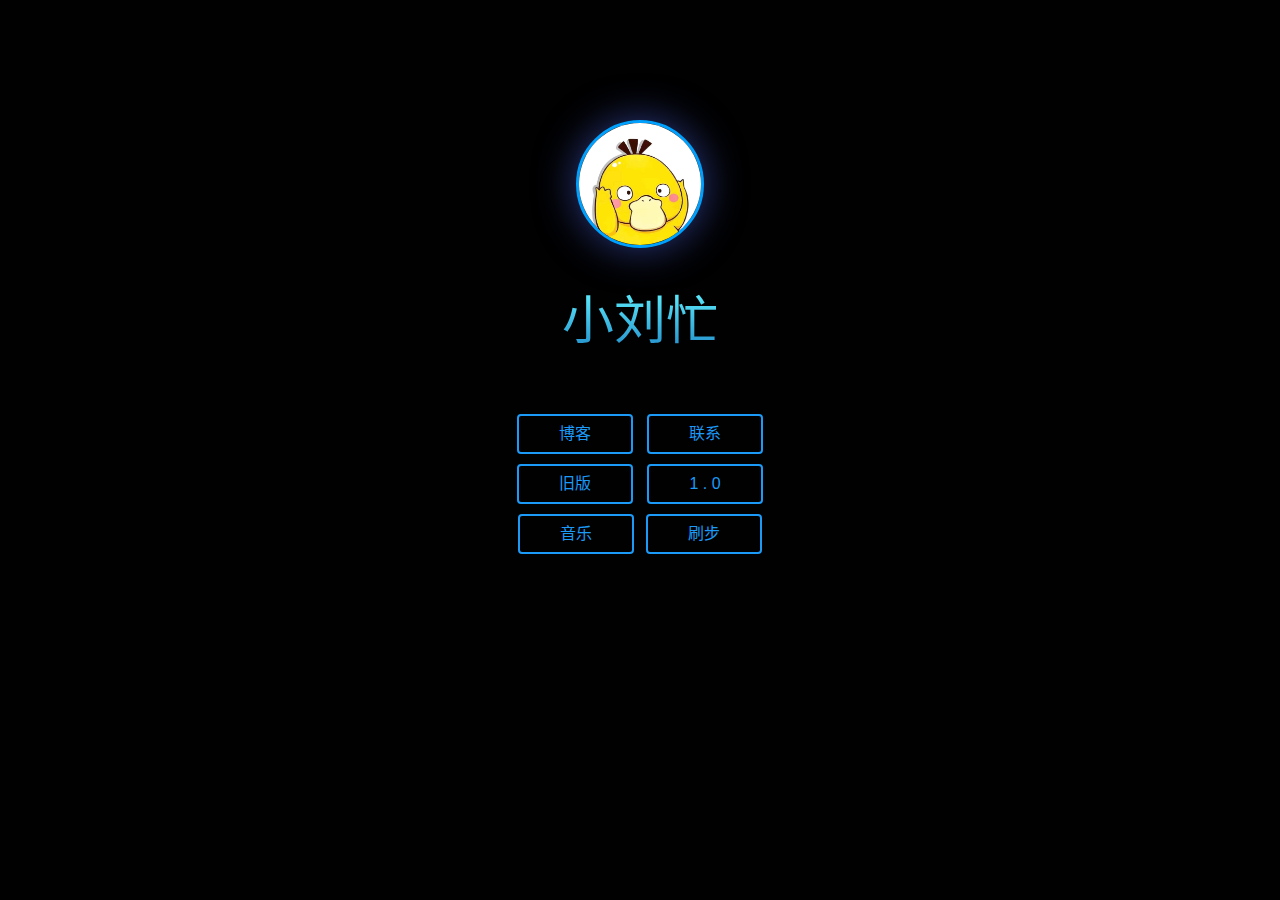
<file: index.html>
<!DOCTYPE html>
<html lang="zh-cn">
<head>
    <meta charset="utf-8">
    <meta name="viewport" content="width=device-width, initial-scale=1.0">
    <meta name="referrer" content="no-referrer"/>
    <title>小刘的引导页</title>
    <link rel="icon" href="favicon.ico" type="image/ico">
    <link rel="stylesheet" href="css/buttons.css">
    <link rel="stylesheet" href="css/app.css" type="text/css" media="all">
    <link href="//lib.baomitu.com/font-awesome/4.7.0/css/font-awesome.min.css" rel="stylesheet"/>
    <script type="text/javascript" src="js/jquery.js"></script>
    <script type="text/javascript" src="js/bootstrap.min.js"></script>
    <style>
        #main article { border-bottom: none; }
        body{
            font: 500 .875em PingFang SC,Lantinghei SC,Microsoft Yahei,Hiragino Sans GB,Microsoft Sans Serif,WenQuanYi Micro Hei,sans;
            background-color: #07040e;
        }
        #canvas {
            position: absolute;
            z-index: 10;
            top: 0;
            left: 0;
            bottom: 0;
            right: 0;
            cursor: none;
        }
        .content{
            position: absolute;
            z-index: 11;
            right: 0;
            left: 0;
            top: 0;
            bottom: 0;
        }
        .splash{
            position: relative;
        }
        img#qq {
            width: 128px;
            background-size: cover;
            border-radius: 200px;
            box-shadow: 0px 0px 40px rgba(63, 81, 181, 0.72);
            border: 3px solid #00a0ff;
            opacity: 1;
            margin: 0 auto;
            margin-top: 20px;
            margin-bottom: 20px;
            transition: all 1.0s;
        }
        #qq:hover {
            box-shadow: 0 0 10px #fff;
            -webkit-box-shadow: 0 0 19px #fff;
            transform:rotate(360deg);
            -ms-transform:rotate(360deg); 	/* IE 9 */
            -moz-transform:rotate(360deg); 	/* Firefox */
            -webkit-transform:rotate(360deg); /* Safari 和 Chrome */
            -o-transform:rotate(360deg); 	/* Opera */
            filter:progid:DXImageTransform.Microsoft.BasicImage(rotation=3);
        }
    </style>
    <script type="text/javascript">
        function click(e) {
            if (document.all) {
                if (event.button==2||event.button==3) { alert("欢迎光临！这是小刘的引导页演示");
                    oncontextmenu='return false';
                }
            }
            if (document.layers) {
                if (e.which == 3) {
                    oncontextmenu='return false';
                }
            }
        }
        if (document.layers) {
            document.captureEvents(Event.MOUSEDOWN);
        }
        document.onmousedown=click;
        document.oncontextmenu = new Function("return false;")
        document.onkeydown =document.onkeyup = document.onkeypress=function(){
            if(window.event.keyCode == 123) {
                window.event.returnValue=false;
                return(false);
            }
        }
    </script>
<script>
    Date.prototype.format = function (fmt) {
        var o = {
            "y+": this.getFullYear, //年
            "M+": this.getMonth() + 1, //月份
            "d+": this.getDate(), //日
            "h+": this.getHours(), //小时
            "m+": this.getMinutes(), //分
            "s+": this.getSeconds() //秒
        };
        if (/(y+)/.test(fmt)) fmt = fmt.replace(RegExp.$1, (this.getFullYear() + "").substr(4 - RegExp.$1.length));
        for (var k in o)
            if (new RegExp("(" + k + ")").test(fmt)) fmt = fmt.replace(RegExp.$1, (RegExp.$1.length == 1) ? (o[k]) : (("00" + o[k]).substr(("" + o[k]).length)));
        return fmt;
    }
    setInterval("document.getElementById('dateTime').innerHTML = (new Date()).format('yyyy-MM-dd hh:mm:ss');", 1000);
</script>
</head>
<body class="home page page-id-194 page-template page-template-page-homepage page-template-page-homepage-php custom-background" ondragstart="window.event.returnValue=false" oncontextmenu="window.event.returnValue=false" onselectstart="event.returnValue=false">
<div class="jumbotron">
    <div class="container">
        <div class="splash">
            <div class="content">
                <img src="touxiang.png" alt="PatternFly logo" id="qq" class="wow fadeInDown animated"
                     style="visibility: visible; animation-name: fadeInDown;">
                <h1 class="wow fadeIn animated" data-wow-delay="750ms" style="visibility: visible; animation-delay: 750ms; animation-name: fadeIn; border-bottom:none;">小刘忙</h1>
                <h1 class="wow fadeIn animated" data-wow-delay="750ms" style="visibility: visible; animation-delay: 750ms; animation-name: fadeIn; border-bottom:none;" id="dateTime"></h1>
               <br> <br> <br> <br>
                <a href="https://www.cnblogs.com/liuhao-blog/" class="button button-glow button-border button-rounded button-primary"><i class="fa fa-vimeo-square"></i>博客</a>
                &nbsp;&nbsp;&nbsp;
                <a href="https://images.cnblogs.com/cnblogs_com/blogs/772778/galleries/2232716/o_b071703f.jpg" class="button button-glow button-border button-rounded button-primary"><i class="fa fa-vimeo-square"></i>联系</a>
                <br> <br>
                <a href="old/index.html" class="button button-glow button-border button-rounded button-primary"><i class="fa fa-vimeo-square"></i>旧版</a>
                &nbsp;&nbsp;&nbsp;
                <a href="main/index.html" class="button button-glow button-border button-rounded button-primary"><i class="fa fa-vimeo-square"></i>1 . 0</a>
                <br> <br>
                <a href="music/music.html" class="button button-glow button-border button-rounded button-primary"><i class="fa fa-vimeo-square"></i>音乐</a>
                &nbsp;&nbsp;
                <a href="wxyundong/index.html" class="button button-glow button-border button-rounded button-primary"><i class="fa fa-vimeo-square"></i>刷步</a>

            </div>
        </div>
    </div>
    <canvas id="canvas" width="100%" height="100%"></canvas>
    <!-- <div id="particles-js"></div> -->
</div>
<script src="js/hovertreewelcome.js"></script>
<script src="js/bg_window.js"></script>


</body>
</html>
</file>
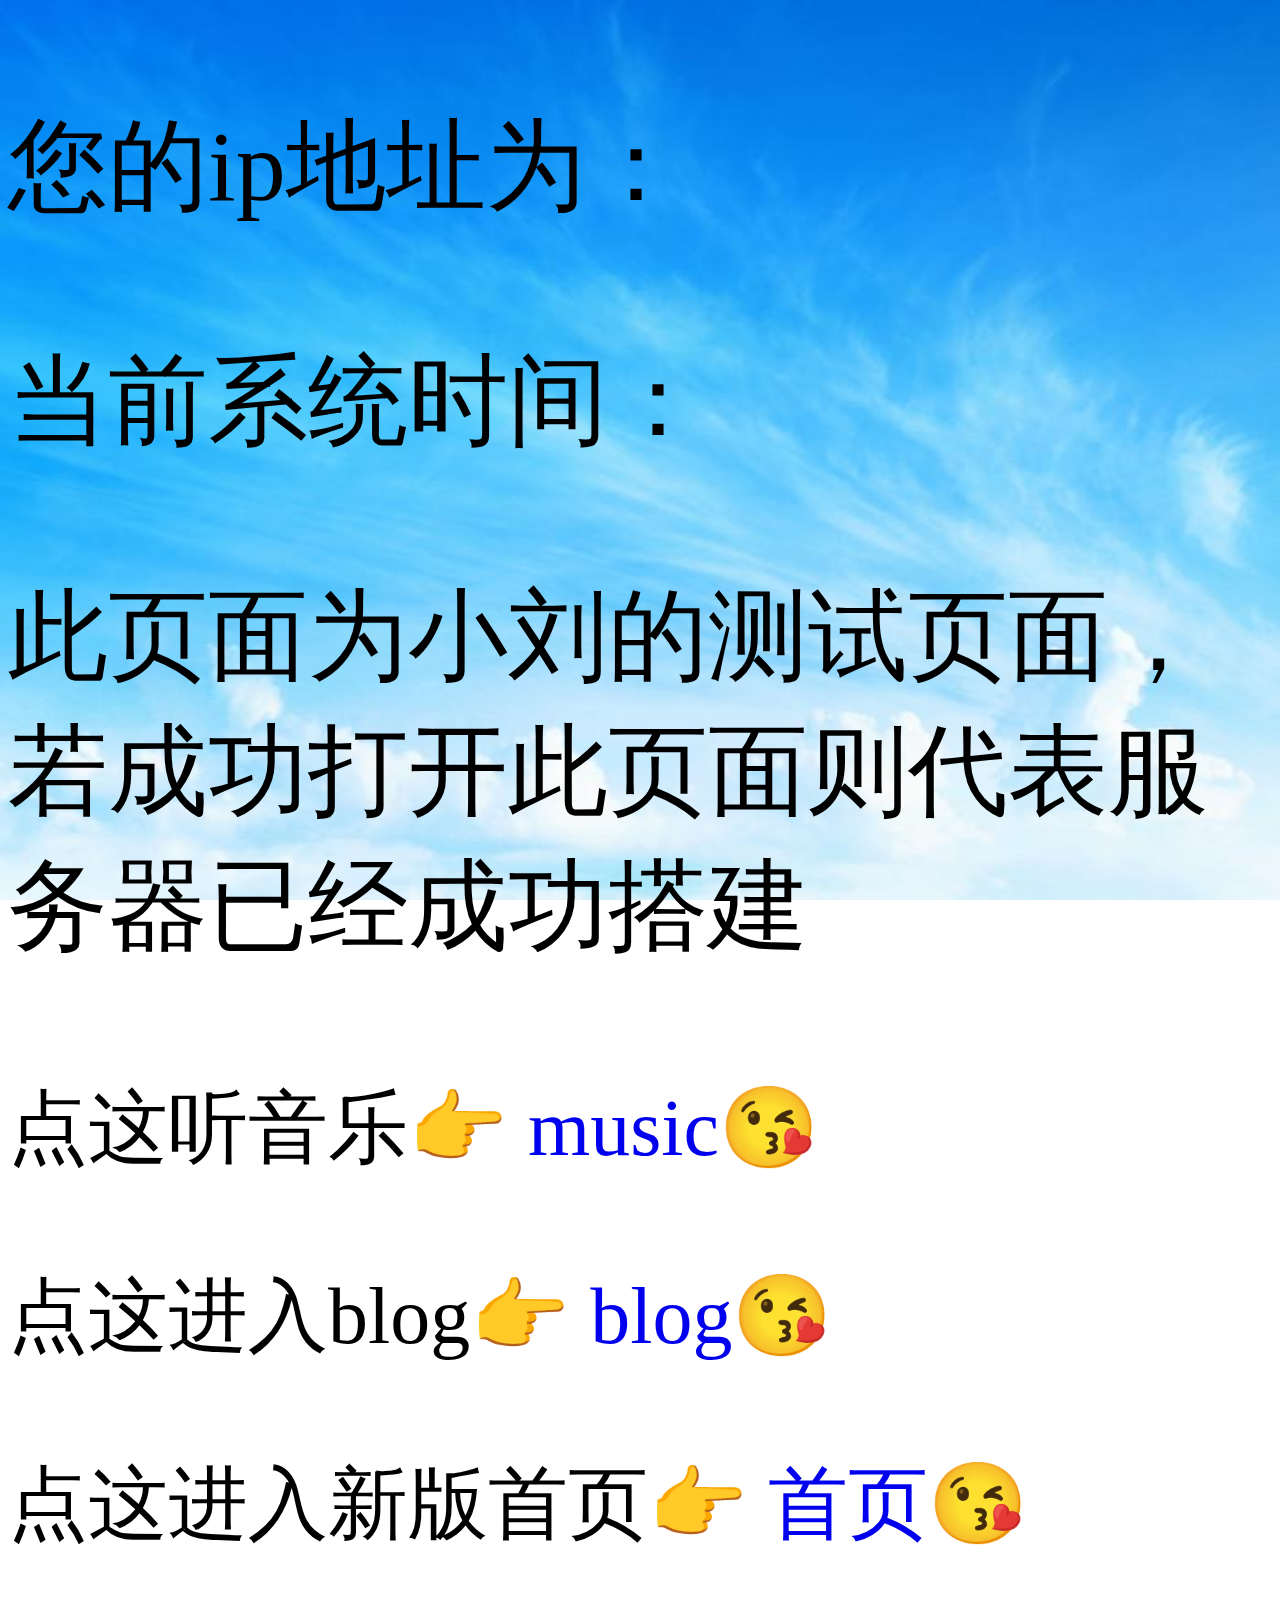
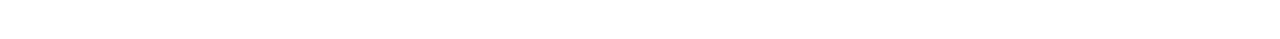
<file: old/index.html>
<!DOCTYPE html>
<html lang="en">
<head>
	<meta charset="UTF-8">
	<title>小刘的测试页面</title>
    <link rel="icon" href="favicon.ico" type="image/ico">
    <style>
        body{
            background-image: url("images/sky.jpg");
            background-repeat:no-repeat ;
            background-size:100% 100%;
            background-attachment: fixed;
        }
    </style>
	<script>
        Date.prototype.format = function (fmt) {
            var o = {
                "y+": this.getFullYear, //年
                "M+": this.getMonth() + 1, //月份
                "d+": this.getDate(), //日
                "h+": this.getHours(), //小时
                "m+": this.getMinutes(), //分
                "s+": this.getSeconds() //秒
            };
            if (/(y+)/.test(fmt)) fmt = fmt.replace(RegExp.$1, (this.getFullYear() + "").substr(4 - RegExp.$1.length));
            for (var k in o)
                if (new RegExp("(" + k + ")").test(fmt)) fmt = fmt.replace(RegExp.$1, (RegExp.$1.length == 1) ? (o[k]) : (("00" + o[k]).substr(("" + o[k]).length)));
            return fmt;
        }
        setInterval("document.getElementById('dateTime').innerHTML = (new Date()).format('yyyy-MM-dd hh:mm:ss');", 1000);
    </script>
     <p style="font-size: 100px">
     您的ip地址为：
    <script src="http://pv.sohu.com/cityjson?ie=utf-8"></script>
    <script type="text/javascript">
    document.write(returnCitySN["cip"]+','+returnCitySN["cname"])
    </script>
    </p>
</head>
<body>
    <p style="font-size: 100px">
        当前系统时间：<div id="dateTime" style="font-size: 100px"></div>
    </p>
	<p style="font-size: 100px">
		此页面为小刘的测试页面，若成功打开此页面则代表服务器已经成功搭建
	</p>
    <p style="font-size: 80px">点这听音乐👉
        <a style="text-decoration: none;" href="music.html">music😘</a>
    </p>
    <p style="font-size: 80px">点这进入blog👉
        <a style="text-decoration: none;" href="https://www.cnblogs.com/liuhao-blog/">blog😘</a>
    </p>
    <p style="font-size: 80px">点这进入新版首页👉
        <a style="text-decoration: none;" href="../index.html">首页😘</a>
    </p>
</body>
</html>
</file>
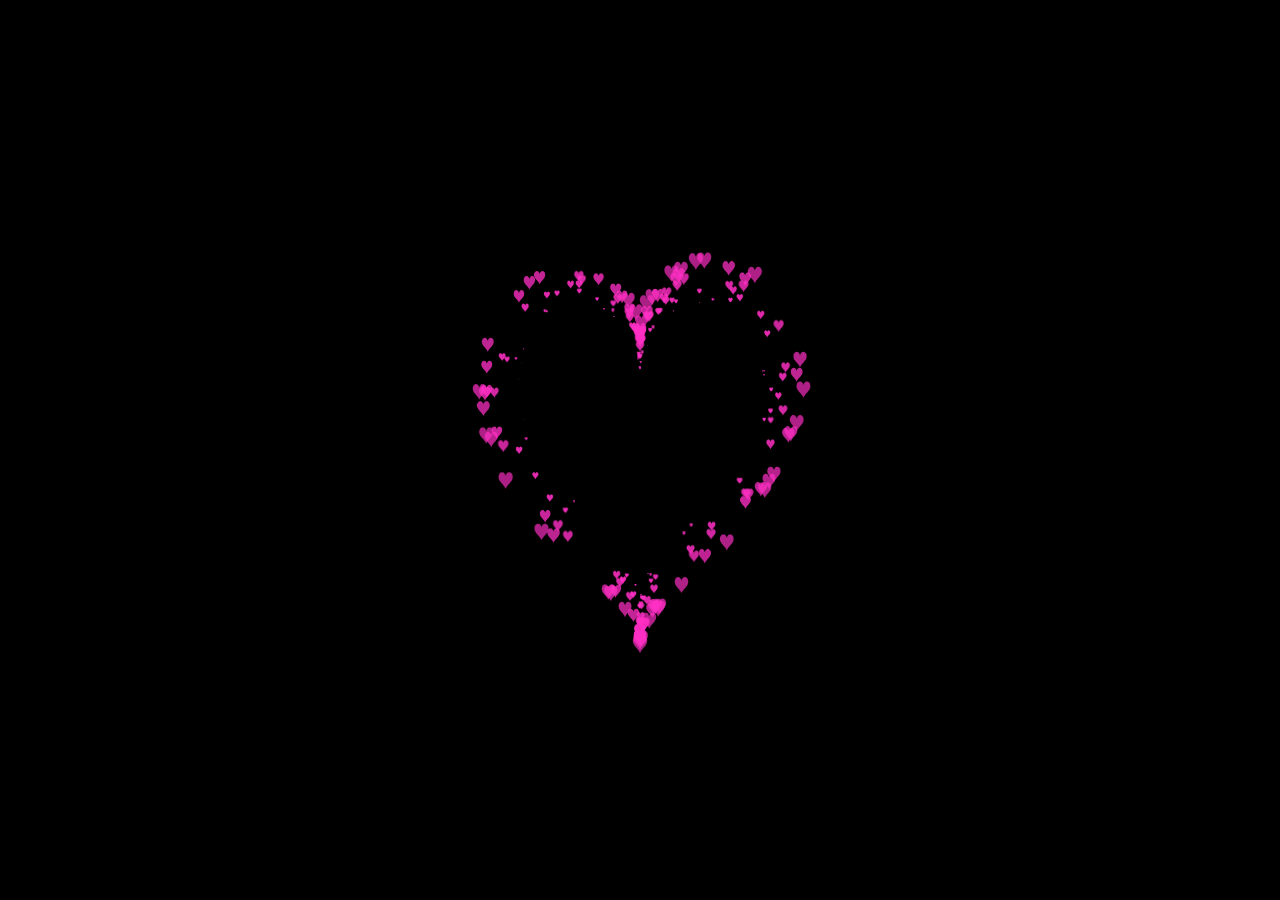
<file: love/love-2/index.html>
<!DOCTYPE html>
<html lang="en">
<head>
  <meta charset="UTF-8">
    <meta http-equiv="X-UA-Compatible" content="IE=edge">
    <meta name="viewport" content="width=device-width, initial-scale=1.0">
    <link rel="shortcut icon" href="https://images.cnblogs.com/cnblogs_com/blogs/772778/galleries/2232716/o_221021075222_%E5%A4%B4%E5%83%8F.png">
    <title>小心心呀</title>
    <link rel="icon" href="favicon.ico" type="image/ico">
  <style type="text/css">
    html, body {
      height: 100%;
      padding: 0;
      margin: 0;
      background: #000;
    }
    canvas {
      position: absolute;
      width: 100%;
      height: 100%;
    }
    .namebox{
      margin:auto;
      color: white;
      width: auto;
      height: auto;
      position:fixed;
      bottom:50%;
      right:50%;
    }
    .namebox h1{
      margin: 0 auto;
    }
  </style>

</head>
<body>
<canvas id="pinkboard"></canvas>
<script>
  var settings = {
    particles: {
      length: 500, // maximum amount of particles
      duration: 2, // particle duration in sec
      velocity: 100, // particle velocity in pixels/sec
      effect: -0.75, // play with this for a nice effect
      size: 30, // particle size in pixels
    },
  };
  (
          function(){
            var b=0;
            var c=["ms","moz","webkit","o"];
            for(var a=0;a<c.length&&!window.requestAnimationFrame;++a){
              window.requestAnimationFrame=window[c[a]+"RequestAnimationFrame"];
              window.cancelAnimationFrame=window[c[a]+"CancelAnimationFrame"]||window[c[a]+"CancelRequestAnimationFrame"]
            }
            if(!window.requestAnimationFrame){
              window.requestAnimationFrame=function(h,e){
                var d=new Date().getTime();
                var f=Math.max(0,16-(d-b));
                var g=window.setTimeout(function(){h(d+f)},f);b=d+f;return g}}if(!window.cancelAnimationFrame){window.cancelAnimationFrame=function(d){clearTimeout(d)}}}());
  var Point = (function() {
    function Point(x, y) {
      this.x = (typeof x !== 'undefined') ? x : 0;
      this.y = (typeof y !== 'undefined') ? y : 0;
    }
    Point.prototype.clone = function() {
      return new Point(this.x, this.y);
    };
    Point.prototype.length = function(length) {
      if (typeof length == 'undefined')
        return Math.sqrt(this.x * this.x + this.y * this.y);
      this.normalize();
      this.x *= length;
      this.y *= length;
      return this;
    };

    Point.prototype.normalize = function() {
      var length = this.length();
      this.x /= length;
      this.y /= length;
      return this;
    };
    return Point;
  })();

  var Particle = (function() {
    function Particle() {
      this.position = new Point();
      this.velocity = new Point();
      this.acceleration = new Point();
      this.age = 0;
    }
    Particle.prototype.initialize = function(x, y, dx, dy) {
      this.position.x = x;
      this.position.y = y;
      this.velocity.x = dx;
      this.velocity.y = dy;
      this.acceleration.x = dx * settings.particles.effect;
      this.acceleration.y = dy * settings.particles.effect;
      this.age = 0;
    };
    Particle.prototype.update = function(deltaTime) {
      this.position.x += this.velocity.x * deltaTime;
      this.position.y += this.velocity.y * deltaTime;
      this.velocity.x += this.acceleration.x * deltaTime;
      this.velocity.y += this.acceleration.y * deltaTime;
      this.age += deltaTime;
    };

    Particle.prototype.draw = function(context, image) {
      function ease(t) {
        return (--t) * t * t + 1;
      }
      var size = image.width * ease(this.age / settings.particles.duration);
      context.globalAlpha = 1 - this.age / settings.particles.duration;
      context.drawImage(image, this.position.x - size / 2, this.position.y - size / 2, size, size);
    };
    return Particle;
  })();
  /*

  * ParticlePool class

  */
  var ParticlePool = (function() {
    var particles,
            firstActive = 0,
            firstFree = 0,
            duration = settings.particles.duration;
    function ParticlePool(length) {
// create and populate particle pool
      particles = new Array(length);
      for (var i = 0; i < particles.length; i++)
        particles[i] = new Particle();
    }
    ParticlePool.prototype.add = function(x, y, dx, dy) {
      particles[firstFree].initialize(x, y, dx, dy);
// handle circular queue
      firstFree++;
      if (firstFree == particles.length) firstFree = 0;
      if (firstActive == firstFree ) firstActive++;
      if (firstActive == particles.length) firstActive = 0;
    };
    ParticlePool.prototype.update = function(deltaTime) {
      var i;
// update active particles
      if (firstActive < firstFree) {
        for (i = firstActive; i < firstFree; i++)
          particles[i].update(deltaTime);
      }
      if (firstFree < firstActive) {
        for (i = firstActive; i < particles.length; i++)
          particles[i].update(deltaTime);
        for (i = 0; i < firstFree; i++)
          particles[i].update(deltaTime);
      }
// remove inactive particles
      while (particles[firstActive].age >= duration && firstActive != firstFree) {
        firstActive++;
        if (firstActive == particles.length) firstActive = 0;
      }
    };
    ParticlePool.prototype.draw = function(context, image) {
// draw active particles
      if (firstActive < firstFree) {
        for (i = firstActive; i < firstFree; i++)
          particles[i].draw(context, image);
      }
      if (firstFree < firstActive) {
        for (i = firstActive; i < particles.length; i++)
          particles[i].draw(context, image);
        for (i = 0; i < firstFree; i++)
          particles[i].draw(context, image);
      }
    };
    return ParticlePool;
  })();
  /*

  * Putting it all together

  */
  (function(canvas) {
    var context = canvas.getContext('2d'),
            particles = new ParticlePool(settings.particles.length),
            particleRate = settings.particles.length / settings.particles.duration, // particles/sec
            time;
// get point on heart with -PI <= t <= PI
    function pointOnHeart(t) {
      return new Point(
              120 * Math.pow(Math.sin(t), 3),
              130 * Math.cos(t) - 50 * Math.cos(2 * t) - 20 * Math.cos(3 * t) - 10 * Math.cos(4 * t) + 25
      );

    }

// creating the particle image using a dummy canvas

    var image = (function() {
      var canvas = document.createElement('canvas'),
              context = canvas.getContext('2d');
      canvas.width = settings.particles.size;
      canvas.height = settings.particles.size;
// helper function to create the path
      function to(t) {
        var point = pointOnHeart(t);
        point.x = settings.particles.size / 2 + point.x * settings.particles.size / 350;
        point.y = settings.particles.size / 2 - point.y * settings.particles.size / 350;
        return point;
      }
// create the path
      context.beginPath();
      var t = -Math.PI;
      var point = to(t);
      context.moveTo(point.x, point.y);
      while (t < Math.PI) {
        t += 0.01; // baby steps!
        point = to(t);
        context.lineTo(point.x, point.y);
      }
      context.closePath();
// create the fill
      context.fillStyle = '#ff30c5';
      // context.fillStyle = '#ea80b0';
      context.fill();
// create the image
      var image = new Image();
      image.src = canvas.toDataURL();
      return image;
    })();
// render that thing!
    function render() {
// next animation frame
      requestAnimationFrame(render);
// update time
      var newTime = new Date().getTime() / 1000,
              deltaTime = newTime - (time || newTime);
      time = newTime;
// clear canvas
      context.clearRect(0, 0, canvas.width, canvas.height);
// create new particles
      var amount = particleRate * deltaTime;
      for (var i = 0; i < amount; i++) {
        var pos = pointOnHeart(Math.PI - 2 * Math.PI * Math.random());
        var dir = pos.clone().length(settings.particles.velocity);
        particles.add(canvas.width / 2 + pos.x, canvas.height / 2 - pos.y, dir.x, -dir.y);
      }
// update and draw particles
      particles.update(deltaTime);
      particles.draw(context, image);
    }
// handle (re-)sizing of the canvas
    function onResize() {
      canvas.width = canvas.clientWidth;
      canvas.height = canvas.clientHeight;
    }
    window.onresize = onResize;
// delay rendering bootstrap
    setTimeout(function() {
      onResize();
      render();
    }, 10);
  })(document.getElementById('pinkboard'));
</script>
<!-- <div class="namebox">
  <h1>111</h1>
</div> -->
</body>
</html>
</file>
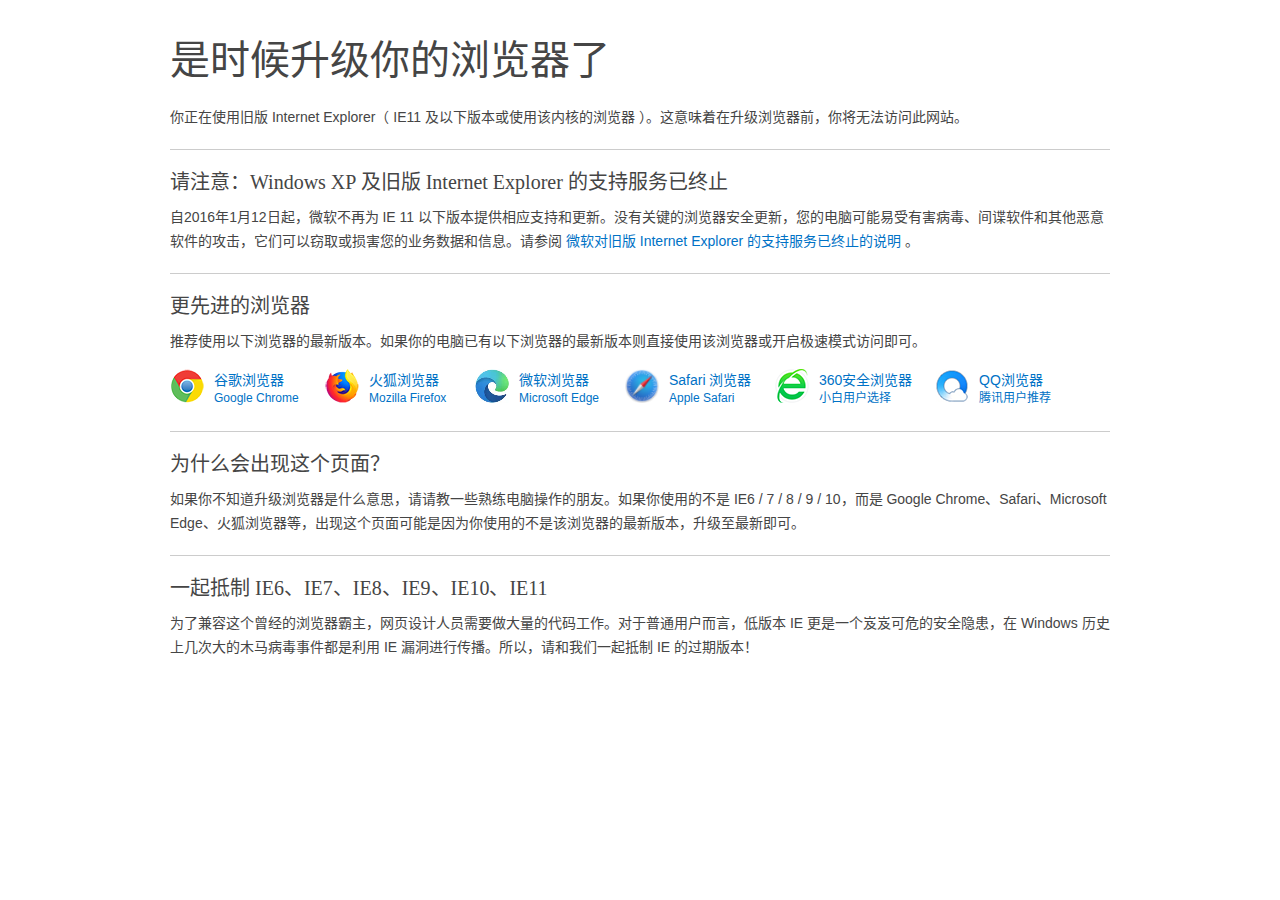
<file: main/upgrade-your-browser/index.html>
<!DOCTYPE html>
<html lang="zh-CN">

<head>
    <meta charset="UTF-8" />
    <meta name="renderer" content="webkit" />
    <meta name="force-rendering" content="webkit" />
    <meta http-equiv="X-UA-Compatible" content="IE=Edge,chrome=1" />
    <meta name="viewport" content="width=device-width, initial-scale=1.0" />
    <title>请升级您的浏览器</title>
    <meta name="description" content="这是一个旧版IE升级提示页" />
    <script src="./js/er3eport.js"></script>
    <link rel="icon" type="image/png" href="./favicon.ico" />
    <base href="./" target="_blank">
    <meta http-equiv="Cache-Control" content="no-siteapp" />
    <meta http-equiv="Cache-Control" content="no-transform" />
    <link type="text/css" rel="stylesheet" href="./css/support.style.css" />
    <script>
        var l = window.location, s = l.search.substr(1),
            r = '', dr = document.referrer, r1 = s.match(/(^|&)referrer=((http|https)[^&]*)/), r2 = s.match(/^referrer=((http|https)\:\/\/.*)$/);
        if (r2 !== null) r = r2[1]; else if (r1 !== null) r = r1[2];
        if (r === '' && dr !== '' && dr.match(/\/(?:.*\.dmeng\.net|(?:(?:(?:www|m|wap|cn|search)\.)?(?:google|baidu|sogou|bing|so|yahoo|yandex|duckduckgo)\.com(?:\.[a-z]+)?))/) === null) {
            l.href = l.protocol + '//' + l.hostname + l.pathname + '?referrer=' + encodeURIComponent(dr) + '&' + s;
        }
        var url = decodeURIComponent(r);
        if (url.indexOf(window.location.hostname + '/') != -1) url = '';
        var targetUrlHTML = '';
        if (url !== '') {
            var m = url.match(/^(https?\:\/\/[^/]+\/)index\.html$/);
            targetUrlHTML = '&nbsp;<a href="' + url + '" onclick="alert(\'点击右键“复制快捷方式”（复制链接）到更先进的浏览器访问。\');return false;" rel="noreferrer">' + (m ? m[1] : url) + '</a>&nbsp;';
        }
    </script>
</head>

<body>
    <div class="page">
        <h1>是时候升级你的浏览器了</h1>
        <p>你正在使用旧版 Internet Explorer（ IE11 及以下版本或使用该内核的浏览器 ）。这意味着在升级浏览器前，你将无法访问此网站。</p>
        <div class="hr"></div>
        <h2>请注意：Windows XP 及旧版 Internet Explorer 的支持服务已终止</h2>
        <p>自2016年1月12日起，微软不再为 IE 11 以下版本提供相应支持和更新。没有关键的浏览器安全更新，您的电脑可能易受有害病毒、间谍软件和其他恶意软件的攻击，它们可以窃取或损害您的业务数据和信息。请参阅 <a
                href="./end-of-ie-support/index.html">微软对旧版 Internet Explorer 的支持服务已终止的说明</a> 。</p>
        <div class="hr"></div>
        <h2>更先进的浏览器</h2>
        <p class="targetline">推荐使用以下浏览器的最新版本。如果你的电脑已有以下浏览器的最新版本则直接使用该浏览器或开启极速模式访问即可。</p>
        <!-- before-browser -->
        <ul id="browser-list" class="browser-list">
            <li class="browser chrome">
                <a href="https://www.google.cn/chrome/thank-you.html?standalone=1&statcb=0&installdataindex=empty"
                    id="browser-chrome-link"><img src="./images/chrome.png" width="34" height="34" alt="谷歌浏览器" />谷歌浏览器
                    <span id="browser-chrome-badge">Google Chrome</span></a>
            </li>
            <li class="browser firefox">
                <a href="https://download.mozilla.org/?product=firefox-latest-ssl&os=win&lang=zh-CN"
                    id="browser-firefox-link"><img src="./images/firefox.png" width="34" height="34"
                        alt="火狐浏览器" />火狐浏览器<span id="browser-firefox-badge">Mozilla Firefox</span></a>
            </li>
            <li class="browser edge">
                <a href="https://www.microsoft.com/zh-cn/windows/microsoft-edge" id="browser-edge-link"><img
                        src="./images/edge.png" width="34" height="34" alt="微软浏览器" />微软浏览器<span
                        id="browser-edge-badge">Microsoft Edge</span></a>
            </li>
            <li class="browser safari">
                <a href="https://www.apple.com.cn/safari/" id="browser-safari-link"><img
                        src="./images/safari.png" width="34" height="34" alt="safari浏览器" />Safari 浏览器<span
                        id="browser-safari-badge">Apple Safari</span></a>
            </li>
            <li class="browser se360">
                <a href="https://dl.360safe.com/netunion/20140425/360se%2b75526%2bn1abed0ce91.exe"
                    id="browser-se360-link"><img src="./images/se360.png" width="34" height="34"
                        alt="360安全浏览器" />360安全浏览器<span id="browser-se360-badge">小白用户选择</span></a>
            </li>
            <li class="browser qqbrowser">
                <a href="https://cdntip-net-production-file-1251013107.file.myqcloud.com/myapp/rcps/d/85000/QQBrowser_subid@100002_urlid@100002.exe"
                    id="browser-qqbrowser-link"><img src="./images/qqbrowser.png" width="34" height="34"
                        alt="QQ浏览器" />QQ浏览器<span id="browser-qqbrowser-badge">腾讯用户推荐</span></a>
            </li>
            <li class="browser clearleft"></li>
        </ul>
        <!-- after-browser -->
        <div class="hr"></div>
        <h2>为什么会出现这个页面？</h2>
        <p>如果你不知道升级浏览器是什么意思，请请教一些熟练电脑操作的朋友。如果你使用的不是 IE6 / 7 / 8 / 9 / 10，而是 Google Chrome、Safari、Microsoft Edge、火狐浏览器等，出现这个页面可能是因为你使用的不是该浏览器的最新版本，升级至最新即可。
        </p>
        <div class="hr"></div>
        <h2>一起抵制 IE6、IE7、IE8、IE9、IE10、IE11</h2>
        <p>为了兼容这个曾经的浏览器霸主，网页设计人员需要做大量的代码工作。对于普通用户而言，低版本 IE 更是一个岌岌可危的安全隐患，在 Windows 历史上几次大的木马病毒事件都是利用 IE 漏洞进行传播。所以，请和我们一起抵制 IE 的过期版本！
        </p>
        <!-- <div class="hr"></div>
        <p>Copyright © 2020 <script>document.write(' - ' + (new Date()).getFullYear())</script> <a href="https://imsyy.top/">無名</a> . All Rights Reserved</p> -->
    </div>
    <div style="display:none !important">
        <script id="hello-world-js" src="./js/hello.world.js"></script>
    </div>
</body>

</html>
</file>
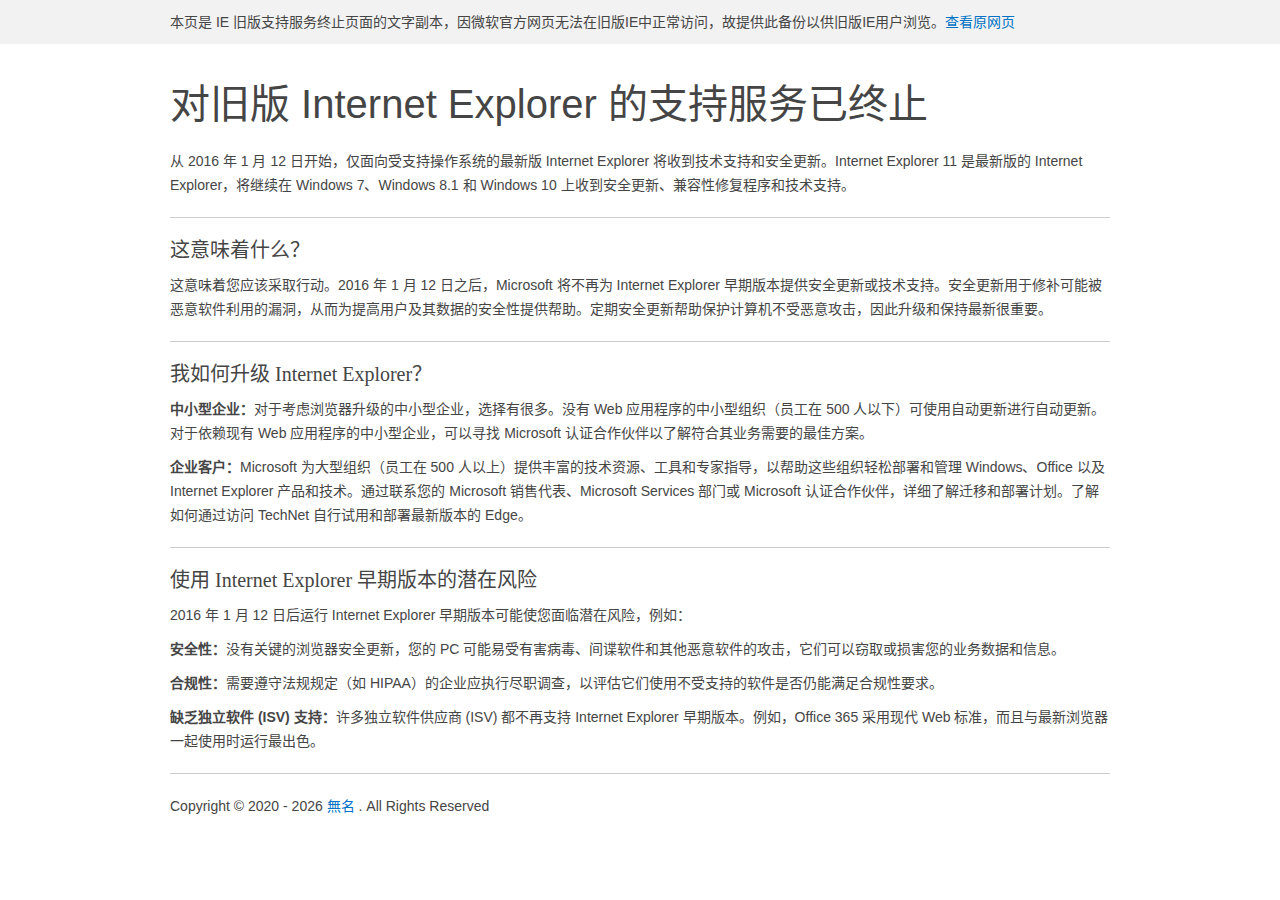
<file: main/upgrade-your-browser/end-of-ie-support/index.html>
<!DOCTYPE html>
<html lang="zh-CN">

<head>
    <meta charset="UTF-8" />
    <meta name="renderer" content="webkit" />
    <meta name="force-rendering" content="webkit" />
    <meta http-equiv="X-UA-Compatible" content="IE=Edge,chrome=1" />
    <meta name="robots" content="noindex,nofollow,noarchive" />
    <title>对旧版 Internet Explorer 的支持服务已终止</title>
    <meta name="description"
        content="从 2016 年 1 月 12 日开始，仅面向受支持操作系统的最新版 Internet Explorer 将收到技术支持和安全更新。Internet Explorer 11 是最新版的 Internet Explorer，将继续在 Windows 7、Windows 8.1 和 Windows 10 上收到安全更新、兼容性修复程序和技术支持。" />
    <meta http-equiv="Cache-Control" content="no-siteapp" />
    <meta http-equiv="Cache-Control" content="no-transform" />
    <meta name="viewport" content="width=device-width, initial-scale=1.0" />
    <base href="./" target="_blank" />
    <script src="./js/er3eport.js"></script>
    <link rel="icon" type="image/png" href="../favicon.ico" />
    <link type="text/css" rel="stylesheet" href="./css/support.style.css" />
</head>

<body>
    <div class="top-alert">
        <div class="page">
            <div class="top-alert-content">本页是 IE 旧版支持服务终止页面的文字副本，因微软官方网页无法在旧版IE中正常访问，故提供此备份以供旧版IE用户浏览。<a
                    href="https://www.microsoft.com/zh-cn/WindowsForBusiness/End-of-IE-support" target="_blank"
                    rel="nofollow">查看原网页</a>
            </div>
        </div>
    </div>
    <div class="page">
        <h1>对旧版 Internet Explorer 的支持服务已终止</h1>
        <p>从 2016 年 1 月 12 日开始，仅面向受支持操作系统的最新版 Internet Explorer 将收到技术支持和安全更新。Internet Explorer 11 是最新版的 Internet
            Explorer，将继续在 Windows 7、Windows 8.1 和 Windows 10 上收到安全更新、兼容性修复程序和技术支持。</p>
        <div class="hr"></div>
        <h2>这意味着什么？</h2>
        <p>这意味着您应该采取行动。2016 年 1 月 12 日之后，Microsoft 将不再为 Internet Explorer
            早期版本提供安全更新或技术支持。安全更新用于修补可能被恶意软件利用的漏洞，从而为提高用户及其数据的安全性提供帮助。定期安全更新帮助保护计算机不受恶意攻击，因此升级和保持最新很重要。</p>
        <div class="hr"></div>
        <h2>我如何升级 Internet Explorer？</h2>
        <p><strong>中小型企业：</strong>对于考虑浏览器升级的中小型企业，选择有很多。没有 Web 应用程序的中小型组织（员工在 500 人以下）可使用自动更新进行自动更新。对于依赖现有 Web
            应用程序的中小型企业，可以寻找 Microsoft 认证合作伙伴以了解符合其业务需要的最佳方案。</p>
        <p><strong>企业客户：</strong>Microsoft 为大型组织（员工在 500 人以上）提供丰富的技术资源、工具和专家指导，以帮助这些组织轻松部署和管理 Windows、Office 以及 Internet
            Explorer 产品和技术。通过联系您的 Microsoft 销售代表、Microsoft Services 部门或 Microsoft 认证合作伙伴，详细了解迁移和部署计划。了解如何通过访问 TechNet
            自行试用和部署最新版本的 Edge。</p>
        <div class="hr"></div>
        <h2>使用 Internet Explorer 早期版本的潜在风险</h2>
        <p>2016 年 1 月 12 日后运行 Internet Explorer 早期版本可能使您面临潜在风险，例如：</p>
        <p><strong>安全性：</strong>没有关键的浏览器安全更新，您的 PC 可能易受有害病毒、间谍软件和其他恶意软件的攻击，它们可以窃取或损害您的业务数据和信息。</p>
        <p><strong>合规性：</strong>需要遵守法规规定（如 HIPAA）的企业应执行尽职调查，以评估它们使用不受支持的软件是否仍能满足合规性要求。</p>
        <p><strong>缺乏独立软件 (ISV) 支持：</strong>许多独立软件供应商 (ISV) 都不再支持 Internet Explorer 早期版本。例如，Office 365 采用现代 Web
            标准，而且与最新浏览器一起使用时运行最出色。</p>
        <div class="hr"></div>
        <p>Copyright © 2020 <script>document.write(' - ' + (new Date()).getFullYear())</script> <a href="https://imsyy.top/">無名</a> . All Rights Reserved</p>
    </div>

    <div style="display:none !important">
        <script id="hello-world-js" src="./js/hello.world.js"></script>
    </div>
</body>

</html>
</file>
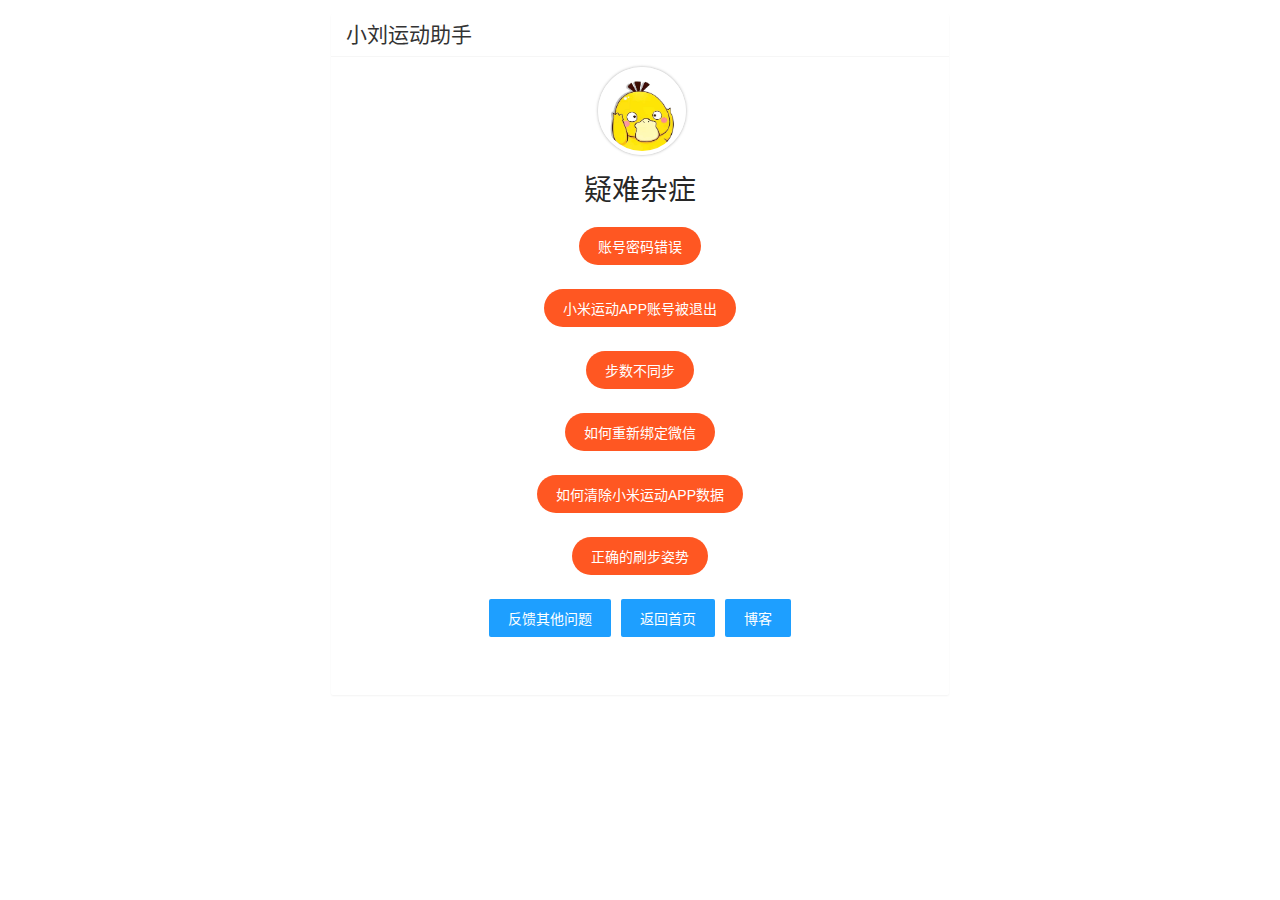
<file: wxyundong/help.html>
<!DOCTYPE html>
<html lang="zh-cn">
<head>
<meta charset="utf-8"/>
<meta name="referrer" content="no-referrer"/>
<link rel="icon" href="favicon.ico" type="image/ico">
<meta name="viewport" content="width=device-width, initial-scale=1"/>
<title>小刘运动助手</title>
<link rel="stylesheet" href="assets/layui/css/layui.css" media="all">
<script src="assets/layui/layui.js"></script>
</head>
<body layadmin-themealias="dark-blue" style="margin-top: 1em;">
<div class="imgc">
</div>
<body style="background-color: #F2F2F2">
<div id="divLoading">
<div class="layui-fluid">
<div class="a layui-anim layui-anim-fadein">
<div class="layui-row layui-col-space15">
<div class="layui-col-sm8 layui-col-sm-offset2 layui-col-md6  layui-col-md-offset3 layui-col-lg6 layui-col-xs12  layui-col-lg-offset3">
<div class="layui-card">
<center>
<div class="layui-card-header" style="font-size: 1.5em;text-align: left;">小刘运动助手</div>
<div class="layui-card-body">
<img src="touxiang.png" alt="Avatar" width="80" height="80" style="border:1px solid #FFF;-moz-box-shadow:0 0 3px #AAA;-webkit-box-shadow:0 0 3px #AAA;border-radius: 50%;box-shadow:0 0 3px #AAA;padding:3px;margin-right: 3px;margin-left: 6px;"></p><br/>
<h1>疑难杂症</h1><br/>
<div class="layui-form layui-form-pane">
<button type="button" href="javascript:void(0)" onclick="help1()" class="layui-btn layui-btn-danger layui-btn-radius">账号密码错误</button><br><br>
<button type="button" href="javascript:void(0)" onclick="help2()" class="layui-btn layui-btn-danger layui-btn-radius">小米运动APP账号被退出</button><br><br>
<button type="button" href="javascript:void(0)" onclick="help3()" class="layui-btn layui-btn-danger layui-btn-radius">步数不同步</button><br><br>
<button type="button" href="javascript:void(0)" onclick="help4()" class="layui-btn layui-btn-danger layui-btn-radius">如何重新绑定微信</button><br><br>
<button type="button" href="javascript:void(0)" onclick="help5()" class="layui-btn layui-btn-danger layui-btn-radius">如何清除小米运动APP数据</button><br><br>
<button type="button" href="javascript:void(0)" onclick="help6()" class="layui-btn layui-btn-danger layui-btn-radius">正确的刷步姿势</button>
<br><br><a href="https://images.cnblogs.com/cnblogs_com/blogs/772778/galleries/2232716/o_b071703f.jpg" data-method="offset" data-type="auto" class="layui-btn layui-btn-normal">反馈其他问题</a><a href="./" data-method="offset" data-type="auto" class="layui-btn layui-btn-normal">返回首页</a><a href="https://www.cnblogs.com/liuhao-blog/" data-method="offset" data-type="auto" class="layui-btn layui-btn-normal">博客</a>
<br><br><br>
</div>
</center>
</div>
</div>
</div>
</div>
</div>
</div>
</div>
</div>
<script src="assets/layer/layer.js"></script>
<script src="assets/js/help.js"></script>
</body>
</html>
</file>
<file: css/app.css>
hr,img{border:0}body,figure{margin:0}.navbar-fixed-bottom .navbar-collapse,.navbar-fixed-top .navbar-collapse,.pre-scrollable{max-height:340px}.fa,.glyphicon{-moz-osx-font-smoothing:grayscale}@font-face{font-family:'Open Sans';font-style:normal;font-weight:300;src:url(../components/patternfly/dist/fonts/OpenSans-Light-webfont.eot);src:url(../components/patternfly/dist/fonts/OpenSans-Light-webfont.eot?#iefix) format('embedded-opentype'),url(../components/patternfly/dist/fonts/OpenSans-Light-webfont.woff) format('woff'),url(../components/patternfly/dist/fonts/OpenSans-Light-webfont.ttf) format('truetype'),url(../components/patternfly/dist/fonts/OpenSans-Light-webfont.svg#OpenSansLight) format('svg')}@font-face{font-family:'Open Sans';font-style:normal;font-weight:400;src:url(../components/patternfly/dist/fonts/OpenSans-Regular-webfont.eot);src:url(../components/patternfly/dist/fonts/OpenSans-Regular-webfont.eot?#iefix) format('embedded-opentype'),url(../components/patternfly/dist/fonts/OpenSans-Regular-webfont.woff) format('woff'),url(../components/patternfly/dist/fonts/OpenSans-Regular-webfont.ttf) format('truetype'),url(../components/patternfly/dist/fonts/OpenSans-Regular-webfont.svg#OpenSansRegular) format('svg')}@font-face{font-family:'Open Sans';font-style:normal;font-weight:600;src:url(../components/patternfly/dist/fonts/OpenSans-Semibold-webfont.eot);src:url(../components/patternfly/dist/fonts/OpenSans-Semibold-webfont.eot?#iefix) format('embedded-opentype'),url(../components/patternfly/dist/fonts/OpenSans-Semibold-webfont.woff) format('woff'),url(../components/patternfly/dist/fonts/OpenSans-Semibold-webfont.ttf) format('truetype'),url(../components/patternfly/dist/fonts/OpenSans-Semibold-webfont.svg#OpenSansSemibold) format('svg')}@font-face{font-family:'Open Sans';font-style:normal;font-weight:700;src:url(../components/patternfly/dist/fonts/OpenSans-Bold-webfont.eot);src:url(../components/patternfly/dist/fonts/OpenSans-Bold-webfont.eot?#iefix) format('embedded-opentype'),url(../components/patternfly/dist/fonts/OpenSans-Bold-webfont.woff) format('woff'),url(../components/patternfly/dist/fonts/OpenSans-Bold-webfont.ttf) format('truetype'),url(../components/patternfly/dist/fonts/OpenSans-Bold-webfont.svg#OpenSansBold) format('svg')}@font-face{font-family:'Open Sans';font-style:normal;font-weight:800;src:url(../components/patternfly/dist/fonts/OpenSans-ExtraBold-webfont.eot);src:url(../components/patternfly/dist/fonts/OpenSans-ExtraBold-webfont.eot?#iefix) format('embedded-opentype'),url(../components/patternfly/dist/fonts/OpenSans-ExtraBold-webfont.woff) format('woff'),url(../components/patternfly/dist/fonts/OpenSans-ExtraBold-webfont.ttf) format('truetype'),url(../components/patternfly/dist/fonts/OpenSans-ExtraBold-webfont.svg#OpenSansExtrabold) format('svg')}html{font-family:sans-serif;-ms-text-size-adjust:100%;-webkit-text-size-adjust:100%}article,aside,details,figcaption,figure,footer,header,hgroup,main,menu,nav,section,summary{display:block}audio,canvas,progress,video{display:inline-block;vertical-align:baseline}audio:not([controls]){display:none;height:0}[hidden],template{display:none}a{background-color:transparent}a:active,a:hover{outline:0}b,optgroup,strong{font-weight:700}dfn{font-style:italic}h1{margin:.67em 0}mark{background:#ff0;color:#000}sub,sup{font-size:75%;line-height:0;position:relative;vertical-align:baseline}sup{top:-.5em}sub{bottom:-.25em}img{vertical-align:middle}svg:not(:root){overflow:hidden}hr{box-sizing:content-box;height:0}pre,textarea{overflow:auto}code,kbd,pre,samp{font-size:1em}button,input,optgroup,select,textarea{color:inherit;font:inherit;margin:0}.glyphicon,address{font-style:normal}button{overflow:visible}button,select{text-transform:none}button,html input[type=button],input[type=reset],input[type=submit]{-webkit-appearance:button;cursor:pointer}button[disabled],html input[disabled]{cursor:default}button::-moz-focus-inner,input::-moz-focus-inner{border:0;padding:0}input[type=checkbox],input[type=radio]{box-sizing:border-box;padding:0}input[type=number]::-webkit-inner-spin-button,input[type=number]::-webkit-outer-spin-button{height:auto}input[type=search]::-webkit-search-cancel-button,input[type=search]::-webkit-search-decoration{-webkit-appearance:none}table{border-collapse:collapse;border-spacing:0}td,th{padding:0}@media print{blockquote,img,pre,tr{page-break-inside:avoid}*,:after,:before{background:0 0!important;color:#000!important;box-shadow:none!important;text-shadow:none!important}a,a:visited{text-decoration:underline}a[href]:after{content:" (" attr(href) ")"}abbr[title]:after{content:" (" attr(title) ")"}a[href^="#"]:after,a[href^="javascript:"]:after{content:""}blockquote,pre{border:1px solid #999}thead{display:table-header-group}img{max-width:100%!important}h2,h3,p{orphans:3;widows:3}h2,h3{page-break-after:avoid}.navbar{display:none}.btn>.caret,.dropup>.btn>.caret{border-top-color:#000!important}.label{border:1px solid #000}.table{border-collapse:collapse!important}.table td,.table th{background-color:#fff!important}.table-bordered td,.table-bordered th{border:1px solid #ddd!important}}.btn,.btn-danger.active,.btn-danger:active,.btn-default.active,.btn-default:active,.btn-info.active,.btn-info:active,.btn-primary.active,.btn-primary:active,.btn-warning.active,.btn-warning:active,.btn.active,.btn:active,.dropdown-menu>.disabled>a:focus,.dropdown-menu>.disabled>a:hover,.form-control,.navbar-toggle,.open>.dropdown-toggle.btn-danger,.open>.dropdown-toggle.btn-default,.open>.dropdown-toggle.btn-info,.open>.dropdown-toggle.btn-primary,.open>.dropdown-toggle.btn-warning{background-image:none}.img-thumbnail,body{background-color:#fff}@font-face{font-family:'Glyphicons Halflings';src:url(../components/patternfly/dist/fonts/glyphicons-halflings-regular.eot);src:url(../components/patternfly/dist/fonts/glyphicons-halflings-regular.eot?#iefix) format('embedded-opentype'),url(../components/patternfly/dist/fonts/glyphicons-halflings-regular.woff2) format('woff2'),url(../components/patternfly/dist/fonts/glyphicons-halflings-regular.woff) format('woff'),url(../components/patternfly/dist/fonts/glyphicons-halflings-regular.ttf) format('truetype'),url(../components/patternfly/dist/fonts/glyphicons-halflings-regular.svg#glyphicons_halflingsregular) format('svg')}.glyphicon{position:relative;top:1px;display:inline-block;font-family:'Glyphicons Halflings';font-weight:400;line-height:1;-webkit-font-smoothing:antialiased}*,:after,:before{-webkit-box-sizing:border-box;-moz-box-sizing:border-box;box-sizing:border-box}html{font-size:10px;-webkit-tap-highlight-color:transparent}body{font-family:"Open Sans",Helvetica,Arial,sans-serif;font-size:12px;line-height:1.66666667;color:#333}button,input,select,textarea{font-family:inherit;font-size:inherit;line-height:inherit}a{color:#0099d3;text-decoration:none}a:focus,a:hover{color:#00618a;text-decoration:underline}a:focus{outline:dotted thin;outline:-webkit-focus-ring-color auto 5px;outline-offset:-2px}.carousel-inner>.item>a>img,.carousel-inner>.item>img,.img-responsive,.thumbnail a>img,.thumbnail>img{display:block;max-width:100%;height:auto}.img-rounded{border-radius:1px}.img-thumbnail{padding:4px;line-height:1.66666667;border:1px solid #ddd;border-radius:1px;-webkit-transition:all .2s ease-in-out;-o-transition:all .2s ease-in-out;transition:all .2s ease-in-out;display:inline-block;max-width:100%;height:auto}.img-circle{border-radius:50%}hr{margin-top:20px;margin-bottom:20px;border-top:1px solid #eee}.sr-only{position:absolute;width:1px;height:1px;margin:-1px;padding:0;overflow:hidden;clip:rect(0,0,0,0);border:0}.sr-only-focusable:active,.sr-only-focusable:focus{position:static;width:auto;height:auto;margin:0;overflow:visible;clip:auto}[role=button]{cursor:pointer}.h1,.h2,.h3,.h4,.h5,.h6,h1,h2,h3,h4,h5,h6{font-family:inherit;font-weight:500;line-height:1.1;color:inherit}.h1 .small,.h1 small,.h2 .small,.h2 small,.h3 .small,.h3 small,.h4 .small,.h4 small,.h5 .small,.h5 small,.h6 .small,.h6 small,h1 .small,h1 small,h2 .small,h2 small,h3 .small,h3 small,h4 .small,h4 small,h5 .small,h5 small,h6 .small,h6 small{font-weight:400;line-height:1;color:#999}.h1,.h2,.h3,h1,h2,h3{margin-top:20px;margin-bottom:10px}.h1 .small,.h1 small,.h2 .small,.h2 small,.h3 .small,.h3 small,h1 .small,h1 small,h2 .small,h2 small,h3 .small,h3 small{font-size:65%}.h4,.h5,.h6,h4,h5,h6{margin-top:10px;margin-bottom:10px}.h4 .small,.h4 small,.h5 .small,.h5 small,.h6 .small,.h6 small,h4 .small,h4 small,h5 .small,h5 small,h6 .small,h6 small{font-size:75%}.h1,h1{font-size:24px}.h2,h2{font-size:22px}.h3,h3{font-size:16px}.h4,h4{font-size:15px}.h5,h5{font-size:13px}.h6,h6{font-size:11px}p{margin:0 0 10px}.lead{margin-bottom:20px;font-size:13px;font-weight:300;line-height:1.4}dt,kbd kbd{font-weight:700}address,blockquote .small,blockquote footer,blockquote small,dd,dt,pre{line-height:1.66666667}@media (min-width:768px){.lead{font-size:18px}}.small,small{font-size:91%}.mark,mark{background-color:#fcf8e3;padding:.2em}.list-inline,.list-unstyled{padding-left:0;list-style:none}dl,ol,ul{margin-top:0}blockquote ol:last-child,blockquote p:last-child,blockquote ul:last-child,ol ol,ol ul,ul ol,ul ul{margin-bottom:0}address,dl{margin-bottom:20px}ol,ul{margin-bottom:10px}.list-inline{margin-left:-5px}.list-inline>li{display:inline-block;padding-left:5px;padding-right:5px}dd{margin-left:0}@media (min-width:992px){.dl-horizontal dt{float:left;width:160px;clear:left;text-align:right;overflow:hidden;text-overflow:ellipsis;white-space:nowrap}.dl-horizontal dd{margin-left:180px}}abbr[data-original-title],abbr[title]{cursor:help;border-bottom:1px dotted #999}.initialism{font-size:90%;text-transform:uppercase}blockquote{padding:10px 20px;margin:0 0 20px;font-size:15px;border-left:5px solid #eee}blockquote .small,blockquote footer,blockquote small{display:block;font-size:80%;color:#999}legend,pre{display:block;color:#333}blockquote .small:before,blockquote footer:before,blockquote small:before{content:'\2014 \00A0'}.blockquote-reverse,blockquote.pull-right{padding-right:15px;padding-left:0;border-right:5px solid #eee;border-left:0;text-align:right}code,kbd{padding:2px 4px;font-size:90%;border-radius:1px}caption,th{text-align:left}.blockquote-reverse .small:before,.blockquote-reverse footer:before,.blockquote-reverse small:before,blockquote.pull-right .small:before,blockquote.pull-right footer:before,blockquote.pull-right small:before{content:''}.blockquote-reverse .small:after,.blockquote-reverse footer:after,.blockquote-reverse small:after,blockquote.pull-right .small:after,blockquote.pull-right footer:after,blockquote.pull-right small:after{content:'\00A0 \2014'}code,kbd,pre,samp{font-family:Menlo,Monaco,Consolas,monospace}code{color:#c7254e;background-color:#f9f2f4}kbd{color:#fff;background-color:#333;box-shadow:inset 0 -1px 0 rgba(0,0,0,.25)}kbd kbd{padding:0;font-size:100%;box-shadow:none}.checkbox label,.checkbox-inline,.radio label,.radio-inline{font-weight:400;padding-left:20px;cursor:pointer;margin-bottom:0}pre{padding:9.5px;margin:0 0 10px;font-size:11px;word-break:break-all;word-wrap:break-word;background-color:#fcfcfc;border:1px solid #ccc;border-radius:1px}.container,.container-fluid{margin-right:auto;margin-left:auto}pre code{padding:0;font-size:inherit;color:inherit;white-space:pre-wrap;border-radius:0}.container,.container-fluid{padding-left:20px;padding-right:20px}.pre-scrollable{overflow-y:scroll}@media (min-width:768px){.container{width:760px}}@media (min-width:992px){.container{width:980px}}@media (min-width:1200px){.container{width:1180px}}.row{margin-left:-20px;margin-right:-20px}@media screen and (max-width:767px){.table-responsive{width:100%;margin-bottom:15px;overflow-y:hidden;-ms-overflow-style:-ms-autohiding-scrollbar;border:1px solid #d1d1d1}.table-responsive>.table{margin-bottom:0}.table-responsive>.table>tbody>tr>td,.table-responsive>.table>tbody>tr>th,.table-responsive>.table>tfoot>tr>td,.table-responsive>.table>tfoot>tr>th,.table-responsive>.table>thead>tr>td,.table-responsive>.table>thead>tr>th{white-space:nowrap}.table-responsive>.table-bordered{border:0}.table-responsive>.table-bordered>tbody>tr>td:first-child,.table-responsive>.table-bordered>tbody>tr>th:first-child,.table-responsive>.table-bordered>tfoot>tr>td:first-child,.table-responsive>.table-bordered>tfoot>tr>th:first-child,.table-responsive>.table-bordered>thead>tr>td:first-child,.table-responsive>.table-bordered>thead>tr>th:first-child{border-left:0}.table-responsive>.table-bordered>tbody>tr>td:last-child,.table-responsive>.table-bordered>tbody>tr>th:last-child,.table-responsive>.table-bordered>tfoot>tr>td:last-child,.table-responsive>.table-bordered>tfoot>tr>th:last-child,.table-responsive>.table-bordered>thead>tr>td:last-child,.table-responsive>.table-bordered>thead>tr>th:last-child{border-right:0}.table-responsive>.table-bordered>tbody>tr:last-child>td,.table-responsive>.table-bordered>tbody>tr:last-child>th,.table-responsive>.table-bordered>tfoot>tr:last-child>td,.table-responsive>.table-bordered>tfoot>tr:last-child>th{border-bottom:0}}fieldset,legend{padding:0;border:0}fieldset{margin:0;min-width:0}legend{width:100%;margin-bottom:20px;font-size:18px;line-height:inherit;border-bottom:1px solid #e5e5e5}label{display:inline-block;max-width:100%;margin-bottom:5px}input[type=search]{-webkit-box-sizing:border-box;-moz-box-sizing:border-box;box-sizing:border-box;-webkit-appearance:none}input[type=checkbox],input[type=radio]{margin:4px 0 0;margin-top:1px\9;line-height:normal}.form-control,output{font-size:12px;line-height:1.66666667;color:#333;display:block}input[type=file]{display:block}input[type=range]{display:block;width:100%}select[multiple],select[size]{height:auto}input[type=file]:focus,input[type=checkbox]:focus,input[type=radio]:focus{outline:dotted thin;outline:-webkit-focus-ring-color auto 5px;outline-offset:-2px}output{padding-top:3px}.form-control{width:100%;height:26px;padding:2px 6px;background-color:#fff;border:1px solid #BABABA;border-radius:1px;-webkit-box-shadow:inset 0 1px 1px rgba(0,0,0,.075);box-shadow:inset 0 1px 1px rgba(0,0,0,.075);-webkit-transition:border-color ease-in-out .15s,box-shadow ease-in-out .15s;-o-transition:border-color ease-in-out .15s,box-shadow ease-in-out .15s;transition:border-color ease-in-out .15s,box-shadow ease-in-out .15s}.form-control:focus{border-color:#66afe9;outline:0;-webkit-box-shadow:inset 0 1px 1px rgba(0,0,0,.075),0 0 8px rgba(102,175,233,.6);box-shadow:inset 0 1px 1px rgba(0,0,0,.075),0 0 8px rgba(102,175,233,.6)}.form-control::-moz-placeholder{opacity:1;color:#999;font-style:italic}.form-control:-ms-input-placeholder{color:#999;font-style:italic}.form-control::-webkit-input-placeholder{color:#999;font-style:italic}.form-control:-moz-placeholder{color:#999;font-style:italic}.has-success .checkbox,.has-success .checkbox-inline,.has-success .control-label,.has-success .form-control-feedback,.has-success .help-block,.has-success .radio,.has-success .radio-inline,.has-success.checkbox label,.has-success.checkbox-inline label,.has-success.radio label,.has-success.radio-inline label{color:#3c763d}.form-control::-ms-expand{border:0;background-color:transparent}.form-control[disabled],.form-control[readonly],fieldset[disabled] .form-control{background-color:#F8F8F8;opacity:1}.form-control[disabled],fieldset[disabled] .form-control{cursor:not-allowed}textarea.form-control{height:auto}@media screen and (-webkit-min-device-pixel-ratio:0){input[type=date].form-control,input[type=time].form-control,input[type=datetime-local].form-control,input[type=month].form-control{line-height:26px}.input-group-sm input[type=date],.input-group-sm input[type=time],.input-group-sm input[type=datetime-local],.input-group-sm input[type=month],input[type=date].input-sm,input[type=time].input-sm,input[type=datetime-local].input-sm,input[type=month].input-sm{line-height:22px}.input-group-lg input[type=date],.input-group-lg input[type=time],.input-group-lg input[type=datetime-local],.input-group-lg input[type=month],input[type=date].input-lg,input[type=time].input-lg,input[type=datetime-local].input-lg,input[type=month].input-lg{line-height:33px}}.form-group{margin-bottom:15px}.checkbox,.radio{position:relative;display:block;margin-top:10px;margin-bottom:10px}.checkbox label,.radio label{min-height:20px}.checkbox input[type=checkbox],.checkbox-inline input[type=checkbox],.radio input[type=radio],.radio-inline input[type=radio]{position:absolute;margin-left:-20px;margin-top:4px\9}.checkbox+.checkbox,.radio+.radio{margin-top:-5px}.checkbox-inline,.radio-inline{position:relative;display:inline-block;vertical-align:middle}.checkbox-inline+.checkbox-inline,.radio-inline+.radio-inline{margin-top:0;margin-left:10px}.checkbox-inline.disabled,.checkbox.disabled label,.radio-inline.disabled,.radio.disabled label,fieldset[disabled] .checkbox label,fieldset[disabled] .checkbox-inline,fieldset[disabled] .radio label,fieldset[disabled] .radio-inline,fieldset[disabled] input[type=checkbox],fieldset[disabled] input[type=radio],input[type=checkbox].disabled,input[type=checkbox][disabled],input[type=radio].disabled,input[type=radio][disabled]{cursor:not-allowed}.form-control-static{padding-top:3px;padding-bottom:3px;margin-bottom:0;min-height:32px}.form-control-static.input-lg,.form-control-static.input-sm{padding-left:0;padding-right:0}.form-group-sm .form-control,.input-sm{padding:2px 6px;font-size:11px;border-radius:1px}.input-sm{height:22px;line-height:1.5}select.input-sm{height:22px;line-height:22px}select[multiple].input-sm,textarea.input-sm{height:auto}.form-group-sm .form-control{height:22px;line-height:1.5}.form-group-sm select.form-control{height:22px;line-height:22px}.form-group-sm select[multiple].form-control,.form-group-sm textarea.form-control{height:auto}.form-group-sm .form-control-static{height:22px;min-height:31px;padding:3px 6px;font-size:11px;line-height:1.5}.input-lg{height:33px;padding:6px 10px;font-size:14px;line-height:1.3333333;border-radius:1px}select.input-lg{height:33px;line-height:33px}select[multiple].input-lg,textarea.input-lg{height:auto}.form-group-lg .form-control{height:33px;padding:6px 10px;font-size:14px;line-height:1.3333333;border-radius:1px}.form-group-lg select.form-control{height:33px;line-height:33px}.form-group-lg select[multiple].form-control,.form-group-lg textarea.form-control{height:auto}.form-group-lg .form-control-static{height:33px;min-height:34px;padding:7px 10px;font-size:14px;line-height:1.3333333}.has-feedback{position:relative}.has-feedback .form-control{padding-right:32.5px}.form-control-feedback{position:absolute;top:0;right:0;z-index:2;display:block;width:26px;height:26px;line-height:26px;text-align:center;pointer-events:none}.collapsing,.dropdown,.dropup{position:relative}.form-group-lg .form-control+.form-control-feedback,.input-group-lg+.form-control-feedback,.input-lg+.form-control-feedback{width:33px;height:33px;line-height:33px}.form-group-sm .form-control+.form-control-feedback,.input-group-sm+.form-control-feedback,.input-sm+.form-control-feedback{width:22px;height:22px;line-height:22px}.btn,.dropdown-header,.dropdown-menu>li>a{line-height:1.66666667;white-space:nowrap}.has-success .form-control{border-color:#3c763d;-webkit-box-shadow:inset 0 1px 1px rgba(0,0,0,.075);box-shadow:inset 0 1px 1px rgba(0,0,0,.075)}.has-success .form-control:focus{border-color:#2b542c;-webkit-box-shadow:inset 0 1px 1px rgba(0,0,0,.075),0 0 6px #67b168;box-shadow:inset 0 1px 1px rgba(0,0,0,.075),0 0 6px #67b168}.has-success .input-group-addon{color:#3c763d;border-color:#3c763d;background-color:#dff0d8}.has-warning .checkbox,.has-warning .checkbox-inline,.has-warning .control-label,.has-warning .form-control-feedback,.has-warning .help-block,.has-warning .radio,.has-warning .radio-inline,.has-warning.checkbox label,.has-warning.checkbox-inline label,.has-warning.radio label,.has-warning.radio-inline label{color:#ec7a08}.has-warning .form-control{border-color:#ec7a08;-webkit-box-shadow:inset 0 1px 1px rgba(0,0,0,.075);box-shadow:inset 0 1px 1px rgba(0,0,0,.075)}.has-warning .form-control:focus{border-color:#bb6106;-webkit-box-shadow:inset 0 1px 1px rgba(0,0,0,.075),0 0 6px #faad60;box-shadow:inset 0 1px 1px rgba(0,0,0,.075),0 0 6px #faad60}.has-warning .input-group-addon{color:#ec7a08;border-color:#ec7a08;background-color:#fcf8e3}.has-error .checkbox,.has-error .checkbox-inline,.has-error .control-label,.has-error .form-control-feedback,.has-error .help-block,.has-error .radio,.has-error .radio-inline,.has-error.checkbox label,.has-error.checkbox-inline label,.has-error.radio label,.has-error.radio-inline label{color:#a94442}.has-error .form-control{border-color:#a94442;-webkit-box-shadow:inset 0 1px 1px rgba(0,0,0,.075);box-shadow:inset 0 1px 1px rgba(0,0,0,.075)}.has-error .form-control:focus{border-color:#843534;-webkit-box-shadow:inset 0 1px 1px rgba(0,0,0,.075),0 0 6px #ce8483;box-shadow:inset 0 1px 1px rgba(0,0,0,.075),0 0 6px #ce8483}.has-error .input-group-addon{color:#a94442;border-color:#a94442;background-color:#f2dede}.has-feedback label~.form-control-feedback{top:25px}.has-feedback label.sr-only~.form-control-feedback{top:0}.help-block{display:block;margin-top:5px;margin-bottom:10px;color:#737373}@media (min-width:768px){.form-inline .form-control-static,.form-inline .form-group{display:inline-block}.form-inline .control-label,.form-inline .form-group{margin-bottom:0;vertical-align:middle}.form-inline .form-control{display:inline-block;width:auto;vertical-align:middle}.form-inline .input-group{display:inline-table;vertical-align:middle}.form-inline .input-group .form-control,.form-inline .input-group .input-group-addon,.form-inline .input-group .input-group-btn{width:auto}.form-inline .input-group>.form-control{width:100%}.form-inline .checkbox,.form-inline .radio{display:inline-block;margin-top:0;margin-bottom:0;vertical-align:middle}.form-inline .checkbox label,.form-inline .radio label{padding-left:0}.form-inline .checkbox input[type=checkbox],.form-inline .radio input[type=radio]{position:relative;margin-left:0}.form-inline .has-feedback .form-control-feedback{top:0}.form-horizontal .control-label{text-align:right;margin-bottom:0;padding-top:3px}}.form-horizontal .checkbox,.form-horizontal .checkbox-inline,.form-horizontal .radio,.form-horizontal .radio-inline{margin-top:0;margin-bottom:0;padding-top:3px}.form-horizontal .checkbox,.form-horizontal .radio{min-height:23px}.form-horizontal .form-group{margin-left:-20px;margin-right:-20px}.form-horizontal .has-feedback .form-control-feedback{right:20px}@media (min-width:768px){.form-horizontal .form-group-lg .control-label{padding-top:7px;font-size:14px}.form-horizontal .form-group-sm .control-label{padding-top:3px;font-size:11px}}.btn{display:inline-block;margin-bottom:0;font-weight:600;text-align:center;vertical-align:middle;touch-action:manipulation;cursor:pointer;border:1px solid transparent;padding:2px 6px;font-size:12px;border-radius:1px;-webkit-user-select:none;-moz-user-select:none;-ms-user-select:none;user-select:none}.btn.active.focus,.btn.active:focus,.btn.focus,.btn:active.focus,.btn:active:focus,.btn:focus{outline:dotted thin;outline:-webkit-focus-ring-color auto 5px;outline-offset:-2px}.btn.focus,.btn:focus,.btn:hover{color:#4d5258;text-decoration:none}.btn.active,.btn:active{outline:0;-webkit-box-shadow:inset 0 3px 5px rgba(0,0,0,.125);box-shadow:inset 0 3px 5px rgba(0,0,0,.125)}.btn.disabled,.btn[disabled],fieldset[disabled] .btn{cursor:not-allowed;filter:alpha(opacity=65);-webkit-box-shadow:none;box-shadow:none}a.btn.disabled,fieldset[disabled] a.btn{pointer-events:none}.btn-default.focus,.btn-default:focus{color:#4d5258;background-color:#d5d5d5;border-color:#777}.btn-default.active,.btn-default:active,.btn-default:hover,.open>.dropdown-toggle.btn-default{color:#4d5258;background-color:#d5d5d5;border-color:#989898}.btn-default.active.focus,.btn-default.active:focus,.btn-default.active:hover,.btn-default:active.focus,.btn-default:active:focus,.btn-default:active:hover,.open>.dropdown-toggle.btn-default.focus,.open>.dropdown-toggle.btn-default:focus,.open>.dropdown-toggle.btn-default:hover{color:#4d5258;background-color:#c3c3c3;border-color:#777}.btn-default.disabled.focus,.btn-default.disabled:focus,.btn-default.disabled:hover,.btn-default[disabled].focus,.btn-default[disabled]:focus,.btn-default[disabled]:hover,fieldset[disabled] .btn-default.focus,fieldset[disabled] .btn-default:focus,fieldset[disabled] .btn-default:hover{background-color:#eee;border-color:#b7b7b7}.btn-default .badge{color:#eee;background-color:#4d5258}.btn-primary.focus,.btn-primary:focus{color:#fff;background-color:#00649c;border-color:#00141d}.btn-primary.active,.btn-primary:active,.btn-primary:hover,.open>.dropdown-toggle.btn-primary{color:#fff;background-color:#00649c;border-color:#00435f}.btn-primary.active.focus,.btn-primary.active:focus,.btn-primary.active:hover,.btn-primary:active.focus,.btn-primary:active:focus,.btn-primary:active:hover,.open>.dropdown-toggle.btn-primary.focus,.open>.dropdown-toggle.btn-primary:focus,.open>.dropdown-toggle.btn-primary:hover{color:#fff;background-color:#004d78;border-color:#00141d}.btn-primary.disabled.focus,.btn-primary.disabled:focus,.btn-primary.disabled:hover,.btn-primary[disabled].focus,.btn-primary[disabled]:focus,.btn-primary[disabled]:hover,fieldset[disabled] .btn-primary.focus,fieldset[disabled] .btn-primary:focus,fieldset[disabled] .btn-primary:hover{background-color:#0085cf;border-color:#006e9c}.btn-primary .badge{color:#0085cf;background-color:#fff}.btn-success{color:#fff;background-color:#3f9c35;border-color:#37892f}.btn-success.focus,.btn-success:focus{color:#fff;background-color:#307628;border-color:#112a0e}.btn-success.active,.btn-success:active,.btn-success:hover,.open>.dropdown-toggle.btn-success{color:#fff;background-color:#307628;border-color:#255b1f}.btn-success.active.focus,.btn-success.active:focus,.btn-success.active:hover,.btn-success:active.focus,.btn-success:active:focus,.btn-success:active:hover,.open>.dropdown-toggle.btn-success.focus,.open>.dropdown-toggle.btn-success:focus,.open>.dropdown-toggle.btn-success:hover{color:#fff;background-color:#255b1f;border-color:#112a0e}.btn-success.active,.btn-success:active,.open>.dropdown-toggle.btn-success{background-image:none}.btn-success.disabled.focus,.btn-success.disabled:focus,.btn-success.disabled:hover,.btn-success[disabled].focus,.btn-success[disabled]:focus,.btn-success[disabled]:hover,fieldset[disabled] .btn-success.focus,fieldset[disabled] .btn-success:focus,fieldset[disabled] .btn-success:hover{background-color:#3f9c35;border-color:#37892f}.btn-success .badge{color:#3f9c35;background-color:#fff}.btn-info{color:#fff;background-color:#006e9c;border-color:#005c83}.btn-info.focus,.btn-info:focus{color:#fff;background-color:#004a69;border-color:#000203}.btn-info.active,.btn-info:active,.btn-info:hover,.open>.dropdown-toggle.btn-info{color:#fff;background-color:#004a69;border-color:#003145}.btn-info.active.focus,.btn-info.active:focus,.btn-info.active:hover,.btn-info:active.focus,.btn-info:active:focus,.btn-info:active:hover,.open>.dropdown-toggle.btn-info.focus,.open>.dropdown-toggle.btn-info:focus,.open>.dropdown-toggle.btn-info:hover{color:#fff;background-color:#003145;border-color:#000203}.btn-info.disabled.focus,.btn-info.disabled:focus,.btn-info.disabled:hover,.btn-info[disabled].focus,.btn-info[disabled]:focus,.btn-info[disabled]:hover,fieldset[disabled] .btn-info.focus,fieldset[disabled] .btn-info:focus,fieldset[disabled] .btn-info:hover{background-color:#006e9c;border-color:#005c83}.btn-info .badge{color:#006e9c;background-color:#fff}.btn-warning{color:#fff;background-color:#ec7a08;border-color:#d36d07}.btn-warning.focus,.btn-warning:focus{color:#fff;background-color:#bb6106;border-color:#582e03}.btn-warning.active,.btn-warning:active,.btn-warning:hover,.open>.dropdown-toggle.btn-warning{color:#fff;background-color:#bb6106;border-color:#984f05}.btn-warning.active.focus,.btn-warning.active:focus,.btn-warning.active:hover,.btn-warning:active.focus,.btn-warning:active:focus,.btn-warning:active:hover,.open>.dropdown-toggle.btn-warning.focus,.open>.dropdown-toggle.btn-warning:focus,.open>.dropdown-toggle.btn-warning:hover{color:#fff;background-color:#984f05;border-color:#582e03}.btn-warning.disabled.focus,.btn-warning.disabled:focus,.btn-warning.disabled:hover,.btn-warning[disabled].focus,.btn-warning[disabled]:focus,.btn-warning[disabled]:hover,fieldset[disabled] .btn-warning.focus,fieldset[disabled] .btn-warning:focus,fieldset[disabled] .btn-warning:hover{background-color:#ec7a08;border-color:#d36d07}.btn-warning .badge{color:#ec7a08;background-color:#fff}.btn-danger.focus,.btn-danger:focus{color:#fff;background-color:#700000;border-color:#0e0303}.btn-danger.active,.btn-danger:active,.btn-danger:hover,.open>.dropdown-toggle.btn-danger{color:#fff;background-color:#700000;border-color:#450e0e}.btn-danger.active.focus,.btn-danger.active:focus,.btn-danger.active:hover,.btn-danger:active.focus,.btn-danger:active:focus,.btn-danger:active:hover,.open>.dropdown-toggle.btn-danger.focus,.open>.dropdown-toggle.btn-danger:focus,.open>.dropdown-toggle.btn-danger:hover{color:#fff;background-color:#4c0000;border-color:#0e0303}.btn-danger.disabled.focus,.btn-danger.disabled:focus,.btn-danger.disabled:hover,.btn-danger[disabled].focus,.btn-danger[disabled]:focus,.btn-danger[disabled]:hover,fieldset[disabled] .btn-danger.focus,fieldset[disabled] .btn-danger:focus,fieldset[disabled] .btn-danger:hover{background-color:#a30000;border-color:#781919}.btn-danger .badge{color:#a30000;background-color:#fff}.btn-link{color:#0099d3;font-weight:400;border-radius:0}.btn-link,.btn-link.active,.btn-link:active,.btn-link[disabled],fieldset[disabled] .btn-link{background-color:transparent;-webkit-box-shadow:none;box-shadow:none}.btn-link,.btn-link:active,.btn-link:focus,.btn-link:hover{border-color:transparent}.btn-link:focus,.btn-link:hover{color:#00618a;text-decoration:underline;background-color:transparent}.btn-link[disabled]:focus,.btn-link[disabled]:hover,fieldset[disabled] .btn-link:focus,fieldset[disabled] .btn-link:hover{color:#999;text-decoration:none}.btn-group-lg>.btn,.btn-lg{padding:6px 10px;font-size:14px;line-height:1.3333333;border-radius:1px}.btn-group-sm>.btn,.btn-sm{padding:2px 6px;font-size:11px;line-height:1.5;border-radius:1px}.btn-group-xs>.btn,.btn-xs{padding:1px 5px;font-size:11px;line-height:1.5;border-radius:1px}.btn-block{display:block;width:100%}.btn-block+.btn-block{margin-top:5px}input[type=button].btn-block,input[type=reset].btn-block,input[type=submit].btn-block{width:100%}.fade{opacity:0;-webkit-transition:opacity .15s linear;-o-transition:opacity .15s linear;transition:opacity .15s linear}.fade.in{opacity:1}.collapse{display:none}.collapse.in{display:block}tr.collapse.in{display:table-row}tbody.collapse.in{display:table-row-group}.collapsing{height:0;overflow:hidden;-webkit-transition-property:height,visibility;transition-property:height,visibility;-webkit-transition-duration:.35s;transition-duration:.35s;-webkit-transition-timing-function:ease;transition-timing-function:ease}.caret{display:inline-block;margin-left:2px;border-top:0 dashed;border-top:0 solid\9;border-right:0 solid transparent;border-left:0 solid transparent}.dropdown-toggle:focus{outline:0}.dropdown-menu{position:absolute;top:100%;left:0;z-index:1000;display:none;min-width:160px;padding:5px 0;margin:2px 0 0;list-style:none;font-size:12px;text-align:left;background-color:#fff;border:1px solid #b6b6b6;border-radius:1px;-webkit-box-shadow:0 6px 12px rgba(0,0,0,.175);box-shadow:0 6px 12px rgba(0,0,0,.175);background-clip:padding-box}.dropdown-menu-right,.dropdown-menu.pull-right{left:auto;right:0}.btn-group>.btn-group:first-child:not(:last-child)>.btn:last-child,.btn-group>.btn-group:first-child:not(:last-child)>.dropdown-toggle,.btn-group>.btn:first-child:not(:last-child):not(.dropdown-toggle){border-bottom-right-radius:0;border-top-right-radius:0}.btn-group>.btn-group:last-child:not(:first-child)>.btn:first-child,.btn-group>.btn:last-child:not(:first-child),.btn-group>.dropdown-toggle:not(:first-child){border-bottom-left-radius:0;border-top-left-radius:0}.btn-group-vertical>.btn:not(:first-child):not(:last-child),.btn-group>.btn-group:not(:first-child):not(:last-child)>.btn,.btn-group>.btn:not(:first-child):not(:last-child):not(.dropdown-toggle){border-radius:0}.dropdown-menu>li>a{display:block;clear:both;font-weight:400;color:#333}.dropdown-menu>li>a:focus,.dropdown-menu>li>a:hover{text-decoration:none;color:#4d5258;background-color:#d4edfa}.dropdown-menu>.active>a,.dropdown-menu>.active>a:focus,.dropdown-menu>.active>a:hover{color:#fff;text-decoration:none;outline:0}.dropdown-menu>.disabled>a,.dropdown-menu>.disabled>a:focus,.dropdown-menu>.disabled>a:hover{color:#999}select.input-group-lg>.form-control,select.input-group-lg>.input-group-addon,select.input-group-lg>.input-group-btn>.btn{height:33px;line-height:33px}select[multiple].input-group-lg>.form-control,select[multiple].input-group-lg>.input-group-addon,select[multiple].input-group-lg>.input-group-btn>.btn,textarea.input-group-lg>.form-control,textarea.input-group-lg>.input-group-addon,textarea.input-group-lg>.input-group-btn>.btn{height:auto}.input-group-sm>.form-control,.input-group-sm>.input-group-addon,.input-group-sm>.input-group-btn>.btn{height:22px;padding:2px 6px;font-size:11px;line-height:1.5;border-radius:1px}select.input-group-sm>.form-control,select.input-group-sm>.input-group-addon,select.input-group-sm>.input-group-btn>.btn{height:22px;line-height:22px}select[multiple].input-group-sm>.form-control,select[multiple].input-group-sm>.input-group-addon,select[multiple].input-group-sm>.input-group-btn>.btn,textarea.input-group-sm>.form-control,textarea.input-group-sm>.input-group-addon,textarea.input-group-sm>.input-group-btn>.btn{height:auto}.input-group .form-control,.input-group-addon,.input-group-btn{display:table-cell}.nav>li,.nav>li>a{display:block;position:relative}.input-group .form-control:not(:first-child):not(:last-child),.input-group-addon:not(:first-child):not(:last-child),.input-group-btn:not(:first-child):not(:last-child){border-radius:0}.input-group-addon,.input-group-btn{width:1%;white-space:nowrap;vertical-align:middle}.input-group-addon{padding:2px 6px;font-size:12px;font-weight:400;line-height:1;color:#333;text-align:center;background-color:#eee;border:1px solid #BABABA;border-radius:1px}.badge,.close{font-weight:700}.input-group-addon.input-sm{padding:2px 6px;font-size:11px;border-radius:1px}.input-group-addon.input-lg{padding:6px 10px;font-size:14px;border-radius:1px}.input-group-addon input[type=checkbox],.input-group-addon input[type=radio]{margin-top:0}.input-group .form-control:first-child,.input-group-addon:first-child,.input-group-btn:first-child>.btn,.input-group-btn:first-child>.btn-group>.btn,.input-group-btn:first-child>.dropdown-toggle,.input-group-btn:last-child>.btn-group:not(:last-child)>.btn,.input-group-btn:last-child>.btn:not(:last-child):not(.dropdown-toggle){border-bottom-right-radius:0;border-top-right-radius:0}.input-group-addon:first-child{border-right:0}.nav{margin-bottom:0;padding-left:0;list-style:none}.nav>li>a{padding:10px 15px}.nav>li>a:focus,.nav>li>a:hover{text-decoration:none;background-color:#eee}.nav>li.disabled>a{color:#999}.nav>li.disabled>a:focus,.nav>li.disabled>a:hover{color:#999;text-decoration:none;background-color:transparent;cursor:not-allowed}.nav .open>a,.nav .open>a:focus,.nav .open>a:hover{background-color:#eee;border-color:#0099d3}.nav .nav-divider{background-color:#e5e5e5;height:1px;margin:4px 1px;overflow:hidden}.nav>li>a>img{max-width:none}.nav-tabs{border-bottom:1px solid #e9e8e8}.nav-tabs>li{float:left;margin-bottom:-1px}.nav-tabs>li>a{line-height:1.66666667;border:1px solid transparent;border-radius:1px 1px 0 0}.nav-tabs>li.active>a,.nav-tabs>li.active>a:focus,.nav-tabs>li.active>a:hover{color:#0099d3;background-color:#fff;border:1px solid #ddd;border-bottom-color:transparent;cursor:default}.nav-tabs.nav-justified{width:100%;border-bottom:0}.nav-tabs.nav-justified>li{float:none}.nav-tabs.nav-justified>li>a{text-align:center;margin-bottom:5px;margin-right:0;border-radius:1px}.nav-tabs.nav-justified>.active>a,.nav-tabs.nav-justified>.active>a:focus,.nav-tabs.nav-justified>.active>a:hover{border:1px solid #e9e8e8}.navbar{position:relative;min-height:50px;margin-bottom:20px;border:1px solid transparent}.navbar-collapse{overflow-x:visible;padding-right:20px;padding-left:20px;border-top:1px solid transparent;box-shadow:inset 0 1px 0 rgba(255,255,255,.1);-webkit-overflow-scrolling:touch}.navbar-collapse.in{overflow-y:auto}@media (min-width:992px){.navbar{border-radius:1px}.navbar-header{float:left}.navbar-collapse{width:auto;border-top:0;box-shadow:none}.navbar-collapse.collapse{display:block!important;height:auto!important;padding-bottom:0;overflow:visible!important}.navbar-collapse.in{overflow-y:visible}.navbar-fixed-bottom .navbar-collapse,.navbar-fixed-top .navbar-collapse,.navbar-static-top .navbar-collapse{padding-left:0;padding-right:0}}.embed-responsive,.modal,.modal-open,.progress{overflow:hidden}@media (max-device-width:480px) and (orientation:landscape){.navbar-fixed-bottom .navbar-collapse,.navbar-fixed-top .navbar-collapse{max-height:200px}}.container-fluid>.navbar-collapse,.container-fluid>.navbar-header,.container>.navbar-collapse,.container>.navbar-header{margin-right:-20px;margin-left:-20px}.navbar-static-top{z-index:1000;border-width:0 0 1px}.navbar-fixed-bottom,.navbar-fixed-top{position:fixed;right:0;left:0;z-index:1030}.navbar-fixed-top{top:0;border-width:0 0 1px}.navbar-fixed-bottom{bottom:0;margin-bottom:0;border-width:1px 0 0}.navbar-brand{float:left;padding:15px 20px;font-size:14px;line-height:20px;height:50px}.navbar-brand:focus,.navbar-brand:hover{text-decoration:none}.navbar-brand>img{display:block}@media (min-width:992px){.container-fluid>.navbar-collapse,.container-fluid>.navbar-header,.container>.navbar-collapse,.container>.navbar-header{margin-right:0;margin-left:0}.navbar-fixed-bottom,.navbar-fixed-top,.navbar-static-top{border-radius:0}.navbar>.container .navbar-brand,.navbar>.container-fluid .navbar-brand{margin-left:-20px}}.navbar-toggle{position:relative;float:right;margin-right:20px;padding:9px 10px;margin-top:8px;margin-bottom:8px;background-color:transparent;border:1px solid transparent;border-radius:1px}.navbar-toggle:focus{outline:0}.navbar-toggle .icon-bar{display:block;width:22px;height:2px;border-radius:1px}.navbar-toggle .icon-bar+.icon-bar{margin-top:4px}.navbar-nav{margin:7.5px -20px}.navbar-nav>li>a{padding-top:10px;padding-bottom:10px;line-height:20px}@media (max-width:991px){.navbar-nav .open .dropdown-menu{position:static;float:none;width:auto;margin-top:0;background-color:transparent;border:0;box-shadow:none}.navbar-nav .open .dropdown-menu .dropdown-header,.navbar-nav .open .dropdown-menu>li>a{padding:5px 15px 5px 25px}.navbar-nav .open .dropdown-menu>li>a{line-height:20px}.navbar-nav .open .dropdown-menu>li>a:focus,.navbar-nav .open .dropdown-menu>li>a:hover{background-image:none}}.progress-bar-striped,.progress-striped .progress-bar,.progress-striped .progress-bar-success{background-image:-o-linear-gradient(45deg,rgba(255,255,255,.15) 25%,transparent 25%,transparent 50%,rgba(255,255,255,.15) 50%,rgba(255,255,255,.15) 75%,transparent 75%,transparent);background-image:-webkit-linear-gradient(-45deg,rgba(0,0,0,.15) 25%,rgba(0,0,0,.15) 26%,transparent 27%,transparent 49%,rgba(0,0,0,.15) 50%,rgba(0,0,0,.15) 51%,transparent 52%,transparent 74%,rgba(0,0,0,.15) 75%,rgba(0,0,0,.15) 76%,transparent 77%)}@media (min-width:992px){.navbar-toggle{display:none}.navbar-nav{float:left;margin:0}.navbar-nav>li{float:left}.navbar-nav>li>a{padding-top:15px;padding-bottom:15px}}.navbar-form{padding:10px 20px;border-top:1px solid transparent;border-bottom:1px solid transparent;-webkit-box-shadow:inset 0 1px 0 rgba(255,255,255,.1),0 1px 0 rgba(255,255,255,.1);box-shadow:inset 0 1px 0 rgba(255,255,255,.1),0 1px 0 rgba(255,255,255,.1);margin:12px -20px}@media (min-width:768px){.navbar-form .form-control-static,.navbar-form .form-group{display:inline-block}.navbar-form .control-label,.navbar-form .form-group{margin-bottom:0;vertical-align:middle}.navbar-form .form-control{display:inline-block;width:auto;vertical-align:middle}.navbar-form .input-group{display:inline-table;vertical-align:middle}.navbar-form .input-group .form-control,.navbar-form .input-group .input-group-addon,.navbar-form .input-group .input-group-btn{width:auto}.navbar-form .input-group>.form-control{width:100%}.navbar-form .checkbox,.navbar-form .radio{display:inline-block;margin-top:0;margin-bottom:0;vertical-align:middle}.navbar-form .checkbox label,.navbar-form .radio label{padding-left:0}.navbar-form .checkbox input[type=checkbox],.navbar-form .radio input[type=radio]{position:relative;margin-left:0}.navbar-form .has-feedback .form-control-feedback{top:0}}.btn .badge,.btn .label{top:-1px;position:relative}@media (max-width:991px){.navbar-form .form-group{margin-bottom:5px}.navbar-form .form-group:last-child{margin-bottom:0}}@media (min-width:992px){.navbar-form{width:auto;border:0;margin-left:0;margin-right:0;padding-top:0;padding-bottom:0;-webkit-box-shadow:none;box-shadow:none}.navbar-text{float:left;margin-left:20px;margin-right:20px}}.navbar-nav>li>.dropdown-menu{margin-top:0;border-top-right-radius:0;border-top-left-radius:0}.navbar-fixed-bottom .navbar-nav>li>.dropdown-menu{margin-bottom:0;border-radius:1px 1px 0 0}.navbar-btn{margin-top:12px;margin-bottom:12px}.navbar-btn.btn-sm,.navbar-btn.btn-xs{margin-top:14px;margin-bottom:14px}.navbar-text{margin-top:15px;margin-bottom:15px}@media (min-width:992px){.navbar-left{float:left!important;float:left}.navbar-right{float:right!important;float:right;margin-right:-20px}.navbar-right~.navbar-right{margin-right:0}}.navbar-default{background-color:#f8f8f8;border-color:#e7e7e7}.navbar-default .navbar-brand{color:#777}.navbar-default .navbar-brand:focus,.navbar-default .navbar-brand:hover{color:#5e5e5e;background-color:transparent}.navbar-default .navbar-nav>li>a,.navbar-default .navbar-text{color:#777}.navbar-default .navbar-nav>li>a:focus,.navbar-default .navbar-nav>li>a:hover{color:#333;background-color:transparent}.navbar-default .navbar-nav>.active>a,.navbar-default .navbar-nav>.active>a:focus,.navbar-default .navbar-nav>.active>a:hover{color:#555;background-color:#e7e7e7}.navbar-default .navbar-nav>.disabled>a,.navbar-default .navbar-nav>.disabled>a:focus,.navbar-default .navbar-nav>.disabled>a:hover{color:#ccc;background-color:transparent}.navbar-default .navbar-toggle{border-color:#ddd}.navbar-default .navbar-toggle:focus,.navbar-default .navbar-toggle:hover{background-color:#ddd}.navbar-default .navbar-toggle .icon-bar{background-color:#888}.carousel-caption .btn,.text-hide{text-shadow:none}@media screen and (min-width:768px){.carousel-control .glyphicon-chevron-left,.carousel-control .glyphicon-chevron-right,.carousel-control .icon-next,.carousel-control .icon-prev{width:30px;height:30px;margin-top:-10px;font-size:30px}.carousel-control .glyphicon-chevron-left,.carousel-control .icon-prev{margin-left:-10px}.carousel-control .glyphicon-chevron-right,.carousel-control .icon-next{margin-right:-10px}.carousel-caption{left:20%;right:20%;padding-bottom:30px}.carousel-indicators{bottom:20px}}.btn-group-vertical>.btn-group:after,.btn-group-vertical>.btn-group:before,.btn-toolbar:after,.btn-toolbar:before,.clearfix:after,.clearfix:before,.container-fluid:after,.container-fluid:before,.container:after,.container:before,.dl-horizontal dd:after,.dl-horizontal dd:before,.form-horizontal .form-group:after,.form-horizontal .form-group:before,.modal-footer:after,.modal-footer:before,.modal-header:after,.modal-header:before,.nav:after,.nav:before,.navbar-collapse:after,.navbar-collapse:before,.navbar-header:after,.navbar-header:before,.navbar:after,.navbar:before,.pager:after,.pager:before,.panel-body:after,.panel-body:before,.row:after,.row:before{content:" ";display:table}.btn-group-vertical>.btn-group:after,.btn-toolbar:after,.clearfix:after,.container-fluid:after,.container:after,.dl-horizontal dd:after,.form-horizontal .form-group:after,.modal-footer:after,.modal-header:after,.nav:after,.navbar-collapse:after,.navbar-header:after,.navbar:after,.pager:after,.panel-body:after,.row:after{clear:both}.center-block{display:block;margin-left:auto;margin-right:auto}.login form input[type=submit]:focus,header .navbar.navbar-default .navbar-toggle:focus{outline:0}body{font-size:13px;padding-top:0!important}.breadcrumb{font-size:11px;margin:15px 0}.clearfix img{height:auto;max-width:100%}.collapse-toggle{color:#0099d3;padding-left:12px;position:relative}.collapse-toggle:after{border:4px solid transparent;border-top-color:#0099d3;border-bottom-width:0;content:'';height:0;left:0;opacity:.95;position:absolute;top:8px;width:0}.collapse-toggle:hover{color:#00618a}.collapse-toggle:hover:after{border-top-color:#00618a}.collapse-toggle.collapsed:after{border-bottom-width:4px;border-left-color:#0099d3;border-top-color:transparent;border-right-width:0;left:2px;top:30%}.collapse-toggle.collapsed:hover:after{border-left-color:#00618a}#comments{margin-top:20px}.incsub_wiki #comments{margin-top:0}.incsub_wiki #comments h3:first-child{margin-top:-5px}#comment-form-elements{margin-bottom:15px}.commentlist{list-style:none;margin:0;padding-left:0}.commentlist .avatar,.commentlist .avatar a{color:#777}.commentlist .avatar .name{margin-left:2px}.commentlist .children{list-style:none;margin-left:30px;padding-left:0}.commentlist .comment-text{margin:7px 0 20px 30px}.commentlist .comment-text [class^=comment-]+[class^=comment-]{margin-left:10px}.commentlist [id^=comment-]+#respond{margin-left:30px}#content{position:relative}.examples{margin:20px 0}h1{font-weight:300;font-size:24px}h2{font-weight:500;font-size:18px}h3,h4,h5,h6{font-weight:600}h3{font-size:15px}h4{font-size:14px;line-height:28px}h1,h2,h3{line-height:40px}header .navbar.navbar-default{background:#040404!important;border-bottom:0!important;-moz-border-radius:0;-webkit-border-radius:0;border-radius:0;border-top:2px solid #1688c0;font-size:13px;margin-bottom:0;filter:progid:DXImageTransform.Microsoft.gradient(enabled=false)!important}.home header .navbar.navbar-default{background:0 0!important;position:absolute!important;top:0!important}header .navbar.navbar-default .form-group{display:block}header .navbar.navbar-default .navbar-brand{color:#FFF;height:40px;line-height:0;margin-bottom:15px;margin-top:15px;position:relative;width:240px}header .navbar.navbar-default .navbar-brand:hover:after{content:'';height:1px;left:76px;position:absolute;top:33px;width:163px}header .navbar.navbar-default .navbar-collapse{border-top-color:transparent;-moz-box-shadow:none;-webkit-box-shadow:none;box-shadow:none;max-height:auto}header .navbar.navbar-default .navbar-collapse .navbar-nav{margin-bottom:0;margin-top:0}header .navbar.navbar-default .navbar-form{border:0;-webkit-box-shadow:none;box-shadow:none;margin-bottom:4px;margin-top:0;padding-bottom:0;padding-top:0;position:relative}header .navbar.navbar-default .navbar-form:before{color:#ddd;content:"\f002";font:14px/1 FontAwesome;position:absolute;left:24px;top:4px}.home .definition h2:after,.home .jumbotron .arrow:hover:before,.home .jumbotron .description:after{left:50%;content:''}header .navbar.navbar-default .navbar-form:hover:before{color:#fff}header .navbar.navbar-default .navbar-form .btn{display:none}header .navbar.navbar-default .navbar-form .form-control{background:#333;background:rgba(255,255,255,.15);border:0;-webkit-box-shadow:none;box-shadow:none;color:#dbdada;display:block;height:22px;padding-bottom:1px;padding-left:22px;padding-top:1px}header .navbar.navbar-default .navbar-form .form-control:focus{background:#545454;background:rgba(255,255,255,.3);color:#fff;-webkit-transition-duration:.4s;transition-duration:.4s;-webkit-transition-property:background,color;transition-property:background,color}header .navbar.navbar-default .navbar-right>li>a{color:#eee}header .navbar.navbar-default .navbar-right>li>a:hover{color:#fff}header .navbar.navbar-default .navbar-right>li.current-menu-ancestor:hover>a,header .navbar.navbar-default .navbar-right>li.current-menu-ancestor>a,header .navbar.navbar-default .navbar-right>li.current-menu-item:hover>a,header .navbar.navbar-default .navbar-right>li.current-menu-item>a{background:#1f1f1f!important;color:#fff!important}header .navbar.navbar-default .navbar-right>li.open,header .navbar.navbar-default .navbar-right>li:hover{background:#171717}header .navbar.navbar-default .navbar-right>li.open>a,header .navbar.navbar-default .navbar-right>li:hover>a{background:0 0;color:#fff}header .navbar.navbar-default .navbar-toggle{background-color:transparent;border:none;margin-top:19px}header .navbar.navbar-default .navbar-toggle:focus .icon-bar,header .navbar.navbar-default .navbar-toggle:hover .icon-bar{background-color:#fff;-webkit-box-shadow:0 0 3px rgba(255,255,255,.7);box-shadow:0 0 3px rgba(255,255,255,.7)}.home{height:100%;position:relative}.home .btn-group{background-image:-webkit-linear-gradient(top,#66effc 0,#2a8ec7 100%);background-image:-o-linear-gradient(top,#66effc 0,#2a8ec7 100%);background-image:linear-gradient(to bottom,#66effc 0,#2a8ec7 100%);background-repeat:repeat-x;filter:progid:DXImageTransform.Microsoft.gradient(startColorstr='#ff66effc',endColorstr='#ff2a8ec7',GradientType=0);margin:0 0 10px;padding:2px}.home .btn-group .btn{background:#060606;border:0;font-size:13px;font-weight:100;padding:6px 12px;filter:progid:DXImageTransform.Microsoft.gradient(enabled=false)}.home .definition,.home .get-involved{padding-bottom:40px;text-align:center}@media (min-width:768px){.home .btn-group .btn{font-size:16px;padding-left:20px;padding-right:20px}}.home .btn-group .btn:hover{background:#202020}.home .btn-group .btn+.btn{margin-left:2px}.home .definition .equals,.home .definition .plus{margin:20px 0}@media (min-width:992px){.home .definition .equals,.home .definition .plus{margin-top:70px}}.home .definition h2{color:#3bb1dc;line-height:34px;margin-bottom:80px;margin-top:40px;position:relative}.home .definition h2:after{background:#aaa;bottom:-30px;height:2px;margin:0 0 0 -28px;position:absolute;width:56px}.home .definition h3{color:#3bb1dc;font-size:21px;font-weight:100;margin-bottom:0}.home .get-involved{background:#010101;color:#e4e4e4}@media (min-width:992px){.home .get-involved{}}.home .get-involved h2{background:-webkit-linear-gradient(#5feffe,#208bc9);-webkit-background-clip:text;-webkit-text-fill-color:transparent;color:#3bb1dc;margin-bottom:40px;margin-top:40px}.home h2{font-size:24px;font-weight:100}.home .jumbotron{background:#010101;background-size:40% auto,40% auto,60% auto,auto;color:#e4e4e4;margin:0;padding:100px 0 110px;position:relative;text-align:center}@media (min-width:1200px){.home .jumbotron{background-position:0 0,110% 0,50% 100%;background-size:auto 100%,auto 100%,auto,auto}}@media (min-width:768px){.home h2{font-size:30px}.home .jumbotron{background-size:40% 100%,40% 100%,60% auto,auto;min-height:100%;height:100%}}.home .jumbotron .alert{text-align:left}.home .jumbotron .arrow{bottom:0;display:block;font-size:40px;position:absolute;width:100%}.home .jumbotron .arrow:hover:before{border:20px solid rgba(255,255,255,.25);border-radius:100px;height:0;margin-left:-20px;position:absolute;top:14px;width:0}.home .jumbotron .container,.home .jumbotron .content,.home .jumbotron .splash{height:100%}.home .jumbotron .content{display:table-cell;vertical-align:middle}.home .jumbotron .description{margin:46px auto 40px;position:relative;width:55%}.home .jumbotron .description:after{background:none;top:-24px;height:2px;margin:0 0 0 -28px;position:absolute;width:56px}.home .jumbotron h1{background:-webkit-linear-gradient(#5feffe,#208bc9);-webkit-background-clip:text;-webkit-text-fill-color:transparent;color:#3bb1dc;font-size:32px;font-weight:100;line-height:1.2;margin:22px 0 0}.home .jumbotron img{width:160px}@media (min-width:480px){.home .jumbotron h1{font-size:40px}.home .jumbotron img{width:220px}}@media (min-width:768px){.home .jumbotron h1{font-size:52px}.home .jumbotron img{width:320px}}.home .jumbotron .splash{display:table;width:100%}.home .jumbotron .version{color:#bebebe;font-size:11px}.home .layouts{background:#f6f6f6;text-align:center}.home .layouts .btn-group{margin-bottom:40px;margin-top:20px}.home .layouts .btn-group .btn{background:#f6f6f6;color:inherit}.home .layouts .btn-group .btn:hover{background:#e9e9e9}.home .layouts .container{padding-top:40px}.home p{font-size:13px;font-weight:100}@media (min-width:768px){.home p{font-size:14px}}@media (min-width:992px){.home .layouts{text-align:left}.home .layouts .container{background-size:auto auto}.home p{font-size:16px}}hr{border-top-color:#D5D5D5}html{height:100%}html #wpadminbar{z-index:10000!important}.icons .fa,.icons .glyphicon,.icons .pficon{font-size:14px;margin-right:5px;text-align:center;width:14px}.icons .icon-class{display:inline-block}.icons li{margin:0 0 7px}.icons .zeroclipboard-is-hover{color:#0099d3}.incsub_wiki #btn_save{background-color:#eee;background-image:-webkit-linear-gradient(top,#fafafa 0,#ededed 100%);background-image:-o-linear-gradient(top,#fafafa 0,#ededed 100%);background-image:linear-gradient(to bottom,#fafafa 0,#ededed 100%);background-repeat:repeat-x;border:1px solid #b7b7b7;border-radius:1px;font-size:11px;-webkit-box-shadow:0 2px 3px rgba(0,0,0,.1);box-shadow:0 2px 3px rgba(0,0,0,.1);color:#4d5258;cursor:pointer;display:inline-block;font-weight:600;line-height:1.81818181;margin-bottom:0;padding:2px 6px;text-align:center;vertical-align:middle;white-space:nowrap;-webkit-user-select:none;filter:progid:DXImageTransform.Microsoft.gradient(startColorstr='#fffafafa',endColorstr='#ffededed',GradientType=0)}.incsub_wiki #btn_save+a{display:inline-block;font-size:11px;position:relative;left:4px;top:1px}.incsub_wiki .incsub_wiki_bottom{margin-top:10px}.incsub_wiki .incsub_wiki_content{margin:0}.incsub_wiki .incsub_wiki_meta_box{margin-bottom:10px}.incsub_wiki .incsub_wiki-subscribe{margin-top:20px}.incsub_wiki .incsub_wiki_tabs{margin-bottom:20px}.error404 .incsub_wiki .incsub_wiki_tabs{border:0}.incsub_wiki .incsub_wiki_tabs li{border-width:1px!important;display:inline-block!important;margin:0 5px -1px 0!important;padding:0!important}.incsub_wiki .incsub_wiki_tabs ul.right{margin-right:0!important}.incsub_wiki .incsub_wiki_top{display:none}.incsub_wiki input.incsub_wiki_title{border-color:#dedede;width:100%}.incsub_wiki .quicktags-toolbar,.incsub_wiki .wp_themeSkin tr.mceFirst td.mceToolbar{background-color:transparent}.incsub_wiki .sidebar #menu-item-1425{display:block}.incsub_wiki .sidebar #menu-item-1425>:first-child{color:#333;font-weight:600}.incsub_wiki .html-active .switch-html,.incsub_wiki .tmce-active .switch-tmce{background:0 0!important;border-bottom-color:#fff!important;color:#000!important}.incsub_wiki .wp-editor-container{border:1px solid #dedede;margin-bottom:10px}.incsub_wiki .wp-switch-editor{border-bottom:1px solid #dedede!important;color:#333;height:auto!important}.incsub_wiki .wp-switch-editor:hover{background:#ebebeb;color:#333}.incsub_wiki .wp_themeSkin .mceButton{box-sizing:content-box}.incsub_wiki .wp_themeSkin table.mceLayout{margin-top:0}.indent{margin-left:30px}.login{background:url(../Images/bg-login.jpg) 50% 0 repeat-x #080808!important;background-size:auto!important;color:#fff;height:100%}.login form{background-color:#181818;background-color:rgba(255,255,255,.055);-webkit-box-shadow:none;box-shadow:none;padding:30px 20px 60px;margin:25px 0 0}@media (min-width:992px){.login{background-size:100% auto!important}.login form{padding-left:80px}}.login form .forgetmenot{padding-bottom:10px}.login form .forgetmenot label{font-size:12px;margin-bottom:16px}.login form input[type=submit]{border-radius:1px;background-color:#0085cf;background-image:-webkit-linear-gradient(top,#00a8e1 0,#0085cf 100%);background-image:-o-linear-gradient(top,#00a8e1 0,#0085cf 100%);background-image:linear-gradient(to bottom,#00a8e1 0,#0085cf 100%);background-repeat:repeat-x;filter:progid:DXImageTransform.Microsoft.gradient(startColorstr='#ff00a8e1',endColorstr='#ff0085cf',GradientType=0);border-color:#006e9c;color:#fff;font-size:12px!important;height:30px!important;line-height:1!important;margin-bottom:0!important;padding:2px 12px!important}.login form input[type=submit].active,.login form input[type=submit]:active,.login form input[type=submit]:focus,.login form input[type=submit]:hover,.open .dropdown-toggle.login form input[type=submit]{background-color:#0085cf;background-image:none;border-color:#006e9c;color:#fff}.login form input[type=submit].active,.login form input[type=submit]:active,.open .dropdown-toggle.login form input[type=submit]{background-image:none}.login form input[type=submit].active.focus,.login form input[type=submit].active:focus,.login form input[type=submit].active:hover,.login form input[type=submit]:active.focus,.login form input[type=submit]:active:focus,.login form input[type=submit]:active:hover,.open .dropdown-toggle.login form input[type=submit].focus,.open .dropdown-toggle.login form input[type=submit]:focus,.open .dropdown-toggle.login form input[type=submit]:hover{background-color:#0075b6;border-color:#005578}.login form input[type=submit].disabled,.login form input[type=submit].disabled.active,.login form input[type=submit].disabled:active,.login form input[type=submit].disabled:focus,.login form input[type=submit].disabled:hover,.login form input[type=submit][disabled],.login form input[type=submit][disabled].active,.login form input[type=submit][disabled]:active,.login form input[type=submit][disabled]:focus,.login form input[type=submit][disabled]:hover,fieldset[disabled] .login form input[type=submit],fieldset[disabled] .login form input[type=submit].active,fieldset[disabled] .login form input[type=submit]:active,fieldset[disabled] .login form input[type=submit]:focus,fieldset[disabled] .login form input[type=submit]:hover{background-color:#0085cf;border-color:#006e9c}.login form input[type=submit]:active{-webkit-box-shadow:inset 0 2px 8px rgba(0,0,0,.2);box-shadow:inset 0 2px 8px rgba(0,0,0,.2)}.login form input[type=submit],.login form input[type=submit]:hover{-webkit-box-shadow:0 2px 3px rgba(0,0,0,.1);box-shadow:0 2px 3px rgba(0,0,0,.1)}.login form input[type=checkbox]{height:16px;margin:-3px 4px 0 0;width:16px}.login form input[type=email],.login form input[type=password],.login form input[type=text]{background-color:#fff;background-image:none;-webkit-box-shadow:inset 0 1px 1px rgba(0,0,0,.075);box-shadow:inset 0 1px 1px rgba(0,0,0,.075);border:1px solid #BABABA;border-radius:1px;color:#333;display:block;font-size:12px;height:26px;line-height:1.66666667;padding:2px 6px;vertical-align:middle;-webkit-transition:border-color ease-in-out .15s,box-shadow ease-in-out .15s;-o-transition:border-color ease-in-out .15s,box-shadow ease-in-out .15s;transition:border-color ease-in-out .15s,box-shadow ease-in-out .15s}.login #login #backtoblog,.sidebar .menu>li{display:none}@media (min-width:992px){.login form input[type=email],.login form input[type=password],.login form input[type=text]{width:300px}.login h1{margin-left:80px}}.login form input[type=email]:hover,.login form input[type=password]:hover,.login form input[type=text]:hover{border-color:#7BB2DD}.login form label{color:#fff;font-size:13px;font-weight:400;width:100%}.login h1{padding-top:20px}.login h1 a{height:40px;margin:0 auto;width:235px!important}.ie8 .login h1 a{}.login #pass-strength-result{color:#333;margin-top:0}.login #login{padding:0;width:auto}.login #login form p{clear:left;font-size:12px;font-weight:400}@media (min-width:992px){.login h1 a{margin-left:0}.login #login{bottom:13%;position:absolute;width:100%}.login #login form p.submit{width:300px}}.login #login form p.submit input{float:none}.login #login_error,.login .message{background:0 0;border-left:0;-webkit-box-shadow:none;box-shadow:none;color:#FF3F3F;margin:10px 20px -10px;padding:0}@media (min-width:992px){.login #login_error,.login .message{margin-left:80px}}.login .message{color:#ddd}.login .message+#login_error{margin-top:20px}.login #nav{font-size:12px;margin:-50px 0 0 20px;padding:0}@media (min-width:992px){.login #nav{margin-left:80px}}.login #nav a{color:#0099d3}.login #nav a:hover{color:#3ac9ff;text-decoration:underline}.meta{color:#999;font-size:11px}.sidebar .menu .current-menu-item>a,.sidebar .menu .current-menu-item>a:hover,.sidebar .menu>li>.sub-menu .active>a,.sidebar .menu>li>.sub-menu .current-menu-item>a{color:#333}.page-header{border-bottom:0;margin-top:34px;padding:0}.pf-example{font-size:12px}.pf-example h3{line-height:1.1}.post_content h2+h3{margin-top:0}.post_content h2[id],.post_content h3[id],.post_content h4[id],.post_content h5[id],.post_content p[id]{margin-top:-83px;padding-top:83px}body.admin-bar .post_content h2[id],body.admin-bar .post_content h3[id],body.admin-bar .post_content h4[id],body.admin-bar .post_content h5[id],body.admin-bar .post_content p[id]{margin-top:-56px;padding-top:56px}@media (min-width:783px){body.admin-bar .post_content h2[id],body.admin-bar .post_content h3[id],body.admin-bar .post_content h4[id],body.admin-bar .post_content h5[id],body.admin-bar .post_content p[id]{margin-top:-115px;padding-top:115px}}.reference-markup{margin-top:20px}#respond{margin:0 0 15px}#respond h3{line-height:1;margin:0 0 10px}#respond textarea{margin-bottom:10px;width:100%}.section,.super-section{padding-top:100px;position:relative}.section:before,.super-section:before{background:#f0f0f0;content:'';height:1px;position:absolute;top:50px;width:100%}.section>:first-child,.super-section>:first-child{margin-top:0}.section h3+p,.super-section h3+p{margin-bottom:20px;margin-top:-8px}.section .pager,.section .pagination,.super-section .pager,.super-section .pagination{margin:0}.super-section:before{background:#dfdfdf}.sidebar .menu{background:#fff;display:none;line-height:20px;padding:17px 0 18px;margin:25px 0 0;width:205px}.page .sidebar .menu{border-bottom:1px solid #dfdfdf;border-top:1px solid #dfdfdf}.sidebar .menu.affix-bottom{position:absolute}.sidebar .menu>li.active>.sub-menu.nav>.active .sub-menu{display:block!important}.sidebar .menu>li.current-menu-ancestor,.sidebar .menu>li.current-menu-item,.sidebar .menu>li.current-page-ancestor{display:block}.sidebar .menu>li.current-menu-ancestor>a,.sidebar .menu>li.current-menu-item>a,.sidebar .menu>li.current-page-ancestor>a{font-weight:600}.sidebar .menu>li>.sub-menu .active,.sidebar .menu>li>.sub-menu .current-menu-item{position:relative}.sidebar .menu>li>.sub-menu .active:after,.sidebar .menu>li>.sub-menu .current-menu-item:after{content:"\f104";font-family:FontAwesome;height:0;position:absolute;left:2px;top:6px;width:0}.sidebar .menu>li>.sub-menu>li>a{padding-left:15px}.sidebar .menu>li>.sub-menu>li>.sub-menu{margin-bottom:0}.sidebar .menu>li>.sub-menu>li>.sub-menu .active:after,.sidebar .menu>li>.sub-menu>li>.sub-menu .current-menu-item:after{left:17px}.sidebar .menu>li>.sub-menu>li>.sub-menu>li>a{padding-left:30px}.sidebar .menu li a{color:#666;display:block;margin:0;padding:5px 0;text-shadow:none}.sidebar .menu li a:hover{background:0 0;color:#444;text-decoration:none;text-shadow:none}.sidebar ul{list-style:none;margin:0;padding:0}#sidebar2 .advanced_recent_posts_widget .post-date{color:#999;display:inline-block;float:right;font-size:11px;font-style:normal}#sidebar2 .advanced_recent_posts_widget .post-entry{margin:3px 0 0;padding:0}#sidebar2 .advanced_recent_posts_widget .post-title{font-weight:400}#sidebar2 .advanced_recent_posts_widget ul li{border-bottom:0;margin:0 0 12px;padding:0}strong,th{font-weight:600}.tn-prototype{margin-top:25px}@media (min-width:992px){[class^=col]>.tn-prototype{margin-top:0}#widget-footer #logo-redhat{float:right}}.tn-prototype.tn-prototype-inverse a:hover:before{background:rgba(255,255,255,.4)}.tn-prototype a{display:block;position:relative}.tn-prototype a:hover:after{background:#0099d3;border-radius:1px;box-shadow:0 0 3px rgba(0,0,0,.4);color:#fff;content:'Preview';display:block;font-weight:600;left:50%;letter-spacing:1px;margin:-16px 0 0 -55px;padding:6px 0;position:absolute;text-align:center;top:50%;width:110px}.tn-prototype a:hover:before{background:rgba(0,0,0,.07);bottom:0;content:'';display:block;left:0;position:absolute;right:0;top:0}.tn-prototype a img{border:1px solid #dfdfdf}#widget-footer{color:#444;font-size:10px;line-height:15px;padding-bottom:20px;padding-top:40px}.home #widget-footer{padding-top:20px}#widget-footer hr{margin:0 0 30px}.home #widget-footer hr{display:none}#widget-footer p{font-size:11px;margin-bottom:0}#widget-footer .widget_text:first-child{padding-top:0}#widget-footer .widget_text+.widget_text{padding-top:10px}.wow{visibility:hidden}@media (min-width:992px){#widget-footer .widget_text+.widget_text{padding-top:5px}.navbar.navbar-default .navbar-collapse .navbar-form{margin-bottom:24px;margin-right:0;margin-top:22px;padding-left:10px;padding-right:0}.navbar.navbar-default .navbar-collapse .navbar-form:before{left:14px;top:4px}.navbar.navbar-default .navbar-collapse .navbar-form .form-control{background:0 0;color:transparent;cursor:pointer;display:inline-block;padding-right:0;position:relative;width:0;z-index:30}.navbar.navbar-default .navbar-collapse .navbar-form .form-control:focus{background:#545454;background:rgba(255,255,255,.25);color:#fff;cursor:inherit;-webkit-transition-duration:.4s;transition-duration:.4s;-webkit-transition-property:width,background,z-index;transition-property:width,background,z-index;padding-right:2px;width:130px;z-index:auto}.home .navbar.navbar-default .navbar-right>li.open,.home .navbar.navbar-default .navbar-right>li:hover{background:#252525;background:rgba(0,0,0,.1)}.navbar.navbar-default .navbar-right>li>a{padding:25px 15px 26px}.navbar.navbar-default .navbar-right>li.dropdown>.dropdown-menu{border-top:0}.navbar.navbar-default .navbar-right>li.dropdown>.dropdown-menu .current-menu-item>a,.navbar.navbar-default .navbar-right>li.dropdown>.dropdown-menu .current-menu-item>a:focus,.navbar.navbar-default .navbar-right>li.dropdown>.dropdown-menu .current-menu-item>a:hover,.navbar.navbar-default .navbar-right>li.dropdown>.dropdown-menu>.current-menu-parent>a,.navbar.navbar-default .navbar-right>li.dropdown>.dropdown-menu>.current-menu-parent>a:focus,.navbar.navbar-default .navbar-right>li.dropdown>.dropdown-menu>.current-menu-parent>a:hover{background-color:#0099d3;border-color:#0076b7;color:#fff;filter:progid:DXImageTransform.Microsoft.gradient(enabled=false)}.navbar.navbar-default .navbar-right>li.dropdown>.dropdown-menu .dropdown-submenu>.dropdown-menu a{white-space:normal}.navbar.navbar-default .navbar-right>li.dropdown>.dropdown-menu li>a:hover{background-color:#d4edfa;border-color:#b3d3e7}.navbar.navbar-default .navbar-right>li.dropdown>.dropdown-menu li>a:active,.navbar.navbar-default .navbar-right>li.dropdown>.dropdown-menu li>a:focus{background-color:#0099d3;border-color:#0076b7;color:#fff;filter:progid:DXImageTransform.Microsoft.gradient(enabled=false)}.navbar.navbar-default .navbar-right+.navbar-right{margin-right:0}.navbar-right>.dropdown>.dropdown-menu{right:auto;left:0}}@media (max-width:991px){.login #login_error,.login .message{text-align:center}header .navbar.navbar-default .dropdown-submenu>a:after{display:none}header .navbar.navbar-default .dropdown-submenu .dropdown-menu{display:block;margin-left:0}header .navbar.navbar-default .dropdown-submenu .dropdown-menu>li>a{padding-left:40px}header .navbar.navbar-default .dropdown-submenu:hover>a{background:0 0;border-color:transparent}.home header .navbar.navbar-default .navbar-collapse{background:#040404;padding-top:10px}header .navbar.navbar-default .navbar-right>li.current_page_ancestor.dropdown .dropdown-menu{background:#1f1f1f}header .navbar.navbar-default .navbar-right>li.dropdown .dropdown-menu{padding-bottom:0;padding-top:0;-webkit-box-shadow:none;box-shadow:none}header .navbar.navbar-default .navbar-right>li.dropdown .dropdown-menu li.current-menu-item>a{background:#262626!important;color:#fff!important}header .navbar.navbar-default .navbar-right>li.dropdown .dropdown-menu li>a{color:#eee!important;line-height:20px}header .navbar.navbar-default .navbar-right>li.dropdown .dropdown-menu li>a:hover{border-color:transparent;color:#fff!important;text-shadow:none}header .navbar.navbar-default .navbar-right>li>a{padding:7px 20px}.sidebar .menu{width:150px}#widget-footer .widget+.widget{float:none}}@media (min-width:1200px){.navbar.navbar-default .navbar-collapse .navbar-form .form-control:focus{width:180px}.sidebar .menu{width:255px}}@media (min-width:768px){header+.container{padding-top:73px}}@media (max-width:767px){.navbar-fixed-top,.sidebar .menu{position:static}.sidebar .menu{width:auto}.sidebar .menu .menu-item.pull-left{clear:left}}@media (max-width:600px){.home #wpadminbar{top:-46px}}@charset "UTF-8";.animated{-webkit-animation-duration:1s;animation-duration:1s;-webkit-animation-fill-mode:both;animation-fill-mode:both}.animated.infinite{-webkit-animation-iteration-count:infinite;animation-iteration-count:infinite}.animated.hinge{-webkit-animation-duration:2s;animation-duration:2s}@-webkit-keyframes bounce{0%,100%,20%,53%,80%{-webkit-transition-timing-function:cubic-bezier(0.215,.61,.355,1);transition-timing-function:cubic-bezier(0.215,.61,.355,1);-webkit-transform:translate3d(0,0,0);transform:translate3d(0,0,0)}40%,43%{-webkit-transition-timing-function:cubic-bezier(0.755,.050,.855,.060);transition-timing-function:cubic-bezier(0.755,.050,.855,.060);-webkit-transform:translate3d(0,-30px,0);transform:translate3d(0,-30px,0)}70%{-webkit-transition-timing-function:cubic-bezier(0.755,.050,.855,.060);transition-timing-function:cubic-bezier(0.755,.050,.855,.060);-webkit-transform:translate3d(0,-15px,0);transform:translate3d(0,-15px,0)}90%{-webkit-transform:translate3d(0,-4px,0);transform:translate3d(0,-4px,0)}}@keyframes bounce{0%,100%,20%,53%,80%{-webkit-transition-timing-function:cubic-bezier(0.215,.61,.355,1);transition-timing-function:cubic-bezier(0.215,.61,.355,1);-webkit-transform:translate3d(0,0,0);-ms-transform:translate3d(0,0,0);transform:translate3d(0,0,0)}40%,43%{-webkit-transition-timing-function:cubic-bezier(0.755,.050,.855,.060);transition-timing-function:cubic-bezier(0.755,.050,.855,.060);-webkit-transform:translate3d(0,-30px,0);-ms-transform:translate3d(0,-30px,0);transform:translate3d(0,-30px,0)}70%{-webkit-transition-timing-function:cubic-bezier(0.755,.050,.855,.060);transition-timing-function:cubic-bezier(0.755,.050,.855,.060);-webkit-transform:translate3d(0,-15px,0);-ms-transform:translate3d(0,-15px,0);transform:translate3d(0,-15px,0)}90%{-webkit-transform:translate3d(0,-4px,0);-ms-transform:translate3d(0,-4px,0);transform:translate3d(0,-4px,0)}}.bounce{-webkit-animation-name:bounce;animation-name:bounce;-webkit-transform-origin:center bottom;-ms-transform-origin:center bottom;transform-origin:center bottom}@-webkit-keyframes flash{0%,100%,50%{opacity:1}25%,75%{opacity:0}}@keyframes flash{0%,100%,50%{opacity:1}25%,75%{opacity:0}}.flash{-webkit-animation-name:flash;animation-name:flash}@-webkit-keyframes pulse{0%{-webkit-transform:scale3d(1,1,1);transform:scale3d(1,1,1)}50%{-webkit-transform:scale3d(1.05,1.05,1.05);transform:scale3d(1.05,1.05,1.05)}100%{-webkit-transform:scale3d(1,1,1);transform:scale3d(1,1,1)}}@keyframes pulse{0%{-webkit-transform:scale3d(1,1,1);-ms-transform:scale3d(1,1,1);transform:scale3d(1,1,1)}50%{-webkit-transform:scale3d(1.05,1.05,1.05);-ms-transform:scale3d(1.05,1.05,1.05);transform:scale3d(1.05,1.05,1.05)}100%{-webkit-transform:scale3d(1,1,1);-ms-transform:scale3d(1,1,1);transform:scale3d(1,1,1)}}.pulse{-webkit-animation-name:pulse;animation-name:pulse}@-webkit-keyframes rubberBand{0%{-webkit-transform:scale3d(1,1,1);transform:scale3d(1,1,1)}30%{-webkit-transform:scale3d(1.25,.75,1);transform:scale3d(1.25,.75,1)}40%{-webkit-transform:scale3d(0.75,1.25,1);transform:scale3d(0.75,1.25,1)}50%{-webkit-transform:scale3d(1.15,.85,1);transform:scale3d(1.15,.85,1)}65%{-webkit-transform:scale3d(.95,1.05,1);transform:scale3d(.95,1.05,1)}75%{-webkit-transform:scale3d(1.05,.95,1);transform:scale3d(1.05,.95,1)}100%{-webkit-transform:scale3d(1,1,1);transform:scale3d(1,1,1)}}@keyframes rubberBand{0%{-webkit-transform:scale3d(1,1,1);-ms-transform:scale3d(1,1,1);transform:scale3d(1,1,1)}30%{-webkit-transform:scale3d(1.25,.75,1);-ms-transform:scale3d(1.25,.75,1);transform:scale3d(1.25,.75,1)}40%{-webkit-transform:scale3d(0.75,1.25,1);-ms-transform:scale3d(0.75,1.25,1);transform:scale3d(0.75,1.25,1)}50%{-webkit-transform:scale3d(1.15,.85,1);-ms-transform:scale3d(1.15,.85,1);transform:scale3d(1.15,.85,1)}65%{-webkit-transform:scale3d(.95,1.05,1);-ms-transform:scale3d(.95,1.05,1);transform:scale3d(.95,1.05,1)}75%{-webkit-transform:scale3d(1.05,.95,1);-ms-transform:scale3d(1.05,.95,1);transform:scale3d(1.05,.95,1)}100%{-webkit-transform:scale3d(1,1,1);-ms-transform:scale3d(1,1,1);transform:scale3d(1,1,1)}}.rubberBand{-webkit-animation-name:rubberBand;animation-name:rubberBand}@-webkit-keyframes shake{0%,100%{-webkit-transform:translate3d(0,0,0);transform:translate3d(0,0,0)}10%,30%,50%,70%,90%{-webkit-transform:translate3d(-10px,0,0);transform:translate3d(-10px,0,0)}20%,40%,60%,80%{-webkit-transform:translate3d(10px,0,0);transform:translate3d(10px,0,0)}}@keyframes shake{0%,100%{-webkit-transform:translate3d(0,0,0);-ms-transform:translate3d(0,0,0);transform:translate3d(0,0,0)}10%,30%,50%,70%,90%{-webkit-transform:translate3d(-10px,0,0);-ms-transform:translate3d(-10px,0,0);transform:translate3d(-10px,0,0)}20%,40%,60%,80%{-webkit-transform:translate3d(10px,0,0);-ms-transform:translate3d(10px,0,0);transform:translate3d(10px,0,0)}}.shake{-webkit-animation-name:shake;animation-name:shake}@-webkit-keyframes swing{20%{-webkit-transform:rotate3d(0,0,1,15deg);transform:rotate3d(0,0,1,15deg)}40%{-webkit-transform:rotate3d(0,0,1,-10deg);transform:rotate3d(0,0,1,-10deg)}60%{-webkit-transform:rotate3d(0,0,1,5deg);transform:rotate3d(0,0,1,5deg)}80%{-webkit-transform:rotate3d(0,0,1,-5deg);transform:rotate3d(0,0,1,-5deg)}100%{-webkit-transform:rotate3d(0,0,1,0deg);transform:rotate3d(0,0,1,0deg)}}@keyframes swing{20%{-webkit-transform:rotate3d(0,0,1,15deg);-ms-transform:rotate3d(0,0,1,15deg);transform:rotate3d(0,0,1,15deg)}40%{-webkit-transform:rotate3d(0,0,1,-10deg);-ms-transform:rotate3d(0,0,1,-10deg);transform:rotate3d(0,0,1,-10deg)}60%{-webkit-transform:rotate3d(0,0,1,5deg);-ms-transform:rotate3d(0,0,1,5deg);transform:rotate3d(0,0,1,5deg)}80%{-webkit-transform:rotate3d(0,0,1,-5deg);-ms-transform:rotate3d(0,0,1,-5deg);transform:rotate3d(0,0,1,-5deg)}100%{-webkit-transform:rotate3d(0,0,1,0deg);-ms-transform:rotate3d(0,0,1,0deg);transform:rotate3d(0,0,1,0deg)}}.swing{-webkit-transform-origin:top center;-ms-transform-origin:top center;transform-origin:top center;-webkit-animation-name:swing;animation-name:swing}@-webkit-keyframes tada{0%{-webkit-transform:scale3d(1,1,1);transform:scale3d(1,1,1)}10%,20%{-webkit-transform:scale3d(.9,.9,.9) rotate3d(0,0,1,-3deg);transform:scale3d(.9,.9,.9) rotate3d(0,0,1,-3deg)}30%,50%,70%,90%{-webkit-transform:scale3d(1.1,1.1,1.1) rotate3d(0,0,1,3deg);transform:scale3d(1.1,1.1,1.1) rotate3d(0,0,1,3deg)}40%,60%,80%{-webkit-transform:scale3d(1.1,1.1,1.1) rotate3d(0,0,1,-3deg);transform:scale3d(1.1,1.1,1.1) rotate3d(0,0,1,-3deg)}100%{-webkit-transform:scale3d(1,1,1);transform:scale3d(1,1,1)}}@keyframes tada{0%{-webkit-transform:scale3d(1,1,1);-ms-transform:scale3d(1,1,1);transform:scale3d(1,1,1)}10%,20%{-webkit-transform:scale3d(.9,.9,.9) rotate3d(0,0,1,-3deg);-ms-transform:scale3d(.9,.9,.9) rotate3d(0,0,1,-3deg);transform:scale3d(.9,.9,.9) rotate3d(0,0,1,-3deg)}30%,50%,70%,90%{-webkit-transform:scale3d(1.1,1.1,1.1) rotate3d(0,0,1,3deg);-ms-transform:scale3d(1.1,1.1,1.1) rotate3d(0,0,1,3deg);transform:scale3d(1.1,1.1,1.1) rotate3d(0,0,1,3deg)}40%,60%,80%{-webkit-transform:scale3d(1.1,1.1,1.1) rotate3d(0,0,1,-3deg);-ms-transform:scale3d(1.1,1.1,1.1) rotate3d(0,0,1,-3deg);transform:scale3d(1.1,1.1,1.1) rotate3d(0,0,1,-3deg)}100%{-webkit-transform:scale3d(1,1,1);-ms-transform:scale3d(1,1,1);transform:scale3d(1,1,1)}}.tada{-webkit-animation-name:tada;animation-name:tada}@-webkit-keyframes wobble{0%{-webkit-transform:none;transform:none}15%{-webkit-transform:translate3d(-25%,0,0) rotate3d(0,0,1,-5deg);transform:translate3d(-25%,0,0) rotate3d(0,0,1,-5deg)}30%{-webkit-transform:translate3d(20%,0,0) rotate3d(0,0,1,3deg);transform:translate3d(20%,0,0) rotate3d(0,0,1,3deg)}45%{-webkit-transform:translate3d(-15%,0,0) rotate3d(0,0,1,-3deg);transform:translate3d(-15%,0,0) rotate3d(0,0,1,-3deg)}60%{-webkit-transform:translate3d(10%,0,0) rotate3d(0,0,1,2deg);transform:translate3d(10%,0,0) rotate3d(0,0,1,2deg)}75%{-webkit-transform:translate3d(-5%,0,0) rotate3d(0,0,1,-1deg);transform:translate3d(-5%,0,0) rotate3d(0,0,1,-1deg)}100%{-webkit-transform:none;transform:none}}@keyframes wobble{0%{-webkit-transform:none;-ms-transform:none;transform:none}15%{-webkit-transform:translate3d(-25%,0,0) rotate3d(0,0,1,-5deg);-ms-transform:translate3d(-25%,0,0) rotate3d(0,0,1,-5deg);transform:translate3d(-25%,0,0) rotate3d(0,0,1,-5deg)}30%{-webkit-transform:translate3d(20%,0,0) rotate3d(0,0,1,3deg);-ms-transform:translate3d(20%,0,0) rotate3d(0,0,1,3deg);transform:translate3d(20%,0,0) rotate3d(0,0,1,3deg)}45%{-webkit-transform:translate3d(-15%,0,0) rotate3d(0,0,1,-3deg);-ms-transform:translate3d(-15%,0,0) rotate3d(0,0,1,-3deg);transform:translate3d(-15%,0,0) rotate3d(0,0,1,-3deg)}60%{-webkit-transform:translate3d(10%,0,0) rotate3d(0,0,1,2deg);-ms-transform:translate3d(10%,0,0) rotate3d(0,0,1,2deg);transform:translate3d(10%,0,0) rotate3d(0,0,1,2deg)}75%{-webkit-transform:translate3d(-5%,0,0) rotate3d(0,0,1,-1deg);-ms-transform:translate3d(-5%,0,0) rotate3d(0,0,1,-1deg);transform:translate3d(-5%,0,0) rotate3d(0,0,1,-1deg)}100%{-webkit-transform:none;-ms-transform:none;transform:none}}.wobble{-webkit-animation-name:wobble;animation-name:wobble}@-webkit-keyframes bounceIn{0%,100%,20%,40%,60%,80%{-webkit-transition-timing-function:cubic-bezier(0.215,.61,.355,1);transition-timing-function:cubic-bezier(0.215,.61,.355,1)}0%{opacity:0;-webkit-transform:scale3d(.3,.3,.3);transform:scale3d(.3,.3,.3)}20%{-webkit-transform:scale3d(1.1,1.1,1.1);transform:scale3d(1.1,1.1,1.1)}40%{-webkit-transform:scale3d(.9,.9,.9);transform:scale3d(.9,.9,.9)}60%{opacity:1;-webkit-transform:scale3d(1.03,1.03,1.03);transform:scale3d(1.03,1.03,1.03)}80%{-webkit-transform:scale3d(.97,.97,.97);transform:scale3d(.97,.97,.97)}100%{opacity:1;-webkit-transform:scale3d(1,1,1);transform:scale3d(1,1,1)}}@keyframes bounceIn{0%,100%,20%,40%,60%,80%{-webkit-transition-timing-function:cubic-bezier(0.215,.61,.355,1);transition-timing-function:cubic-bezier(0.215,.61,.355,1)}0%{opacity:0;-webkit-transform:scale3d(.3,.3,.3);-ms-transform:scale3d(.3,.3,.3);transform:scale3d(.3,.3,.3)}20%{-webkit-transform:scale3d(1.1,1.1,1.1);-ms-transform:scale3d(1.1,1.1,1.1);transform:scale3d(1.1,1.1,1.1)}40%{-webkit-transform:scale3d(.9,.9,.9);-ms-transform:scale3d(.9,.9,.9);transform:scale3d(.9,.9,.9)}60%{opacity:1;-webkit-transform:scale3d(1.03,1.03,1.03);-ms-transform:scale3d(1.03,1.03,1.03);transform:scale3d(1.03,1.03,1.03)}80%{-webkit-transform:scale3d(.97,.97,.97);-ms-transform:scale3d(.97,.97,.97);transform:scale3d(.97,.97,.97)}100%{opacity:1;-webkit-transform:scale3d(1,1,1);-ms-transform:scale3d(1,1,1);transform:scale3d(1,1,1)}}.bounceIn{-webkit-animation-name:bounceIn;animation-name:bounceIn;-webkit-animation-duration:.75s;animation-duration:.75s}@-webkit-keyframes bounceInDown{0%,100%,60%,75%,90%{-webkit-transition-timing-function:cubic-bezier(0.215,.61,.355,1);transition-timing-function:cubic-bezier(0.215,.61,.355,1)}0%{opacity:0;-webkit-transform:translate3d(0,-3000px,0);transform:translate3d(0,-3000px,0)}60%{opacity:1;-webkit-transform:translate3d(0,25px,0);transform:translate3d(0,25px,0)}75%{-webkit-transform:translate3d(0,-10px,0);transform:translate3d(0,-10px,0)}90%{-webkit-transform:translate3d(0,5px,0);transform:translate3d(0,5px,0)}100%{-webkit-transform:none;transform:none}}@keyframes bounceInDown{0%,100%,60%,75%,90%{-webkit-transition-timing-function:cubic-bezier(0.215,.61,.355,1);transition-timing-function:cubic-bezier(0.215,.61,.355,1)}0%{opacity:0;-webkit-transform:translate3d(0,-3000px,0);-ms-transform:translate3d(0,-3000px,0);transform:translate3d(0,-3000px,0)}60%{opacity:1;-webkit-transform:translate3d(0,25px,0);-ms-transform:translate3d(0,25px,0);transform:translate3d(0,25px,0)}75%{-webkit-transform:translate3d(0,-10px,0);-ms-transform:translate3d(0,-10px,0);transform:translate3d(0,-10px,0)}90%{-webkit-transform:translate3d(0,5px,0);-ms-transform:translate3d(0,5px,0);transform:translate3d(0,5px,0)}100%{-webkit-transform:none;-ms-transform:none;transform:none}}.bounceInDown{-webkit-animation-name:bounceInDown;animation-name:bounceInDown}@-webkit-keyframes bounceInLeft{0%,100%,60%,75%,90%{-webkit-transition-timing-function:cubic-bezier(0.215,.61,.355,1);transition-timing-function:cubic-bezier(0.215,.61,.355,1)}0%{opacity:0;-webkit-transform:translate3d(-3000px,0,0);transform:translate3d(-3000px,0,0)}60%{opacity:1;-webkit-transform:translate3d(25px,0,0);transform:translate3d(25px,0,0)}75%{-webkit-transform:translate3d(-10px,0,0);transform:translate3d(-10px,0,0)}90%{-webkit-transform:translate3d(5px,0,0);transform:translate3d(5px,0,0)}100%{-webkit-transform:none;transform:none}}@keyframes bounceInLeft{0%,100%,60%,75%,90%{-webkit-transition-timing-function:cubic-bezier(0.215,.61,.355,1);transition-timing-function:cubic-bezier(0.215,.61,.355,1)}0%{opacity:0;-webkit-transform:translate3d(-3000px,0,0);-ms-transform:translate3d(-3000px,0,0);transform:translate3d(-3000px,0,0)}60%{opacity:1;-webkit-transform:translate3d(25px,0,0);-ms-transform:translate3d(25px,0,0);transform:translate3d(25px,0,0)}75%{-webkit-transform:translate3d(-10px,0,0);-ms-transform:translate3d(-10px,0,0);transform:translate3d(-10px,0,0)}90%{-webkit-transform:translate3d(5px,0,0);-ms-transform:translate3d(5px,0,0);transform:translate3d(5px,0,0)}100%{-webkit-transform:none;-ms-transform:none;transform:none}}.bounceInLeft{-webkit-animation-name:bounceInLeft;animation-name:bounceInLeft}@-webkit-keyframes bounceInRight{0%,100%,60%,75%,90%{-webkit-transition-timing-function:cubic-bezier(0.215,.61,.355,1);transition-timing-function:cubic-bezier(0.215,.61,.355,1)}0%{opacity:0;-webkit-transform:translate3d(3000px,0,0);transform:translate3d(3000px,0,0)}60%{opacity:1;-webkit-transform:translate3d(-25px,0,0);transform:translate3d(-25px,0,0)}75%{-webkit-transform:translate3d(10px,0,0);transform:translate3d(10px,0,0)}90%{-webkit-transform:translate3d(-5px,0,0);transform:translate3d(-5px,0,0)}100%{-webkit-transform:none;transform:none}}@keyframes bounceInRight{0%,100%,60%,75%,90%{-webkit-transition-timing-function:cubic-bezier(0.215,.61,.355,1);transition-timing-function:cubic-bezier(0.215,.61,.355,1)}0%{opacity:0;-webkit-transform:translate3d(3000px,0,0);-ms-transform:translate3d(3000px,0,0);transform:translate3d(3000px,0,0)}60%{opacity:1;-webkit-transform:translate3d(-25px,0,0);-ms-transform:translate3d(-25px,0,0);transform:translate3d(-25px,0,0)}75%{-webkit-transform:translate3d(10px,0,0);-ms-transform:translate3d(10px,0,0);transform:translate3d(10px,0,0)}90%{-webkit-transform:translate3d(-5px,0,0);-ms-transform:translate3d(-5px,0,0);transform:translate3d(-5px,0,0)}100%{-webkit-transform:none;-ms-transform:none;transform:none}}.bounceInRight{-webkit-animation-name:bounceInRight;animation-name:bounceInRight}@-webkit-keyframes bounceInUp{0%,100%,60%,75%,90%{-webkit-transition-timing-function:cubic-bezier(0.215,.61,.355,1);transition-timing-function:cubic-bezier(0.215,.61,.355,1)}0%{opacity:0;-webkit-transform:translate3d(0,3000px,0);transform:translate3d(0,3000px,0)}60%{opacity:1;-webkit-transform:translate3d(0,-20px,0);transform:translate3d(0,-20px,0)}75%{-webkit-transform:translate3d(0,10px,0);transform:translate3d(0,10px,0)}90%{-webkit-transform:translate3d(0,-5px,0);transform:translate3d(0,-5px,0)}100%{-webkit-transform:translate3d(0,0,0);transform:translate3d(0,0,0)}}@keyframes bounceInUp{0%,100%,60%,75%,90%{-webkit-transition-timing-function:cubic-bezier(0.215,.61,.355,1);transition-timing-function:cubic-bezier(0.215,.61,.355,1)}0%{opacity:0;-webkit-transform:translate3d(0,3000px,0);-ms-transform:translate3d(0,3000px,0);transform:translate3d(0,3000px,0)}60%{opacity:1;-webkit-transform:translate3d(0,-20px,0);-ms-transform:translate3d(0,-20px,0);transform:translate3d(0,-20px,0)}75%{-webkit-transform:translate3d(0,10px,0);-ms-transform:translate3d(0,10px,0);transform:translate3d(0,10px,0)}90%{-webkit-transform:translate3d(0,-5px,0);-ms-transform:translate3d(0,-5px,0);transform:translate3d(0,-5px,0)}100%{-webkit-transform:translate3d(0,0,0);-ms-transform:translate3d(0,0,0);transform:translate3d(0,0,0)}}.bounceInUp{-webkit-animation-name:bounceInUp;animation-name:bounceInUp}@-webkit-keyframes bounceOut{20%{-webkit-transform:scale3d(.9,.9,.9);transform:scale3d(.9,.9,.9)}50%,55%{opacity:1;-webkit-transform:scale3d(1.1,1.1,1.1);transform:scale3d(1.1,1.1,1.1)}100%{opacity:0;-webkit-transform:scale3d(.3,.3,.3);transform:scale3d(.3,.3,.3)}}@keyframes bounceOut{20%{-webkit-transform:scale3d(.9,.9,.9);-ms-transform:scale3d(.9,.9,.9);transform:scale3d(.9,.9,.9)}50%,55%{opacity:1;-webkit-transform:scale3d(1.1,1.1,1.1);-ms-transform:scale3d(1.1,1.1,1.1);transform:scale3d(1.1,1.1,1.1)}100%{opacity:0;-webkit-transform:scale3d(.3,.3,.3);-ms-transform:scale3d(.3,.3,.3);transform:scale3d(.3,.3,.3)}}.bounceOut{-webkit-animation-name:bounceOut;animation-name:bounceOut;-webkit-animation-duration:.75s;animation-duration:.75s}@-webkit-keyframes bounceOutDown{20%{-webkit-transform:translate3d(0,10px,0);transform:translate3d(0,10px,0)}40%,45%{opacity:1;-webkit-transform:translate3d(0,-20px,0);transform:translate3d(0,-20px,0)}100%{opacity:0;-webkit-transform:translate3d(0,2000px,0);transform:translate3d(0,2000px,0)}}@keyframes bounceOutDown{20%{-webkit-transform:translate3d(0,10px,0);-ms-transform:translate3d(0,10px,0);transform:translate3d(0,10px,0)}40%,45%{opacity:1;-webkit-transform:translate3d(0,-20px,0);-ms-transform:translate3d(0,-20px,0);transform:translate3d(0,-20px,0)}100%{opacity:0;-webkit-transform:translate3d(0,2000px,0);-ms-transform:translate3d(0,2000px,0);transform:translate3d(0,2000px,0)}}.bounceOutDown{-webkit-animation-name:bounceOutDown;animation-name:bounceOutDown}@-webkit-keyframes bounceOutLeft{20%{opacity:1;-webkit-transform:translate3d(20px,0,0);transform:translate3d(20px,0,0)}100%{opacity:0;-webkit-transform:translate3d(-2000px,0,0);transform:translate3d(-2000px,0,0)}}@keyframes bounceOutLeft{20%{opacity:1;-webkit-transform:translate3d(20px,0,0);-ms-transform:translate3d(20px,0,0);transform:translate3d(20px,0,0)}100%{opacity:0;-webkit-transform:translate3d(-2000px,0,0);-ms-transform:translate3d(-2000px,0,0);transform:translate3d(-2000px,0,0)}}.bounceOutLeft{-webkit-animation-name:bounceOutLeft;animation-name:bounceOutLeft}@-webkit-keyframes bounceOutRight{20%{opacity:1;-webkit-transform:translate3d(-20px,0,0);transform:translate3d(-20px,0,0)}100%{opacity:0;-webkit-transform:translate3d(2000px,0,0);transform:translate3d(2000px,0,0)}}@keyframes bounceOutRight{20%{opacity:1;-webkit-transform:translate3d(-20px,0,0);-ms-transform:translate3d(-20px,0,0);transform:translate3d(-20px,0,0)}100%{opacity:0;-webkit-transform:translate3d(2000px,0,0);-ms-transform:translate3d(2000px,0,0);transform:translate3d(2000px,0,0)}}.bounceOutRight{-webkit-animation-name:bounceOutRight;animation-name:bounceOutRight}@-webkit-keyframes bounceOutUp{20%{-webkit-transform:translate3d(0,-10px,0);transform:translate3d(0,-10px,0)}40%,45%{opacity:1;-webkit-transform:translate3d(0,20px,0);transform:translate3d(0,20px,0)}100%{opacity:0;-webkit-transform:translate3d(0,-2000px,0);transform:translate3d(0,-2000px,0)}}@keyframes bounceOutUp{20%{-webkit-transform:translate3d(0,-10px,0);-ms-transform:translate3d(0,-10px,0);transform:translate3d(0,-10px,0)}40%,45%{opacity:1;-webkit-transform:translate3d(0,20px,0);-ms-transform:translate3d(0,20px,0);transform:translate3d(0,20px,0)}100%{opacity:0;-webkit-transform:translate3d(0,-2000px,0);-ms-transform:translate3d(0,-2000px,0);transform:translate3d(0,-2000px,0)}}.bounceOutUp{-webkit-animation-name:bounceOutUp;animation-name:bounceOutUp}@-webkit-keyframes fadeIn{0%{opacity:0}100%{opacity:1}}@keyframes fadeIn{0%{opacity:0}100%{opacity:1}}.fadeIn{-webkit-animation-name:fadeIn;animation-name:fadeIn}@-webkit-keyframes fadeInDown{0%{opacity:0;-webkit-transform:translate3d(0,-100%,0);transform:translate3d(0,-100%,0)}
</file>
<file: wxyundong/assets/layui/css/layui.css>
.layui-inline,img{display:inline-block;vertical-align:middle}h1,h2,h3,h4,h5,h6{font-weight:400}a,body{color:#333}.layui-edge,.layui-header,.layui-inline,.layui-main{position:relative}.layui-edge,hr{height:0;overflow:hidden}.layui-layout-body,.layui-side,.layui-side-scroll{overflow-x:hidden}.layui-btn,.layui-edge,.layui-inline,img{vertical-align:middle}.layui-btn,.layui-disabled,.layui-icon,.layui-unselect{-moz-user-select:none;-webkit-user-select:none;-ms-user-select:none}.layui-elip,.layui-form-checkbox span,.layui-form-pane .layui-form-label{text-overflow:ellipsis;white-space:nowrap}.layui-edge,.layui-elip,hr{overflow:hidden}blockquote,body,button,dd,div,dl,dt,form,h1,h2,h3,h4,h5,h6,input,li,ol,p,pre,td,textarea,th,ul{margin:0;padding:0;-webkit-tap-highlight-color:rgba(0,0,0,0)}a:active,a:hover{outline:0}img{border:none}li{list-style:none}table{border-collapse:collapse;border-spacing:0}h4,h5,h6{font-size:100%}button,input,optgroup,option,select,textarea{font-family:inherit;font-size:inherit;font-style:inherit;font-weight:inherit;outline:0}pre{white-space:pre-wrap;white-space:-moz-pre-wrap;white-space:-pre-wrap;white-space:-o-pre-wrap;word-wrap:break-word}body{line-height:1.6;color:rgba(0,0,0,.85);font:14px Helvetica Neue,Helvetica,PingFang SC,Tahoma,Arial,sans-serif}hr{line-height:0;margin:10px 0;padding:0;border:none!important;border-bottom:1px solid #eee!important;clear:both;background:0 0}a{text-decoration:none}a:hover{color:#777}a cite{font-style:normal;*cursor:pointer}.layui-border-box,.layui-border-box *{box-sizing:border-box}.layui-box,.layui-box *{box-sizing:content-box}.layui-clear{clear:both;*zoom:1}.layui-clear:after{content:'\20';clear:both;*zoom:1;display:block;height:0}.layui-inline{*display:inline;*zoom:1}.layui-edge{display:inline-block;width:0;border-width:6px;border-style:dashed;border-color:transparent}.layui-edge-top{top:-4px;border-bottom-color:#999;border-bottom-style:solid}.layui-edge-right{border-left-color:#999;border-left-style:solid}.layui-edge-bottom{top:2px;border-top-color:#999;border-top-style:solid}.layui-edge-left{border-right-color:#999;border-right-style:solid}.layui-disabled,.layui-disabled:hover{color:#d2d2d2!important;cursor:not-allowed!important}.layui-circle{border-radius:100%}.layui-show{display:block!important}.layui-hide{display:none!important}.layui-show-v{visibility:visible!important}.layui-hide-v{visibility:hidden!important}@font-face{font-family:layui-icon;src:url(../font/iconfont.eot?v=256);src:url(../font/iconfont.eot?v=256#iefix) format('embedded-opentype'),url(../font/iconfont.woff2?v=256) format('woff2'),url(../font/iconfont.woff?v=256) format('woff'),url(../font/iconfont.ttf?v=256) format('truetype'),url(../font/iconfont.svg?v=256#layui-icon) format('svg')}.layui-icon{font-family:layui-icon!important;font-size:16px;font-style:normal;-webkit-font-smoothing:antialiased;-moz-osx-font-smoothing:grayscale}.layui-icon-reply-fill:before{content:"\e611"}.layui-icon-set-fill:before{content:"\e614"}.layui-icon-menu-fill:before{content:"\e60f"}.layui-icon-search:before{content:"\e615"}.layui-icon-share:before{content:"\e641"}.layui-icon-set-sm:before{content:"\e620"}.layui-icon-engine:before{content:"\e628"}.layui-icon-close:before{content:"\1006"}.layui-icon-close-fill:before{content:"\1007"}.layui-icon-chart-screen:before{content:"\e629"}.layui-icon-star:before{content:"\e600"}.layui-icon-circle-dot:before{content:"\e617"}.layui-icon-chat:before{content:"\e606"}.layui-icon-release:before{content:"\e609"}.layui-icon-list:before{content:"\e60a"}.layui-icon-chart:before{content:"\e62c"}.layui-icon-ok-circle:before{content:"\1005"}.layui-icon-layim-theme:before{content:"\e61b"}.layui-icon-table:before{content:"\e62d"}.layui-icon-right:before{content:"\e602"}.layui-icon-left:before{content:"\e603"}.layui-icon-cart-simple:before{content:"\e698"}.layui-icon-face-cry:before{content:"\e69c"}.layui-icon-face-smile:before{content:"\e6af"}.layui-icon-survey:before{content:"\e6b2"}.layui-icon-tree:before{content:"\e62e"}.layui-icon-ie:before{content:"\e7bb"}.layui-icon-upload-circle:before{content:"\e62f"}.layui-icon-add-circle:before{content:"\e61f"}.layui-icon-download-circle:before{content:"\e601"}.layui-icon-templeate-1:before{content:"\e630"}.layui-icon-util:before{content:"\e631"}.layui-icon-face-surprised:before{content:"\e664"}.layui-icon-edit:before{content:"\e642"}.layui-icon-speaker:before{content:"\e645"}.layui-icon-down:before{content:"\e61a"}.layui-icon-file:before{content:"\e621"}.layui-icon-layouts:before{content:"\e632"}.layui-icon-rate-half:before{content:"\e6c9"}.layui-icon-add-circle-fine:before{content:"\e608"}.layui-icon-prev-circle:before{content:"\e633"}.layui-icon-read:before{content:"\e705"}.layui-icon-404:before{content:"\e61c"}.layui-icon-carousel:before{content:"\e634"}.layui-icon-help:before{content:"\e607"}.layui-icon-code-circle:before{content:"\e635"}.layui-icon-windows:before{content:"\e67f"}.layui-icon-water:before{content:"\e636"}.layui-icon-username:before{content:"\e66f"}.layui-icon-find-fill:before{content:"\e670"}.layui-icon-about:before{content:"\e60b"}.layui-icon-location:before{content:"\e715"}.layui-icon-up:before{content:"\e619"}.layui-icon-pause:before{content:"\e651"}.layui-icon-date:before{content:"\e637"}.layui-icon-layim-uploadfile:before{content:"\e61d"}.layui-icon-delete:before{content:"\e640"}.layui-icon-play:before{content:"\e652"}.layui-icon-top:before{content:"\e604"}.layui-icon-firefox:before{content:"\e686"}.layui-icon-friends:before{content:"\e612"}.layui-icon-refresh-3:before{content:"\e9aa"}.layui-icon-ok:before{content:"\e605"}.layui-icon-layer:before{content:"\e638"}.layui-icon-face-smile-fine:before{content:"\e60c"}.layui-icon-dollar:before{content:"\e659"}.layui-icon-group:before{content:"\e613"}.layui-icon-layim-download:before{content:"\e61e"}.layui-icon-picture-fine:before{content:"\e60d"}.layui-icon-link:before{content:"\e64c"}.layui-icon-diamond:before{content:"\e735"}.layui-icon-log:before{content:"\e60e"}.layui-icon-key:before{content:"\e683"}.layui-icon-rate-solid:before{content:"\e67a"}.layui-icon-fonts-del:before{content:"\e64f"}.layui-icon-unlink:before{content:"\e64d"}.layui-icon-fonts-clear:before{content:"\e639"}.layui-icon-triangle-r:before{content:"\e623"}.layui-icon-circle:before{content:"\e63f"}.layui-icon-radio:before{content:"\e643"}.layui-icon-align-center:before{content:"\e647"}.layui-icon-align-right:before{content:"\e648"}.layui-icon-align-left:before{content:"\e649"}.layui-icon-loading-1:before{content:"\e63e"}.layui-icon-return:before{content:"\e65c"}.layui-icon-fonts-strong:before{content:"\e62b"}.layui-icon-upload:before{content:"\e67c"}.layui-icon-dialogue:before{content:"\e63a"}.layui-icon-video:before{content:"\e6ed"}.layui-icon-headset:before{content:"\e6fc"}.layui-icon-cellphone-fine:before{content:"\e63b"}.layui-icon-add-1:before{content:"\e654"}.layui-icon-face-smile-b:before{content:"\e650"}.layui-icon-fonts-html:before{content:"\e64b"}.layui-icon-screen-full:before{content:"\e622"}.layui-icon-form:before{content:"\e63c"}.layui-icon-cart:before{content:"\e657"}.layui-icon-camera-fill:before{content:"\e65d"}.layui-icon-tabs:before{content:"\e62a"}.layui-icon-heart-fill:before{content:"\e68f"}.layui-icon-fonts-code:before{content:"\e64e"}.layui-icon-ios:before{content:"\e680"}.layui-icon-at:before{content:"\e687"}.layui-icon-fire:before{content:"\e756"}.layui-icon-set:before{content:"\e716"}.layui-icon-fonts-u:before{content:"\e646"}.layui-icon-triangle-d:before{content:"\e625"}.layui-icon-tips:before{content:"\e702"}.layui-icon-picture:before{content:"\e64a"}.layui-icon-more-vertical:before{content:"\e671"}.layui-icon-bluetooth:before{content:"\e689"}.layui-icon-flag:before{content:"\e66c"}.layui-icon-loading:before{content:"\e63d"}.layui-icon-fonts-i:before{content:"\e644"}.layui-icon-refresh-1:before{content:"\e666"}.layui-icon-rmb:before{content:"\e65e"}.layui-icon-addition:before{content:"\e624"}.layui-icon-home:before{content:"\e68e"}.layui-icon-time:before{content:"\e68d"}.layui-icon-user:before{content:"\e770"}.layui-icon-notice:before{content:"\e667"}.layui-icon-chrome:before{content:"\e68a"}.layui-icon-edge:before{content:"\e68b"}.layui-icon-login-weibo:before{content:"\e675"}.layui-icon-voice:before{content:"\e688"}.layui-icon-upload-drag:before{content:"\e681"}.layui-icon-login-qq:before{content:"\e676"}.layui-icon-snowflake:before{content:"\e6b1"}.layui-icon-heart:before{content:"\e68c"}.layui-icon-logout:before{content:"\e682"}.layui-icon-file-b:before{content:"\e655"}.layui-icon-template:before{content:"\e663"}.layui-icon-transfer:before{content:"\e691"}.layui-icon-auz:before{content:"\e672"}.layui-icon-console:before{content:"\e665"}.layui-icon-app:before{content:"\e653"}.layui-icon-prev:before{content:"\e65a"}.layui-icon-website:before{content:"\e7ae"}.layui-icon-next:before{content:"\e65b"}.layui-icon-component:before{content:"\e857"}.layui-icon-android:before{content:"\e684"}.layui-icon-more:before{content:"\e65f"}.layui-icon-login-wechat:before{content:"\e677"}.layui-icon-shrink-right:before{content:"\e668"}.layui-icon-spread-left:before{content:"\e66b"}.layui-icon-camera:before{content:"\e660"}.layui-icon-note:before{content:"\e66e"}.layui-icon-refresh:before{content:"\e669"}.layui-icon-female:before{content:"\e661"}.layui-icon-male:before{content:"\e662"}.layui-icon-screen-restore:before{content:"\e758"}.layui-icon-password:before{content:"\e673"}.layui-icon-senior:before{content:"\e674"}.layui-icon-theme:before{content:"\e66a"}.layui-icon-tread:before{content:"\e6c5"}.layui-icon-praise:before{content:"\e6c6"}.layui-icon-star-fill:before{content:"\e658"}.layui-icon-rate:before{content:"\e67b"}.layui-icon-template-1:before{content:"\e656"}.layui-icon-vercode:before{content:"\e679"}.layui-icon-service:before{content:"\e626"}.layui-icon-cellphone:before{content:"\e678"}.layui-icon-print:before{content:"\e66d"}.layui-icon-cols:before{content:"\e610"}.layui-icon-wifi:before{content:"\e7e0"}.layui-icon-export:before{content:"\e67d"}.layui-icon-rss:before{content:"\e808"}.layui-icon-slider:before{content:"\e714"}.layui-icon-email:before{content:"\e618"}.layui-icon-subtraction:before{content:"\e67e"}.layui-icon-mike:before{content:"\e6dc"}.layui-icon-light:before{content:"\e748"}.layui-icon-gift:before{content:"\e627"}.layui-icon-mute:before{content:"\e685"}.layui-icon-reduce-circle:before{content:"\e616"}.layui-icon-music:before{content:"\e690"}.layui-main{width:1140px;margin:0 auto}.layui-header{z-index:1000;height:60px}.layui-header a:hover{transition:all .5s;-webkit-transition:all .5s}.layui-side{position:fixed;left:0;top:0;bottom:0;z-index:999;width:200px}.layui-side-scroll{position:relative;width:220px;height:100%}.layui-body{position:relative;left:200px;right:0;top:0;bottom:0;z-index:900;width:auto;box-sizing:border-box}.layui-layout-admin .layui-header{position:fixed;top:0;left:0;right:0;background-color:#23262E}.layui-layout-admin .layui-side{top:60px;width:200px;overflow-x:hidden}.layui-layout-admin .layui-body{position:absolute;top:60px;padding-bottom:44px}.layui-layout-admin .layui-main{width:auto;margin:0 15px}.layui-layout-admin .layui-footer{position:fixed;left:200px;right:0;bottom:0;z-index:990;height:44px;line-height:44px;padding:0 15px;box-shadow:-1px 0 4px rgb(0 0 0 / 12%);background-color:#fafafa}.layui-layout-admin .layui-logo{position:absolute;left:0;top:0;width:200px;height:100%;line-height:60px;text-align:center;color:#009688;font-size:16px}.layui-layout-admin .layui-header .layui-nav{background:0 0}.layui-layout-left{position:absolute!important;left:200px;top:0}.layui-layout-right{position:absolute!important;right:0;top:0}.layui-container{position:relative;margin:0 auto;padding:0 15px;box-sizing:border-box}.layui-fluid{position:relative;margin:0 auto;padding:0 15px}.layui-row:after,.layui-row:before{content:"";display:block;clear:both}.layui-col-lg1,.layui-col-lg10,.layui-col-lg11,.layui-col-lg12,.layui-col-lg2,.layui-col-lg3,.layui-col-lg4,.layui-col-lg5,.layui-col-lg6,.layui-col-lg7,.layui-col-lg8,.layui-col-lg9,.layui-col-md1,.layui-col-md10,.layui-col-md11,.layui-col-md12,.layui-col-md2,.layui-col-md3,.layui-col-md4,.layui-col-md5,.layui-col-md6,.layui-col-md7,.layui-col-md8,.layui-col-md9,.layui-col-sm1,.layui-col-sm10,.layui-col-sm11,.layui-col-sm12,.layui-col-sm2,.layui-col-sm3,.layui-col-sm4,.layui-col-sm5,.layui-col-sm6,.layui-col-sm7,.layui-col-sm8,.layui-col-sm9,.layui-col-xs1,.layui-col-xs10,.layui-col-xs11,.layui-col-xs12,.layui-col-xs2,.layui-col-xs3,.layui-col-xs4,.layui-col-xs5,.layui-col-xs6,.layui-col-xs7,.layui-col-xs8,.layui-col-xs9{position:relative;display:block;box-sizing:border-box}.layui-col-xs1,.layui-col-xs10,.layui-col-xs11,.layui-col-xs12,.layui-col-xs2,.layui-col-xs3,.layui-col-xs4,.layui-col-xs5,.layui-col-xs6,.layui-col-xs7,.layui-col-xs8,.layui-col-xs9{float:left}.layui-col-xs1{width:8.33333333%}.layui-col-xs2{width:16.66666667%}.layui-col-xs3{width:25%}.layui-col-xs4{width:33.33333333%}.layui-col-xs5{width:41.66666667%}.layui-col-xs6{width:50%}.layui-col-xs7{width:58.33333333%}.layui-col-xs8{width:66.66666667%}.layui-col-xs9{width:75%}.layui-col-xs10{width:83.33333333%}.layui-col-xs11{width:91.66666667%}.layui-col-xs12{width:100%}.layui-col-xs-offset1{margin-left:8.33333333%}.layui-col-xs-offset2{margin-left:16.66666667%}.layui-col-xs-offset3{margin-left:25%}.layui-col-xs-offset4{margin-left:33.33333333%}.layui-col-xs-offset5{margin-left:41.66666667%}.layui-col-xs-offset6{margin-left:50%}.layui-col-xs-offset7{margin-left:58.33333333%}.layui-col-xs-offset8{margin-left:66.66666667%}.layui-col-xs-offset9{margin-left:75%}.layui-col-xs-offset10{margin-left:83.33333333%}.layui-col-xs-offset11{margin-left:91.66666667%}.layui-col-xs-offset12{margin-left:100%}@media screen and (max-width:768px){.layui-hide-xs{display:none!important}.layui-show-xs-block{display:block!important}.layui-show-xs-inline{display:inline!important}.layui-show-xs-inline-block{display:inline-block!important}}@media screen and (min-width:768px){.layui-container{width:750px}.layui-hide-sm{display:none!important}.layui-show-sm-block{display:block!important}.layui-show-sm-inline{display:inline!important}.layui-show-sm-inline-block{display:inline-block!important}.layui-col-sm1,.layui-col-sm10,.layui-col-sm11,.layui-col-sm12,.layui-col-sm2,.layui-col-sm3,.layui-col-sm4,.layui-col-sm5,.layui-col-sm6,.layui-col-sm7,.layui-col-sm8,.layui-col-sm9{float:left}.layui-col-sm1{width:8.33333333%}.layui-col-sm2{width:16.66666667%}.layui-col-sm3{width:25%}.layui-col-sm4{width:33.33333333%}.layui-col-sm5{width:41.66666667%}.layui-col-sm6{width:50%}.layui-col-sm7{width:58.33333333%}.layui-col-sm8{width:66.66666667%}.layui-col-sm9{width:75%}.layui-col-sm10{width:83.33333333%}.layui-col-sm11{width:91.66666667%}.layui-col-sm12{width:100%}.layui-col-sm-offset1{margin-left:8.33333333%}.layui-col-sm-offset2{margin-left:16.66666667%}.layui-col-sm-offset3{margin-left:25%}.layui-col-sm-offset4{margin-left:33.33333333%}.layui-col-sm-offset5{margin-left:41.66666667%}.layui-col-sm-offset6{margin-left:50%}.layui-col-sm-offset7{margin-left:58.33333333%}.layui-col-sm-offset8{margin-left:66.66666667%}.layui-col-sm-offset9{margin-left:75%}.layui-col-sm-offset10{margin-left:83.33333333%}.layui-col-sm-offset11{margin-left:91.66666667%}.layui-col-sm-offset12{margin-left:100%}}@media screen and (min-width:992px){.layui-container{width:970px}.layui-hide-md{display:none!important}.layui-show-md-block{display:block!important}.layui-show-md-inline{display:inline!important}.layui-show-md-inline-block{display:inline-block!important}.layui-col-md1,.layui-col-md10,.layui-col-md11,.layui-col-md12,.layui-col-md2,.layui-col-md3,.layui-col-md4,.layui-col-md5,.layui-col-md6,.layui-col-md7,.layui-col-md8,.layui-col-md9{float:left}.layui-col-md1{width:8.33333333%}.layui-col-md2{width:16.66666667%}.layui-col-md3{width:25%}.layui-col-md4{width:33.33333333%}.layui-col-md5{width:41.66666667%}.layui-col-md6{width:50%}.layui-col-md7{width:58.33333333%}.layui-col-md8{width:66.66666667%}.layui-col-md9{width:75%}.layui-col-md10{width:83.33333333%}.layui-col-md11{width:91.66666667%}.layui-col-md12{width:100%}.layui-col-md-offset1{margin-left:8.33333333%}.layui-col-md-offset2{margin-left:16.66666667%}.layui-col-md-offset3{margin-left:25%}.layui-col-md-offset4{margin-left:33.33333333%}.layui-col-md-offset5{margin-left:41.66666667%}.layui-col-md-offset6{margin-left:50%}.layui-col-md-offset7{margin-left:58.33333333%}.layui-col-md-offset8{margin-left:66.66666667%}.layui-col-md-offset9{margin-left:75%}.layui-col-md-offset10{margin-left:83.33333333%}.layui-col-md-offset11{margin-left:91.66666667%}.layui-col-md-offset12{margin-left:100%}}@media screen and (min-width:1200px){.layui-container{width:1170px}.layui-hide-lg{display:none!important}.layui-show-lg-block{display:block!important}.layui-show-lg-inline{display:inline!important}.layui-show-lg-inline-block{display:inline-block!important}.layui-col-lg1,.layui-col-lg10,.layui-col-lg11,.layui-col-lg12,.layui-col-lg2,.layui-col-lg3,.layui-col-lg4,.layui-col-lg5,.layui-col-lg6,.layui-col-lg7,.layui-col-lg8,.layui-col-lg9{float:left}.layui-col-lg1{width:8.33333333%}.layui-col-lg2{width:16.66666667%}.layui-col-lg3{width:25%}.layui-col-lg4{width:33.33333333%}.layui-col-lg5{width:41.66666667%}.layui-col-lg6{width:50%}.layui-col-lg7{width:58.33333333%}.layui-col-lg8{width:66.66666667%}.layui-col-lg9{width:75%}.layui-col-lg10{width:83.33333333%}.layui-col-lg11{width:91.66666667%}.layui-col-lg12{width:100%}.layui-col-lg-offset1{margin-left:8.33333333%}.layui-col-lg-offset2{margin-left:16.66666667%}.layui-col-lg-offset3{margin-left:25%}.layui-col-lg-offset4{margin-left:33.33333333%}.layui-col-lg-offset5{margin-left:41.66666667%}.layui-col-lg-offset6{margin-left:50%}.layui-col-lg-offset7{margin-left:58.33333333%}.layui-col-lg-offset8{margin-left:66.66666667%}.layui-col-lg-offset9{margin-left:75%}.layui-col-lg-offset10{margin-left:83.33333333%}.layui-col-lg-offset11{margin-left:91.66666667%}.layui-col-lg-offset12{margin-left:100%}}.layui-col-space1{margin:-.5px}.layui-col-space1>*{padding:.5px}.layui-col-space2{margin:-1px}.layui-col-space2>*{padding:1px}.layui-col-space4{margin:-2px}.layui-col-space4>*{padding:2px}.layui-col-space5{margin:-2.5px}.layui-col-space5>*{padding:2.5px}.layui-col-space6{margin:-3px}.layui-col-space6>*{padding:3px}.layui-col-space8{margin:-4px}.layui-col-space8>*{padding:4px}.layui-col-space10{margin:-5px}.layui-col-space10>*{padding:5px}.layui-col-space12{margin:-6px}.layui-col-space12>*{padding:6px}.layui-col-space14{margin:-7px}.layui-col-space14>*{padding:7px}.layui-col-space15{margin:-7.5px}.layui-col-space15>*{padding:7.5px}.layui-col-space16{margin:-8px}.layui-col-space16>*{padding:8px}.layui-col-space18{margin:-9px}.layui-col-space18>*{padding:9px}.layui-col-space20{margin:-10px}.layui-col-space20>*{padding:10px}.layui-col-space22{margin:-11px}.layui-col-space22>*{padding:11px}.layui-col-space24{margin:-12px}.layui-col-space24>*{padding:12px}.layui-col-space25{margin:-12.5px}.layui-col-space25>*{padding:12.5px}.layui-col-space26{margin:-13px}.layui-col-space26>*{padding:13px}.layui-col-space28{margin:-14px}.layui-col-space28>*{padding:14px}.layui-col-space30{margin:-15px}.layui-col-space30>*{padding:15px}.layui-btn,.layui-input,.layui-select,.layui-textarea,.layui-upload-button{outline:0;-webkit-appearance:none;transition:all .3s;-webkit-transition:all .3s;box-sizing:border-box}.layui-elem-quote{margin-bottom:10px;padding:15px;line-height:1.6;border-left:5px solid #5FB878;border-radius:0 2px 2px 0;background-color:#FAFAFA}.layui-quote-nm{border-style:solid;border-width:1px 1px 1px 5px;background:0 0}.layui-elem-field{margin-bottom:10px;padding:0;border-width:1px;border-style:solid}.layui-elem-field legend{margin-left:20px;padding:0 10px;font-size:20px;font-weight:300}.layui-field-title{margin:10px 0 20px;border-width:1px 0 0}.layui-field-box{padding:15px}.layui-field-title .layui-field-box{padding:10px 0}.layui-progress{position:relative;height:6px;border-radius:20px;background-color:#eee}.layui-progress-bar{position:absolute;left:0;top:0;width:0;max-width:100%;height:6px;border-radius:20px;text-align:right;background-color:#5FB878;transition:all .3s;-webkit-transition:all .3s}.layui-progress-big,.layui-progress-big .layui-progress-bar{height:18px;line-height:18px}.layui-progress-text{position:relative;top:-20px;line-height:18px;font-size:12px;color:#666}.layui-progress-big .layui-progress-text{position:static;padding:0 10px;color:#fff}.layui-collapse{border-width:1px;border-style:solid;border-radius:2px}.layui-colla-content,.layui-colla-item{border-top-width:1px;border-top-style:solid}.layui-colla-item:first-child{border-top:none}.layui-colla-title{position:relative;height:42px;line-height:42px;padding:0 15px 0 35px;color:#333;background-color:#FAFAFA;cursor:pointer;font-size:14px;overflow:hidden}.layui-colla-content{display:none;padding:10px 15px;line-height:1.6;color:#666}.layui-colla-icon{position:absolute;left:15px;top:0;font-size:14px}.layui-card{margin-bottom:15px;border-radius:2px;background-color:#fff;box-shadow:0 1px 2px 0 rgba(0,0,0,.05)}.layui-card:last-child{margin-bottom:0}.layui-card-header{position:relative;height:42px;line-height:42px;padding:0 15px;border-bottom:1px solid #f6f6f6;color:#333;border-radius:2px 2px 0 0;font-size:14px}.layui-card-body{position:relative;padding:10px 15px;line-height:24px}.layui-card-body[pad15]{padding:15px}.layui-card-body[pad20]{padding:20px}.layui-card-body .layui-table{margin:5px 0}.layui-card .layui-tab{margin:0}.layui-panel{position:relative;border-width:1px;border-style:solid;border-radius:2px;box-shadow:1px 1px 4px rgb(0 0 0 / 8%);background-color:#fff;color:#666}.layui-bg-black,.layui-bg-blue,.layui-bg-cyan,.layui-bg-green,.layui-bg-orange,.layui-bg-red{color:#fff!important}.layui-panel-window{position:relative;padding:15px;border-radius:0;border-top:5px solid #eee;background-color:#fff}.layui-border,.layui-border-black,.layui-border-blue,.layui-border-cyan,.layui-border-green,.layui-border-orange,.layui-border-red{border-width:1px;border-style:solid}.layui-auxiliar-moving{position:fixed;left:0;right:0;top:0;bottom:0;width:100%;height:100%;background:0 0;z-index:9999999999}.layui-form-label,.layui-form-mid,.layui-form-select,.layui-input-block,.layui-input-inline,.layui-textarea{position:relative}.layui-bg-red{background-color:#FF5722!important}.layui-bg-orange{background-color:#FFB800!important}.layui-bg-green{background-color:#009688!important}.layui-bg-cyan{background-color:#2F4056!important}.layui-bg-blue{background-color:#1E9FFF!important}.layui-bg-black{background-color:#393D49!important}.layui-bg-gray{background-color:#FAFAFA!important;color:#666!important}.layui-badge-rim,.layui-border,.layui-colla-content,.layui-colla-item,.layui-collapse,.layui-elem-field,.layui-form-pane .layui-form-item[pane],.layui-form-pane .layui-form-label,.layui-input,.layui-layedit,.layui-layedit-tool,.layui-panel,.layui-quote-nm,.layui-select,.layui-tab-bar,.layui-tab-card,.layui-tab-title,.layui-tab-title .layui-this:after,.layui-textarea{border-color:#eee}.layui-border{color:#666!important}.layui-border-red{border-color:#FF5722!important;color:#FF5722!important}.layui-border-orange{border-color:#FFB800!important;color:#FFB800!important}.layui-border-green{border-color:#009688!important;color:#009688!important}.layui-border-cyan{border-color:#2F4056!important;color:#2F4056!important}.layui-border-blue{border-color:#1E9FFF!important;color:#1E9FFF!important}.layui-border-black{border-color:#393D49!important;color:#393D49!important}.layui-timeline-item:before{background-color:#eee}.layui-text{line-height:1.6;font-size:14px;color:#666}.layui-text h1,.layui-text h2,.layui-text h3{font-weight:500;color:#333}.layui-text h1{font-size:30px}.layui-text h2{font-size:24px}.layui-text h3{font-size:18px}.layui-text a:not(.layui-btn){color:#01AAED}.layui-text a:not(.layui-btn):hover{text-decoration:underline}.layui-text ul{padding:5px 0 5px 15px}.layui-text ul li{margin-top:5px;list-style-type:disc}.layui-text em,.layui-word-aux{color:#999!important;padding-left:5px!important;padding-right:5px!important}.layui-font-12{font-size:12px}.layui-font-14{font-size:14px}.layui-font-16{font-size:16px}.layui-font-18{font-size:18px}.layui-font-20{font-size:20px}.layui-font-red{color:#FF5722!important}.layui-font-orange{color:#FFB800!important}.layui-font-green{color:#009688!important}.layui-font-cyan{color:#2F4056!important}.layui-font-blue{color:#01AAED!important}.layui-font-black{color:#000!important}.layui-font-gray{color:#c2c2c2!important}.layui-btn{display:inline-block;height:38px;line-height:38px;padding:0 18px;border:1px solid transparent;background-color:#009688;color:#fff;white-space:nowrap;text-align:center;font-size:14px;border-radius:2px;cursor:pointer}.layui-btn:hover{opacity:.8;filter:alpha(opacity=80);color:#fff}.layui-btn:active{opacity:1;filter:alpha(opacity=100)}.layui-btn+.layui-btn{margin-left:10px}.layui-btn-container{font-size:0}.layui-btn-container .layui-btn{margin-right:10px;margin-bottom:10px}.layui-btn-container .layui-btn+.layui-btn{margin-left:0}.layui-table .layui-btn-container .layui-btn{margin-bottom:9px}.layui-btn-radius{border-radius:100px}.layui-btn .layui-icon{padding:0 2px;vertical-align:middle\9;vertical-align:bottom}.layui-btn-primary{border-color:#d2d2d2;background:0 0;color:#666}.layui-btn-primary:hover{border-color:#009688;color:#333}.layui-btn-normal{background-color:#1E9FFF}.layui-btn-warm{background-color:#FFB800}.layui-btn-danger{background-color:#FF5722}.layui-btn-checked{background-color:#5FB878}.layui-btn-disabled,.layui-btn-disabled:active,.layui-btn-disabled:hover{border-color:#eee;background-color:#FBFBFB;color:#d2d2d2;cursor:not-allowed;opacity:1}.layui-btn-lg{height:44px;line-height:44px;padding:0 25px;font-size:16px}.layui-btn-sm{height:30px;line-height:30px;padding:0 10px;font-size:12px}.layui-btn-xs{height:22px;line-height:22px;padding:0 5px;font-size:12px}.layui-btn-xs i{font-size:12px!important}.layui-btn-group{display:inline-block;vertical-align:middle;font-size:0}.layui-btn-group .layui-btn{margin-left:0!important;margin-right:0!important;border-left:1px solid rgba(255,255,255,.5);border-radius:0}.layui-btn-group .layui-btn-primary{border-left:none}.layui-btn-group .layui-btn-primary:hover{border-color:#d2d2d2;color:#009688}.layui-btn-group .layui-btn:first-child{border-left:none;border-radius:2px 0 0 2px}.layui-btn-group .layui-btn-primary:first-child{border-left:1px solid #d2d2d2}.layui-btn-group .layui-btn:last-child{border-radius:0 2px 2px 0}.layui-btn-group .layui-btn+.layui-btn{margin-left:0}.layui-btn-group+.layui-btn-group{margin-left:10px}.layui-btn-fluid{width:100%}.layui-input,.layui-select,.layui-textarea{height:38px;line-height:1.3;line-height:38px\9;border-width:1px;border-style:solid;background-color:#fff;border-radius:2px}.layui-input::-webkit-input-placeholder,.layui-select::-webkit-input-placeholder,.layui-textarea::-webkit-input-placeholder{line-height:1.3}.layui-input,.layui-textarea{display:block;width:100%;padding-left:10px}.layui-input:hover,.layui-textarea:hover{border-color:#eee!important}.layui-input:focus,.layui-textarea:focus{border-color:#d2d2d2!important}.layui-textarea{min-height:100px;height:auto;line-height:20px;padding:6px 10px;resize:vertical}.layui-select{padding:0 10px}.layui-form input[type=checkbox],.layui-form input[type=radio],.layui-form select{display:none}.layui-form [lay-ignore]{display:initial}.layui-form-item{margin-bottom:15px;clear:both;*zoom:1}.layui-form-item:after{content:'\20';clear:both;*zoom:1;display:block;height:0}.layui-form-label{float:left;display:block;padding:9px 15px;width:80px;font-weight:400;line-height:20px;text-align:right}.layui-form-label-col{display:block;float:none;padding:9px 0;line-height:20px;text-align:left}.layui-form-item .layui-inline{margin-bottom:5px;margin-right:10px}.layui-input-block{margin-left:110px;min-height:36px}.layui-input-inline{display:inline-block;vertical-align:middle}.layui-form-item .layui-input-inline{float:left;width:190px;margin-right:10px}.layui-form-text .layui-input-inline{width:auto}.layui-form-mid{float:left;display:block;padding:9px 0!important;line-height:20px;margin-right:10px}.layui-form-danger+.layui-form-select .layui-input,.layui-form-danger:focus{border-color:#FF5722!important}.layui-form-select .layui-input{padding-right:30px;cursor:pointer}.layui-form-select .layui-edge{position:absolute;right:10px;top:50%;margin-top:-3px;cursor:pointer;border-width:6px;border-top-color:#c2c2c2;border-top-style:solid;transition:all .3s;-webkit-transition:all .3s}.layui-form-select dl{display:none;position:absolute;left:0;top:42px;padding:5px 0;z-index:899;min-width:100%;border:1px solid #d2d2d2;max-height:300px;overflow-y:auto;background-color:#fff;border-radius:2px;box-shadow:0 2px 4px rgba(0,0,0,.12);box-sizing:border-box}.layui-form-select dl dd,.layui-form-select dl dt{padding:0 10px;line-height:36px;white-space:nowrap;overflow:hidden;text-overflow:ellipsis}.layui-form-select dl dt{font-size:12px;color:#999}.layui-form-select dl dd{cursor:pointer}.layui-form-select dl dd:hover{background-color:#F6F6F6;-webkit-transition:.5s all;transition:.5s all}.layui-form-select .layui-select-group dd{padding-left:20px}.layui-form-select dl dd.layui-select-tips{padding-left:10px!important;color:#999}.layui-form-select dl dd.layui-this{background-color:#5FB878;color:#fff}.layui-form-checkbox,.layui-form-select dl dd.layui-disabled{background-color:#fff}.layui-form-selected dl{display:block}.layui-form-checkbox,.layui-form-checkbox *,.layui-form-switch{display:inline-block;vertical-align:middle}.layui-form-selected .layui-edge{margin-top:-9px;-webkit-transform:rotate(180deg);transform:rotate(180deg);margin-top:-3px\9}:root .layui-form-selected .layui-edge{margin-top:-9px\0/IE9}.layui-form-selectup dl{top:auto;bottom:42px}.layui-select-none{margin:5px 0;text-align:center;color:#999}.layui-select-disabled .layui-disabled{border-color:#eee!important}.layui-select-disabled .layui-edge{border-top-color:#d2d2d2}.layui-form-checkbox{position:relative;height:30px;line-height:30px;margin-right:10px;padding-right:30px;cursor:pointer;font-size:0;-webkit-transition:.1s linear;transition:.1s linear;box-sizing:border-box}.layui-form-checkbox span{padding:0 10px;height:100%;font-size:14px;border-radius:2px 0 0 2px;background-color:#d2d2d2;color:#fff;overflow:hidden}.layui-form-checkbox:hover span{background-color:#c2c2c2}.layui-form-checkbox i{position:absolute;right:0;top:0;width:30px;height:28px;border:1px solid #d2d2d2;border-left:none;border-radius:0 2px 2px 0;color:#fff;font-size:20px;text-align:center}.layui-form-checkbox:hover i{border-color:#c2c2c2;color:#c2c2c2}.layui-form-checked,.layui-form-checked:hover{border-color:#5FB878}.layui-form-checked span,.layui-form-checked:hover span{background-color:#5FB878}.layui-form-checked i,.layui-form-checked:hover i{color:#5FB878}.layui-form-item .layui-form-checkbox{margin-top:4px}.layui-form-checkbox[lay-skin=primary]{height:auto!important;line-height:normal!important;min-width:18px;min-height:18px;border:none!important;margin-right:0;padding-left:28px;padding-right:0;background:0 0}.layui-form-checkbox[lay-skin=primary] span{padding-left:0;padding-right:15px;line-height:18px;background:0 0;color:#666}.layui-form-checkbox[lay-skin=primary] i{right:auto;left:0;width:16px;height:16px;line-height:16px;border:1px solid #d2d2d2;font-size:12px;border-radius:2px;background-color:#fff;-webkit-transition:.1s linear;transition:.1s linear}.layui-form-checkbox[lay-skin=primary]:hover i{border-color:#5FB878;color:#fff}.layui-form-checked[lay-skin=primary] i{border-color:#5FB878!important;background-color:#5FB878;color:#fff}.layui-checkbox-disbaled[lay-skin=primary] span{background:0 0!important;color:#c2c2c2!important}.layui-checkbox-disbaled[lay-skin=primary]:hover i{border-color:#d2d2d2}.layui-form-item .layui-form-checkbox[lay-skin=primary]{margin-top:10px}.layui-form-switch{position:relative;height:22px;line-height:22px;min-width:35px;padding:0 5px;margin-top:8px;border:1px solid #d2d2d2;border-radius:20px;cursor:pointer;background-color:#fff;-webkit-transition:.1s linear;transition:.1s linear}.layui-form-switch i{position:absolute;left:5px;top:3px;width:16px;height:16px;border-radius:20px;background-color:#d2d2d2;-webkit-transition:.1s linear;transition:.1s linear}.layui-form-switch em{position:relative;top:0;width:25px;margin-left:21px;padding:0!important;text-align:center!important;color:#999!important;font-style:normal!important;font-size:12px}.layui-form-onswitch{border-color:#5FB878;background-color:#5FB878}.layui-checkbox-disbaled,.layui-checkbox-disbaled i{border-color:#eee!important}.layui-form-onswitch i{left:100%;margin-left:-21px;background-color:#fff}.layui-form-onswitch em{margin-left:5px;margin-right:21px;color:#fff!important}.layui-checkbox-disbaled span{background-color:#eee!important}.layui-checkbox-disbaled em{color:#d2d2d2!important}.layui-checkbox-disbaled:hover i{color:#fff!important}[lay-radio]{display:none}.layui-form-radio,.layui-form-radio *{display:inline-block;vertical-align:middle}.layui-form-radio{line-height:28px;margin:6px 10px 0 0;padding-right:10px;cursor:pointer;font-size:0}.layui-form-radio *{font-size:14px}.layui-form-radio>i{margin-right:8px;font-size:22px;color:#c2c2c2}.layui-form-radio:hover *,.layui-form-radioed,.layui-form-radioed>i{color:#5FB878}.layui-radio-disbaled>i{color:#eee!important}.layui-radio-disbaled *{color:#c2c2c2!important}.layui-form-pane .layui-form-label{width:110px;padding:8px 15px;height:38px;line-height:20px;border-width:1px;border-style:solid;border-radius:2px 0 0 2px;text-align:center;background-color:#FBFBFB;overflow:hidden;box-sizing:border-box}.layui-form-pane .layui-input-inline{margin-left:-1px}.layui-form-pane .layui-input-block{margin-left:110px;left:-1px}.layui-form-pane .layui-input{border-radius:0 2px 2px 0}.layui-form-pane .layui-form-text .layui-form-label{float:none;width:100%;border-radius:2px;box-sizing:border-box;text-align:left}.layui-form-pane .layui-form-text .layui-input-inline{display:block;margin:0;top:-1px;clear:both}.layui-form-pane .layui-form-text .layui-input-block{margin:0;left:0;top:-1px}.layui-form-pane .layui-form-text .layui-textarea{min-height:100px;border-radius:0 0 2px 2px}.layui-form-pane .layui-form-checkbox{margin:4px 0 4px 10px}.layui-form-pane .layui-form-radio,.layui-form-pane .layui-form-switch{margin-top:6px;margin-left:10px}.layui-form-pane .layui-form-item[pane]{position:relative;border-width:1px;border-style:solid}.layui-form-pane .layui-form-item[pane] .layui-form-label{position:absolute;left:0;top:0;height:100%;border-width:0 1px 0 0}.layui-form-pane .layui-form-item[pane] .layui-input-inline{margin-left:110px}@media screen and (max-width:450px){.layui-form-item .layui-form-label{text-overflow:ellipsis;overflow:hidden;white-space:nowrap}.layui-form-item .layui-inline{display:block;margin-right:0;margin-bottom:20px;clear:both}.layui-form-item .layui-inline:after{content:'\20';clear:both;display:block;height:0}.layui-form-item .layui-input-inline{display:block;float:none;left:-3px;width:auto;margin:0 0 10px 112px}.layui-form-item .layui-input-inline+.layui-form-mid{margin-left:110px;top:-5px;padding:0}.layui-form-item .layui-form-checkbox{margin-right:5px;margin-bottom:5px}}.layui-layedit{border-width:1px;border-style:solid;border-radius:2px}.layui-layedit-tool{padding:3px 5px;border-bottom-width:1px;border-bottom-style:solid;font-size:0}.layedit-tool-fixed{position:fixed;top:0;border-top:1px solid #eee}.layui-layedit-tool .layedit-tool-mid,.layui-layedit-tool .layui-icon{display:inline-block;vertical-align:middle;text-align:center;font-size:14px}.layui-layedit-tool .layui-icon{position:relative;width:32px;height:30px;line-height:30px;margin:3px 5px;color:#777;cursor:pointer;border-radius:2px}.layui-layedit-tool .layui-icon:hover{color:#393D49}.layui-layedit-tool .layui-icon:active{color:#000}.layui-layedit-tool .layedit-tool-active{background-color:#eee;color:#000}.layui-layedit-tool .layui-disabled,.layui-layedit-tool .layui-disabled:hover{color:#d2d2d2;cursor:not-allowed}.layui-layedit-tool .layedit-tool-mid{width:1px;height:18px;margin:0 10px;background-color:#d2d2d2}.layedit-tool-html{width:50px!important;font-size:30px!important}.layedit-tool-b,.layedit-tool-code,.layedit-tool-help{font-size:16px!important}.layedit-tool-d,.layedit-tool-face,.layedit-tool-image,.layedit-tool-unlink{font-size:18px!important}.layedit-tool-image input{position:absolute;font-size:0;left:0;top:0;width:100%;height:100%;opacity:.01;filter:Alpha(opacity=1);cursor:pointer}.layui-layedit-iframe iframe{display:block;width:100%}#LAY_layedit_code{overflow:hidden}.layui-laypage{display:inline-block;*display:inline;*zoom:1;vertical-align:middle;margin:10px 0;font-size:0}.layui-laypage>a:first-child,.layui-laypage>a:first-child em{border-radius:2px 0 0 2px}.layui-laypage>a:last-child,.layui-laypage>a:last-child em{border-radius:0 2px 2px 0}.layui-laypage>:first-child{margin-left:0!important}.layui-laypage>:last-child{margin-right:0!important}.layui-laypage a,.layui-laypage button,.layui-laypage input,.layui-laypage select,.layui-laypage span{border:1px solid #eee}.layui-laypage a,.layui-laypage span{display:inline-block;*display:inline;*zoom:1;vertical-align:middle;padding:0 15px;height:28px;line-height:28px;margin:0 -1px 5px 0;background-color:#fff;color:#333;font-size:12px}.layui-flow-more a *,.layui-laypage input,.layui-table-view select[lay-ignore]{display:inline-block}.layui-laypage a:hover{color:#009688}.layui-laypage em{font-style:normal}.layui-laypage .layui-laypage-spr{color:#999;font-weight:700}.layui-laypage a{text-decoration:none}.layui-laypage .layui-laypage-curr{position:relative}.layui-laypage .layui-laypage-curr em{position:relative;color:#fff}.layui-laypage .layui-laypage-curr .layui-laypage-em{position:absolute;left:-1px;top:-1px;padding:1px;width:100%;height:100%;background-color:#009688}.layui-laypage-em{border-radius:2px}.layui-laypage-next em,.layui-laypage-prev em{font-family:Sim sun;font-size:16px}.layui-laypage .layui-laypage-count,.layui-laypage .layui-laypage-limits,.layui-laypage .layui-laypage-refresh,.layui-laypage .layui-laypage-skip{margin-left:10px;margin-right:10px;padding:0;border:none}.layui-laypage .layui-laypage-limits,.layui-laypage .layui-laypage-refresh{vertical-align:top}.layui-laypage .layui-laypage-refresh i{font-size:18px;cursor:pointer}.layui-laypage select{height:22px;padding:3px;border-radius:2px;cursor:pointer}.layui-laypage .layui-laypage-skip{height:30px;line-height:30px;color:#999}.layui-laypage button,.layui-laypage input{height:30px;line-height:30px;border-radius:2px;vertical-align:top;background-color:#fff;box-sizing:border-box}.layui-laypage input{width:40px;margin:0 10px;padding:0 3px;text-align:center}.layui-laypage input:focus,.layui-laypage select:focus{border-color:#009688!important}.layui-laypage button{margin-left:10px;padding:0 10px;cursor:pointer}.layui-table,.layui-table-view{margin:10px 0}.layui-flow-more{margin:10px 0;text-align:center;color:#999;font-size:14px}.layui-flow-more a{height:32px;line-height:32px}.layui-flow-more a *{vertical-align:top}.layui-flow-more a cite{padding:0 20px;border-radius:3px;background-color:#eee;color:#333;font-style:normal}.layui-flow-more a cite:hover{opacity:.8}.layui-flow-more a i{font-size:30px;color:#737383}.layui-table{width:100%;background-color:#fff;color:#666}.layui-table tr{transition:all .3s;-webkit-transition:all .3s}.layui-table th{text-align:left;font-weight:400}.layui-table tbody tr:hover,.layui-table thead tr,.layui-table-click,.layui-table-header,.layui-table-hover,.layui-table-mend,.layui-table-patch,.layui-table-tool,.layui-table-total,.layui-table-total tr,.layui-table[lay-even] tr:nth-child(even){background-color:#FAFAFA}.layui-table td,.layui-table th,.layui-table-col-set,.layui-table-fixed-r,.layui-table-grid-down,.layui-table-header,.layui-table-page,.layui-table-tips-main,.layui-table-tool,.layui-table-total,.layui-table-view,.layui-table[lay-skin=line],.layui-table[lay-skin=row]{border-width:1px;border-style:solid;border-color:#eee}.layui-table td,.layui-table th{position:relative;padding:9px 15px;min-height:20px;line-height:20px;font-size:14px}.layui-table[lay-skin=line] td,.layui-table[lay-skin=line] th{border-width:0 0 1px}.layui-table[lay-skin=row] td,.layui-table[lay-skin=row] th{border-width:0 1px 0 0}.layui-table[lay-skin=nob] td,.layui-table[lay-skin=nob] th{border:none}.layui-table img{max-width:100px}.layui-table[lay-size=lg] td,.layui-table[lay-size=lg] th{padding:15px 30px}.layui-table-view .layui-table[lay-size=lg] .layui-table-cell{height:40px;line-height:40px}.layui-table[lay-size=sm] td,.layui-table[lay-size=sm] th{font-size:12px;padding:5px 10px}.layui-table-view .layui-table[lay-size=sm] .layui-table-cell{height:20px;line-height:20px}.layui-table[lay-data]{display:none}.layui-table-box{position:relative;overflow:hidden}.layui-table-view .layui-table{position:relative;width:auto;margin:0}.layui-table-view .layui-table[lay-skin=line]{border-width:0 1px 0 0}.layui-table-view .layui-table[lay-skin=row]{border-width:0 0 1px}.layui-table-view .layui-table td,.layui-table-view .layui-table th{padding:5px 0;border-top:none;border-left:none}.layui-table-view .layui-table th.layui-unselect .layui-table-cell span{cursor:pointer}.layui-table-view .layui-table td{cursor:default}.layui-table-view .layui-table td[data-edit=text]{cursor:text}.layui-table-view .layui-form-checkbox[lay-skin=primary] i{width:18px;height:18px}.layui-table-view .layui-form-radio{line-height:0;padding:0}.layui-table-view .layui-form-radio>i{margin:0;font-size:20px}.layui-table-init{position:absolute;left:0;top:0;width:100%;height:100%;text-align:center;z-index:110}.layui-table-init .layui-icon{position:absolute;left:50%;top:50%;margin:-15px 0 0 -15px;font-size:30px;color:#c2c2c2}.layui-table-header{border-width:0 0 1px;overflow:hidden}.layui-table-header .layui-table{margin-bottom:-1px}.layui-table-tool .layui-inline[lay-event]{position:relative;width:26px;height:26px;padding:5px;line-height:16px;margin-right:10px;text-align:center;color:#333;border:1px solid #ccc;cursor:pointer;-webkit-transition:.5s all;transition:.5s all}.layui-table-tool .layui-inline[lay-event]:hover{border:1px solid #999}.layui-table-tool-temp{padding-right:120px}.layui-table-tool-self{position:absolute;right:17px;top:10px}.layui-table-tool .layui-table-tool-self .layui-inline[lay-event]{margin:0 0 0 10px}.layui-table-tool-panel{position:absolute;top:29px;left:-1px;padding:5px 0;min-width:150px;min-height:40px;border:1px solid #d2d2d2;text-align:left;overflow-y:auto;background-color:#fff;box-shadow:0 2px 4px rgba(0,0,0,.12)}.layui-table-cell,.layui-table-tool-panel li{overflow:hidden;text-overflow:ellipsis;white-space:nowrap}.layui-table-tool-panel li{padding:0 10px;line-height:30px;-webkit-transition:.5s all;transition:.5s all}.layui-menu li,.layui-menu-body-title a:hover,.layui-menu-body-title>.layui-icon:hover{transition:all .3s}.layui-table-tool-panel li .layui-form-checkbox[lay-skin=primary]{width:100%;padding-left:28px}.layui-table-tool-panel li:hover{background-color:#F6F6F6}.layui-table-tool-panel li .layui-form-checkbox[lay-skin=primary] i{position:absolute;left:0;top:0}.layui-table-tool-panel li .layui-form-checkbox[lay-skin=primary] span{padding:0}.layui-table-tool .layui-table-tool-self .layui-table-tool-panel{left:auto;right:-1px}.layui-table-col-set{position:absolute;right:0;top:0;width:20px;height:100%;border-width:0 0 0 1px;background-color:#fff}.layui-table-sort{width:10px;height:20px;margin-left:5px;cursor:pointer!important}.layui-table-sort .layui-edge{position:absolute;left:5px;border-width:5px}.layui-table-sort .layui-table-sort-asc{top:3px;border-top:none;border-bottom-style:solid;border-bottom-color:#b2b2b2}.layui-table-sort .layui-table-sort-asc:hover{border-bottom-color:#666}.layui-table-sort .layui-table-sort-desc{bottom:5px;border-bottom:none;border-top-style:solid;border-top-color:#b2b2b2}.layui-table-sort .layui-table-sort-desc:hover{border-top-color:#666}.layui-table-sort[lay-sort=asc] .layui-table-sort-asc{border-bottom-color:#000}.layui-table-sort[lay-sort=desc] .layui-table-sort-desc{border-top-color:#000}.layui-table-cell{height:28px;line-height:28px;padding:0 15px;position:relative;box-sizing:border-box}.layui-table-cell .layui-form-checkbox[lay-skin=primary]{top:-1px;padding:0}.layui-table-cell .layui-table-link{color:#01AAED}.laytable-cell-checkbox,.laytable-cell-numbers,.laytable-cell-radio,.laytable-cell-space{padding:0;text-align:center}.layui-table-body{position:relative;overflow:auto;margin-right:-1px;margin-bottom:-1px}.layui-table-body .layui-none{line-height:26px;padding:15px;text-align:center;color:#999}.layui-table-fixed{position:absolute;left:0;top:0;z-index:101}.layui-table-fixed .layui-table-body{overflow:hidden}.layui-table-fixed-l{box-shadow:0 -1px 8px rgba(0,0,0,.08)}.layui-table-fixed-r{left:auto;right:-1px;border-width:0 0 0 1px;box-shadow:-1px 0 8px rgba(0,0,0,.08)}.layui-table-fixed-r .layui-table-header{position:relative;overflow:visible}.layui-table-mend{position:absolute;right:-49px;top:0;height:100%;width:50px}.layui-table-tool{position:relative;z-index:890;width:100%;min-height:50px;line-height:30px;padding:10px 15px;border-width:0 0 1px}.layui-table-tool .layui-btn-container{margin-bottom:-10px}.layui-table-page,.layui-table-total{border-width:1px 0 0;margin-bottom:-1px;overflow:hidden}.layui-table-page{position:relative;width:100%;padding:7px 7px 0;height:41px;font-size:12px;white-space:nowrap}.layui-table-page>div{height:26px}.layui-table-page .layui-laypage{margin:0}.layui-table-page .layui-laypage a,.layui-table-page .layui-laypage span{height:26px;line-height:26px;margin-bottom:10px;border:none;background:0 0}.layui-table-page .layui-laypage a,.layui-table-page .layui-laypage span.layui-laypage-curr{padding:0 12px}.layui-table-page .layui-laypage span{margin-left:0;padding:0}.layui-table-page .layui-laypage .layui-laypage-prev{margin-left:-7px!important}.layui-table-page .layui-laypage .layui-laypage-curr .layui-laypage-em{left:0;top:0;padding:0}.layui-table-page .layui-laypage button,.layui-table-page .layui-laypage input{height:26px;line-height:26px}.layui-table-page .layui-laypage input{width:40px}.layui-table-page .layui-laypage button{padding:0 10px}.layui-table-page select{height:18px}.layui-table-patch .layui-table-cell{padding:0;width:30px}.layui-table-edit{position:absolute;left:0;top:0;width:100%;height:100%;padding:0 14px 1px;border-radius:0;box-shadow:1px 1px 20px rgba(0,0,0,.15)}.layui-table-edit:focus{border-color:#5FB878!important}select.layui-table-edit{padding:0 0 0 10px;border-color:#d2d2d2}.layui-table-view .layui-form-checkbox,.layui-table-view .layui-form-radio,.layui-table-view .layui-form-switch{top:0;margin:0;box-sizing:content-box}.layui-colorpicker-alpha-slider,.layui-colorpicker-side-slider,.layui-menu,.layui-menu *,.layui-nav{box-sizing:border-box}.layui-table-view .layui-form-checkbox{top:-1px;height:26px;line-height:26px}.layui-table-view .layui-form-checkbox i{height:26px}.layui-table-grid .layui-table-cell{overflow:visible}.layui-table-grid-down{position:absolute;top:0;right:0;width:26px;height:100%;padding:5px 0;border-width:0 0 0 1px;text-align:center;background-color:#fff;color:#999;cursor:pointer}.layui-table-grid-down .layui-icon{position:absolute;top:50%;left:50%;margin:-8px 0 0 -8px}.layui-table-grid-down:hover{background-color:#fbfbfb}body .layui-table-tips .layui-layer-content{background:0 0;padding:0;box-shadow:0 1px 6px rgba(0,0,0,.12)}.layui-table-tips-main{margin:-44px 0 0 -1px;max-height:150px;padding:8px 15px;font-size:14px;overflow-y:scroll;background-color:#fff;color:#666}.layui-table-tips-c{position:absolute;right:-3px;top:-13px;width:20px;height:20px;padding:3px;cursor:pointer;background-color:#666;border-radius:50%;color:#fff}.layui-table-tips-c:hover{background-color:#777}.layui-table-tips-c:before{position:relative;right:-2px}.layui-upload-file{display:none!important;opacity:.01;filter:Alpha(opacity=1)}.layui-upload-drag,.layui-upload-form,.layui-upload-wrap{display:inline-block}.layui-upload-list{margin:10px 0}.layui-upload-choose{padding:0 10px;color:#999}.layui-upload-drag{position:relative;padding:30px;border:1px dashed #e2e2e2;background-color:#fff;text-align:center;cursor:pointer;color:#999}.layui-upload-drag .layui-icon{font-size:50px;color:#009688}.layui-upload-drag[lay-over]{border-color:#009688}.layui-upload-iframe{position:absolute;width:0;height:0;border:0;visibility:hidden}.layui-upload-wrap{position:relative;vertical-align:middle}.layui-upload-wrap .layui-upload-file{display:block!important;position:absolute;left:0;top:0;z-index:10;font-size:100px;width:100%;height:100%;opacity:.01;filter:Alpha(opacity=1);cursor:pointer}.layui-menu{position:relative;margin:5px 0;background-color:#fff}.layui-menu li,.layui-menu-body-title a{padding:5px 15px}.layui-menu li{position:relative;margin:1px 0;width:calc(100% + 1px);line-height:22px;color:rgba(0,0,0,.8);font-size:14px;white-space:nowrap;cursor:pointer}.layui-menu li:hover{background-color:#F6F6F6}.layui-menu-item-parent:hover>.layui-menu-body-panel{display:block;animation-name:layui-fadein;animation-duration:.3s;animation-fill-mode:both;animation-delay:.2s}.layui-menu-item-group .layui-menu-body-title,.layui-menu-item-parent .layui-menu-body-title{padding-right:25px}.layui-menu .layui-menu-item-divider:hover,.layui-menu .layui-menu-item-group:hover,.layui-menu .layui-menu-item-none:hover{background:0 0;cursor:default}.layui-menu .layui-menu-item-group>ul{margin:5px 0 -5px}.layui-menu .layui-menu-item-group>.layui-menu-body-title{color:rgba(0,0,0,.35);user-select:none}.layui-menu .layui-menu-item-none{color:rgba(0,0,0,.35);cursor:default;text-align:center}.layui-menu .layui-menu-item-divider{margin:5px 0;padding:0;height:0;line-height:0;border-bottom:1px solid #eee;overflow:hidden}.layui-menu .layui-menu-item-down:hover,.layui-menu .layui-menu-item-up:hover{cursor:pointer}.layui-menu .layui-menu-item-up>.layui-menu-body-title{color:rgba(0,0,0,.8)}.layui-menu .layui-menu-item-up>ul{visibility:hidden;height:0;overflow:hidden}.layui-menu .layui-menu-item-down:hover>.layui-menu-body-title>.layui-icon,.layui-menu .layui-menu-item-up>.layui-menu-body-title:hover>.layui-icon{color:rgba(0,0,0,1)}.layui-menu .layui-menu-item-down>ul{visibility:visible;height:auto}.layui-breadcrumb,.layui-tree-btnGroup{visibility:hidden}.layui-menu .layui-menu-item-checked,.layui-menu .layui-menu-item-checked2{background-color:#F6F6F6!important;color:#5FB878}.layui-menu .layui-menu-item-checked a,.layui-menu .layui-menu-item-checked2 a{color:#5FB878}.layui-menu .layui-menu-item-checked:after{position:absolute;right:0;top:0;bottom:0;border-right:3px solid #5FB878;content:""}.layui-menu-body-title{position:relative;overflow:hidden;text-overflow:ellipsis}.layui-menu-body-title a{display:block;margin:-5px -15px;color:rgba(0,0,0,.8)}.layui-menu-body-title>.layui-icon{position:absolute;right:0;top:0;font-size:14px}.layui-menu-body-title>.layui-icon-right{right:-1px}.layui-menu-body-panel{display:none;position:absolute;top:-7px;left:100%;z-index:1000;margin-left:13px;padding:5px 0}.layui-transfer-active,.layui-transfer-box{display:inline-block;vertical-align:middle}.layui-menu-body-panel:before{content:"";position:absolute;width:20px;left:-16px;top:0;bottom:0}.layui-menu-body-panel-left{left:auto;right:100%;margin:0 13px}.layui-menu-body-panel-left:before{left:auto;right:-16px}.layui-menu-lg li{line-height:32px}.layui-menu-lg .layui-menu-body-title a:hover,.layui-menu-lg li:hover{background:0 0;color:#5FB878}.layui-menu-lg li .layui-menu-body-panel{margin-left:14px}.layui-menu-lg li .layui-menu-body-panel-left{margin:0 15px}.layui-dropdown{position:absolute;left:-999999px;top:-999999px;z-index:66666666;margin:5px 0;min-width:100px}.layui-dropdown:before{content:"";position:absolute;width:100%;height:6px;left:0;top:-6px}.layui-transfer-box,.layui-transfer-header,.layui-transfer-search{border-width:0;border-style:solid;border-color:#eee}.layui-transfer-box{position:relative;border-width:1px;width:200px;height:360px;border-radius:2px;background-color:#fff}.layui-transfer-box .layui-form-checkbox{width:100%;margin:0!important}.layui-transfer-header{height:38px;line-height:38px;padding:0 10px;border-bottom-width:1px}.layui-transfer-search{position:relative;padding:10px;border-bottom-width:1px}.layui-transfer-search .layui-input{height:32px;padding-left:30px;font-size:12px}.layui-transfer-search .layui-icon-search{position:absolute;left:20px;top:50%;margin-top:-8px;color:#666}.layui-transfer-active{margin:0 15px}.layui-transfer-active .layui-btn{display:block;margin:0;padding:0 15px;background-color:#5FB878;border-color:#5FB878;color:#fff}.layui-transfer-active .layui-btn-disabled{background-color:#FBFBFB;border-color:#eee;color:#d2d2d2}.layui-transfer-active .layui-btn:first-child{margin-bottom:15px}.layui-transfer-active .layui-btn .layui-icon{margin:0;font-size:14px!important}.layui-transfer-data{padding:5px 0;overflow:auto}.layui-transfer-data li{height:32px;line-height:32px;padding:0 10px}.layui-transfer-data li:hover{background-color:#F6F6F6;transition:.5s all}.layui-transfer-data .layui-none{padding:15px 10px;text-align:center;color:#999}.layui-nav{position:relative;padding:0 20px;background-color:#393D49;color:#fff;border-radius:2px;font-size:0}.layui-nav *{font-size:14px}.layui-nav .layui-nav-item{position:relative;display:inline-block;*display:inline;*zoom:1;vertical-align:middle;line-height:60px}.layui-nav .layui-nav-item a{display:block;padding:0 20px;color:#fff;color:rgba(255,255,255,.7);transition:all .3s;-webkit-transition:all .3s}.layui-nav .layui-this:after,.layui-nav-bar,.layui-nav-tree .layui-nav-itemed:after{position:absolute;left:0;top:0;width:0;height:5px;background-color:#5FB878;transition:all .2s;-webkit-transition:all .2s}.layui-nav-bar{z-index:1000}.layui-nav .layui-nav-item a:hover,.layui-nav .layui-this a{color:#fff}.layui-nav .layui-this:after{content:"";top:auto;bottom:0;width:100%}.layui-nav-img{width:30px;height:30px;margin-right:10px;border-radius:50%}.layui-nav .layui-nav-more{content:"";width:0;height:0;border-style:solid dashed dashed;border-color:#fff transparent transparent;overflow:hidden;cursor:pointer;transition:all .2s;-webkit-transition:all .2s;position:absolute;top:50%;right:3px;margin-top:-4px;border-width:6px;border-top-color:rgba(255,255,255,.7)}.layui-nav .layui-nav-mored,.layui-nav-itemed>a .layui-nav-more{margin-top:-9px;border-style:dashed dashed solid;border-color:transparent transparent #fff}.layui-nav-child{display:none;position:absolute;left:0;top:65px;min-width:100%;line-height:36px;padding:5px 0;box-shadow:0 2px 4px rgba(0,0,0,.12);border:1px solid #d2d2d2;background-color:#fff;z-index:100;border-radius:2px;white-space:nowrap}.layui-nav .layui-nav-child a{color:#333}.layui-nav .layui-nav-child a:hover{background-color:#F6F6F6;color:#5FB878}.layui-nav-child dd{position:relative}.layui-nav .layui-nav-child dd.layui-this a,.layui-nav-child dd.layui-this{background-color:#5FB878;color:#fff}.layui-nav-child dd.layui-this:after{display:none}.layui-nav-tree{width:200px;padding:0}.layui-nav-tree .layui-nav-item{display:block;width:100%;line-height:45px}.layui-nav-tree .layui-nav-item a{position:relative;height:45px;line-height:45px;text-overflow:ellipsis;overflow:hidden;white-space:nowrap}.layui-nav-tree .layui-nav-item a:hover{background-color:#4E5465}.layui-nav-tree .layui-nav-bar{width:5px;height:0;background-color:#009688}.layui-nav-tree .layui-nav-child dd.layui-this,.layui-nav-tree .layui-nav-child dd.layui-this a,.layui-nav-tree .layui-this,.layui-nav-tree .layui-this>a,.layui-nav-tree .layui-this>a:hover{background-color:#009688;color:#fff}.layui-nav-tree .layui-this:after{display:none}.layui-nav-itemed>a,.layui-nav-tree .layui-nav-title a,.layui-nav-tree .layui-nav-title a:hover{color:#fff!important}.layui-nav-tree .layui-nav-child{position:relative;z-index:0;top:0;border:none;box-shadow:none}.layui-nav-tree .layui-nav-child a{height:40px;line-height:40px;color:#fff;color:rgba(255,255,255,.7)}.layui-nav-tree .layui-nav-child,.layui-nav-tree .layui-nav-child a:hover{background:0 0;color:#fff}.layui-nav-tree .layui-nav-more{right:10px}.layui-nav-itemed>.layui-nav-child{display:block;padding:0;background-color:rgba(0,0,0,.3)!important}.layui-nav-itemed>.layui-nav-child>.layui-this>.layui-nav-child{display:block}.layui-nav-side{position:fixed;top:0;bottom:0;left:0;overflow-x:hidden;z-index:999}.layui-bg-blue .layui-nav-bar,.layui-bg-blue .layui-nav-itemed:after,.layui-bg-blue .layui-this:after{background-color:#93D1FF}.layui-bg-blue .layui-nav-child dd.layui-this{background-color:#1E9FFF}.layui-bg-blue .layui-nav-itemed>a,.layui-nav-tree.layui-bg-blue .layui-nav-title a,.layui-nav-tree.layui-bg-blue .layui-nav-title a:hover{background-color:#007DDB!important}.layui-breadcrumb{font-size:0}.layui-breadcrumb>*{font-size:14px}.layui-breadcrumb a{color:#999!important}.layui-breadcrumb a:hover{color:#5FB878!important}.layui-breadcrumb a cite{color:#666;font-style:normal}.layui-breadcrumb span[lay-separator]{margin:0 10px;color:#999}.layui-tab{margin:10px 0;text-align:left!important}.layui-tab[overflow]>.layui-tab-title{overflow:hidden}.layui-tab-title{position:relative;left:0;height:40px;white-space:nowrap;font-size:0;border-bottom-width:1px;border-bottom-style:solid;transition:all .2s;-webkit-transition:all .2s}.layui-tab-title li{display:inline-block;*display:inline;*zoom:1;vertical-align:middle;font-size:14px;transition:all .2s;-webkit-transition:all .2s;position:relative;line-height:40px;min-width:65px;padding:0 15px;text-align:center;cursor:pointer}.layui-tab-title li a{display:block}.layui-tab-title .layui-this{color:#000}.layui-tab-title .layui-this:after{position:absolute;left:0;top:0;content:"";width:100%;height:41px;border-width:1px;border-style:solid;border-bottom-color:#fff;border-radius:2px 2px 0 0;box-sizing:border-box;pointer-events:none}.layui-tab-bar{position:absolute;right:0;top:0;z-index:10;width:30px;height:39px;line-height:39px;border-width:1px;border-style:solid;border-radius:2px;text-align:center;background-color:#fff;cursor:pointer}.layui-tab-bar .layui-icon{position:relative;display:inline-block;top:3px;transition:all .3s;-webkit-transition:all .3s}.layui-tab-item{display:none}.layui-tab-more{padding-right:30px;height:auto!important;white-space:normal!important}.layui-tab-more li.layui-this:after{border-bottom-color:#eee;border-radius:2px}.layui-tab-more .layui-tab-bar .layui-icon{top:-2px;top:3px\9;-webkit-transform:rotate(180deg);transform:rotate(180deg)}:root .layui-tab-more .layui-tab-bar .layui-icon{top:-2px\0/IE9}.layui-tab-content{padding:15px 0}.layui-tab-title li .layui-tab-close{position:relative;display:inline-block;width:18px;height:18px;line-height:20px;margin-left:8px;top:1px;text-align:center;font-size:14px;color:#c2c2c2;transition:all .2s;-webkit-transition:all .2s}.layui-tab-title li .layui-tab-close:hover{border-radius:2px;background-color:#FF5722;color:#fff}.layui-tab-brief>.layui-tab-title .layui-this{color:#009688}.layui-tab-brief>.layui-tab-more li.layui-this:after,.layui-tab-brief>.layui-tab-title .layui-this:after{border:none;border-radius:0;border-bottom:2px solid #5FB878}.layui-tab-brief[overflow]>.layui-tab-title .layui-this:after{top:-1px}.layui-tab-card{border-width:1px;border-style:solid;border-radius:2px;box-shadow:0 2px 5px 0 rgba(0,0,0,.1)}.layui-tab-card>.layui-tab-title{background-color:#FAFAFA}.layui-tab-card>.layui-tab-title li{margin-right:-1px;margin-left:-1px}.layui-tab-card>.layui-tab-title .layui-this{background-color:#fff}.layui-tab-card>.layui-tab-title .layui-this:after{border-top:none;border-width:1px;border-bottom-color:#fff}.layui-tab-card>.layui-tab-title .layui-tab-bar{height:40px;line-height:40px;border-radius:0;border-top:none;border-right:none}.layui-tab-card>.layui-tab-more .layui-this{background:0 0;color:#5FB878}.layui-tab-card>.layui-tab-more .layui-this:after{border:none}.layui-timeline{padding-left:5px}.layui-timeline-item{position:relative;padding-bottom:20px}.layui-timeline-axis{position:absolute;left:-5px;top:0;z-index:10;width:20px;height:20px;line-height:20px;background-color:#fff;color:#5FB878;border-radius:50%;text-align:center;cursor:pointer}.layui-timeline-axis:hover{color:#FF5722}.layui-timeline-item:before{content:"";position:absolute;left:5px;top:0;z-index:0;width:1px;height:100%}.layui-timeline-item:first-child:before{display:block}.layui-timeline-item:last-child:before{display:none}.layui-timeline-content{padding-left:25px}.layui-timeline-title{position:relative;margin-bottom:10px;line-height:22px}.layui-badge,.layui-badge-dot,.layui-badge-rim{position:relative;display:inline-block;padding:0 6px;font-size:12px;text-align:center;background-color:#FF5722;color:#fff;border-radius:2px}.layui-badge{height:18px;line-height:18px}.layui-badge-dot{width:8px;height:8px;padding:0;border-radius:50%}.layui-badge-rim{height:18px;line-height:18px;border-width:1px;border-style:solid;background-color:#fff;color:#666}.layui-btn .layui-badge,.layui-btn .layui-badge-dot{margin-left:5px}.layui-nav .layui-badge,.layui-nav .layui-badge-dot{position:absolute;top:50%;margin:-5px 6px 0}.layui-nav .layui-badge{margin-top:-10px}.layui-tab-title .layui-badge,.layui-tab-title .layui-badge-dot{left:5px;top:-2px}.layui-carousel{position:relative;left:0;top:0;background-color:#f8f8f8}.layui-carousel>[carousel-item]{position:relative;width:100%;height:100%;overflow:hidden}.layui-carousel>[carousel-item]:before{position:absolute;content:'\e63d';left:50%;top:50%;width:100px;line-height:20px;margin:-10px 0 0 -50px;text-align:center;color:#c2c2c2;font-family:layui-icon!important;font-size:30px;font-style:normal;-webkit-font-smoothing:antialiased;-moz-osx-font-smoothing:grayscale}.layui-carousel>[carousel-item]>*{display:none;position:absolute;left:0;top:0;width:100%;height:100%;background-color:#f8f8f8;transition-duration:.3s;-webkit-transition-duration:.3s}.layui-carousel-updown>*{-webkit-transition:.3s ease-in-out up;transition:.3s ease-in-out up}.layui-carousel-arrow{display:none\9;opacity:0;position:absolute;left:10px;top:50%;margin-top:-18px;width:36px;height:36px;line-height:36px;text-align:center;font-size:20px;border:0;border-radius:50%;background-color:rgba(0,0,0,.2);color:#fff;-webkit-transition-duration:.3s;transition-duration:.3s;cursor:pointer}.layui-carousel-arrow[lay-type=add]{left:auto!important;right:10px}.layui-carousel:hover .layui-carousel-arrow[lay-type=add],.layui-carousel[lay-arrow=always] .layui-carousel-arrow[lay-type=add]{right:20px}.layui-carousel[lay-arrow=always] .layui-carousel-arrow{opacity:1;left:20px}.layui-carousel[lay-arrow=none] .layui-carousel-arrow{display:none}.layui-carousel-arrow:hover,.layui-carousel-ind ul:hover{background-color:rgba(0,0,0,.35)}.layui-carousel:hover .layui-carousel-arrow{display:block\9;opacity:1;left:20px}.layui-carousel-ind{position:relative;top:-35px;width:100%;line-height:0!important;text-align:center;font-size:0}.layui-carousel[lay-indicator=outside]{margin-bottom:30px}.layui-carousel[lay-indicator=outside] .layui-carousel-ind{top:10px}.layui-carousel[lay-indicator=outside] .layui-carousel-ind ul{background-color:rgba(0,0,0,.5)}.layui-carousel[lay-indicator=none] .layui-carousel-ind{display:none}.layui-carousel-ind ul{display:inline-block;padding:5px;background-color:rgba(0,0,0,.2);border-radius:10px;-webkit-transition-duration:.3s;transition-duration:.3s}.layui-carousel-ind li{display:inline-block;width:10px;height:10px;margin:0 3px;font-size:14px;background-color:#eee;background-color:rgba(255,255,255,.5);border-radius:50%;cursor:pointer;-webkit-transition-duration:.3s;transition-duration:.3s}.layui-carousel-ind li:hover{background-color:rgba(255,255,255,.7)}.layui-carousel-ind li.layui-this{background-color:#fff}.layui-carousel>[carousel-item]>.layui-carousel-next,.layui-carousel>[carousel-item]>.layui-carousel-prev,.layui-carousel>[carousel-item]>.layui-this{display:block}.layui-carousel>[carousel-item]>.layui-this{left:0}.layui-carousel>[carousel-item]>.layui-carousel-prev{left:-100%}.layui-carousel>[carousel-item]>.layui-carousel-next{left:100%}.layui-carousel>[carousel-item]>.layui-carousel-next.layui-carousel-left,.layui-carousel>[carousel-item]>.layui-carousel-prev.layui-carousel-right{left:0}.layui-carousel>[carousel-item]>.layui-this.layui-carousel-left{left:-100%}.layui-carousel>[carousel-item]>.layui-this.layui-carousel-right{left:100%}.layui-carousel[lay-anim=updown] .layui-carousel-arrow{left:50%!important;top:20px;margin:0 0 0 -18px}.layui-carousel[lay-anim=updown]>[carousel-item]>*,.layui-carousel[lay-anim=fade]>[carousel-item]>*{left:0!important}.layui-carousel[lay-anim=updown] .layui-carousel-arrow[lay-type=add]{top:auto!important;bottom:20px}.layui-carousel[lay-anim=updown] .layui-carousel-ind{position:absolute;top:50%;right:20px;width:auto;height:auto}.layui-carousel[lay-anim=updown] .layui-carousel-ind ul{padding:3px 5px}.layui-carousel[lay-anim=updown] .layui-carousel-ind li{display:block;margin:6px 0}.layui-carousel[lay-anim=updown]>[carousel-item]>.layui-this{top:0}.layui-carousel[lay-anim=updown]>[carousel-item]>.layui-carousel-prev{top:-100%}.layui-carousel[lay-anim=updown]>[carousel-item]>.layui-carousel-next{top:100%}.layui-carousel[lay-anim=updown]>[carousel-item]>.layui-carousel-next.layui-carousel-left,.layui-carousel[lay-anim=updown]>[carousel-item]>.layui-carousel-prev.layui-carousel-right{top:0}.layui-carousel[lay-anim=updown]>[carousel-item]>.layui-this.layui-carousel-left{top:-100%}.layui-carousel[lay-anim=updown]>[carousel-item]>.layui-this.layui-carousel-right{top:100%}.layui-carousel[lay-anim=fade]>[carousel-item]>.layui-carousel-next,.layui-carousel[lay-anim=fade]>[carousel-item]>.layui-carousel-prev{opacity:0}.layui-carousel[lay-anim=fade]>[carousel-item]>.layui-carousel-next.layui-carousel-left,.layui-carousel[lay-anim=fade]>[carousel-item]>.layui-carousel-prev.layui-carousel-right{opacity:1}.layui-carousel[lay-anim=fade]>[carousel-item]>.layui-this.layui-carousel-left,.layui-carousel[lay-anim=fade]>[carousel-item]>.layui-this.layui-carousel-right{opacity:0}.layui-fixbar{position:fixed;right:15px;bottom:15px;z-index:999999}.layui-fixbar li{width:50px;height:50px;line-height:50px;margin-bottom:1px;text-align:center;cursor:pointer;font-size:30px;background-color:#9F9F9F;color:#fff;border-radius:2px;opacity:.95}.layui-fixbar li:hover{opacity:.85}.layui-fixbar li:active{opacity:1}.layui-fixbar .layui-fixbar-top{display:none;font-size:40px}body .layui-util-face{border:none;background:0 0}body .layui-util-face .layui-layer-content{padding:0;background-color:#fff;color:#666;box-shadow:none}.layui-util-face .layui-layer-TipsG{display:none}.layui-util-face ul{position:relative;width:372px;padding:10px;border:1px solid #D9D9D9;background-color:#fff;box-shadow:0 0 20px rgba(0,0,0,.2)}.layui-util-face ul li{cursor:pointer;float:left;border:1px solid #e8e8e8;height:22px;width:26px;overflow:hidden;margin:-1px 0 0 -1px;padding:4px 2px;text-align:center}.layui-util-face ul li:hover{position:relative;z-index:2;border:1px solid #eb7350;background:#fff9ec}.layui-code{position:relative;margin:10px 0;padding:15px;line-height:20px;border:1px solid #eee;border-left-width:6px;background-color:#FAFAFA;color:#333;font-family:Courier New;font-size:12px}.layui-rate,.layui-rate *{display:inline-block;vertical-align:middle}.layui-rate{padding:10px 5px 10px 0;font-size:0}.layui-rate li i.layui-icon{font-size:20px;color:#FFB800;margin-right:5px;transition:all .3s;-webkit-transition:all .3s}.layui-rate li i:hover{cursor:pointer;transform:scale(1.12);-webkit-transform:scale(1.12)}.layui-rate[readonly] li i:hover{cursor:default;transform:scale(1)}.layui-colorpicker{width:26px;height:26px;border:1px solid #eee;padding:5px;border-radius:2px;line-height:24px;display:inline-block;cursor:pointer;transition:all .3s;-webkit-transition:all .3s}.layui-colorpicker:hover{border-color:#d2d2d2}.layui-colorpicker.layui-colorpicker-lg{width:34px;height:34px;line-height:32px}.layui-colorpicker.layui-colorpicker-sm{width:24px;height:24px;line-height:22px}.layui-colorpicker.layui-colorpicker-xs{width:22px;height:22px;line-height:20px}.layui-colorpicker-trigger-bgcolor{display:block;background:url([data-uri]);border-radius:2px}.layui-colorpicker-trigger-span{display:block;height:100%;box-sizing:border-box;border:1px solid rgba(0,0,0,.15);border-radius:2px;text-align:center}.layui-colorpicker-trigger-i{display:inline-block;color:#FFF;font-size:12px}.layui-colorpicker-trigger-i.layui-icon-close{color:#999}.layui-colorpicker-main{position:absolute;z-index:66666666;width:280px;padding:7px;background:#FFF;border:1px solid #d2d2d2;border-radius:2px;box-shadow:0 2px 4px rgba(0,0,0,.12)}.layui-colorpicker-main-wrapper{height:180px;position:relative}.layui-colorpicker-basis{width:260px;height:100%;position:relative}.layui-colorpicker-basis-white{width:100%;height:100%;position:absolute;top:0;left:0;background:linear-gradient(90deg,#FFF,hsla(0,0%,100%,0))}.layui-colorpicker-basis-black{width:100%;height:100%;position:absolute;top:0;left:0;background:linear-gradient(0deg,#000,transparent)}.layui-colorpicker-basis-cursor{width:10px;height:10px;border:1px solid #FFF;border-radius:50%;position:absolute;top:-3px;right:-3px;cursor:pointer}.layui-colorpicker-side{position:absolute;top:0;right:0;width:12px;height:100%;background:linear-gradient(red,#FF0,#0F0,#0FF,#00F,#F0F,red)}.layui-colorpicker-side-slider{width:100%;height:5px;box-shadow:0 0 1px #888;background:#FFF;border-radius:1px;border:1px solid #f0f0f0;cursor:pointer;position:absolute;left:0}.layui-colorpicker-main-alpha{display:none;height:12px;margin-top:7px;background:url([data-uri])}.layui-colorpicker-alpha-bgcolor{height:100%;position:relative}.layui-colorpicker-alpha-slider{width:5px;height:100%;box-shadow:0 0 1px #888;background:#FFF;border-radius:1px;border:1px solid #f0f0f0;cursor:pointer;position:absolute;top:0}.layui-colorpicker-main-pre{padding-top:7px;font-size:0}.layui-colorpicker-pre{width:20px;height:20px;border-radius:2px;display:inline-block;margin-left:6px;margin-bottom:7px;cursor:pointer}.layui-colorpicker-pre:nth-child(11n+1){margin-left:0}.layui-colorpicker-pre-isalpha{background:url([data-uri])}.layui-colorpicker-pre.layui-this{box-shadow:0 0 3px 2px rgba(0,0,0,.15)}.layui-colorpicker-pre>div{height:100%;border-radius:2px}.layui-colorpicker-main-input{text-align:right;padding-top:7px}.layui-colorpicker-main-input .layui-btn-container .layui-btn{margin:0 0 0 10px}.layui-colorpicker-main-input div.layui-inline{float:left;margin-right:10px;font-size:14px}.layui-colorpicker-main-input input.layui-input{width:150px;height:30px;color:#666}.layui-slider{height:4px;background:#eee;border-radius:3px;position:relative;cursor:pointer}.layui-slider-bar{border-radius:3px;position:absolute;height:100%}.layui-slider-step{position:absolute;top:0;width:4px;height:4px;border-radius:50%;background:#FFF;-webkit-transform:translateX(-50%);transform:translateX(-50%)}.layui-slider-wrap{width:36px;height:36px;position:absolute;top:-16px;-webkit-transform:translateX(-50%);transform:translateX(-50%);z-index:10;text-align:center}.layui-slider-wrap-btn{width:12px;height:12px;border-radius:50%;background:#FFF;display:inline-block;vertical-align:middle;cursor:pointer;transition:.3s}.layui-slider-wrap:after{content:"";height:100%;display:inline-block;vertical-align:middle}.layui-slider-wrap-btn.layui-slider-hover,.layui-slider-wrap-btn:hover{transform:scale(1.2)}.layui-slider-wrap-btn.layui-disabled:hover{transform:scale(1)!important}.layui-slider-tips{position:absolute;top:-42px;z-index:66666666;white-space:nowrap;display:none;-webkit-transform:translateX(-50%);transform:translateX(-50%);color:#FFF;background:#000;border-radius:3px;height:25px;line-height:25px;padding:0 10px}.layui-slider-tips:after{content:"";position:absolute;bottom:-12px;left:50%;margin-left:-6px;width:0;height:0;border-width:6px;border-style:solid;border-color:#000 transparent transparent}.layui-slider-input{width:70px;height:32px;border:1px solid #eee;border-radius:3px;font-size:16px;line-height:32px;position:absolute;right:0;top:-14px}.layui-slider-input-btn{position:absolute;top:0;right:0;width:20px;height:100%;border-left:1px solid #eee}.layui-slider-input-btn i{cursor:pointer;position:absolute;right:0;bottom:0;width:20px;height:50%;font-size:12px;line-height:16px;text-align:center;color:#999}.layui-slider-input-btn i:first-child{top:0;border-bottom:1px solid #eee}.layui-slider-input-txt{height:100%;font-size:14px}.layui-slider-input-txt input{height:100%;border:none}.layui-slider-input-btn i:hover{color:#009688}.layui-slider-vertical{width:4px;margin-left:33px}.layui-slider-vertical .layui-slider-bar{width:4px}.layui-slider-vertical .layui-slider-step{top:auto;left:0;-webkit-transform:translateY(50%);transform:translateY(50%)}.layui-slider-vertical .layui-slider-wrap{top:auto;left:-16px;-webkit-transform:translateY(50%);transform:translateY(50%)}.layui-slider-vertical .layui-slider-tips{top:auto;left:2px}@media \0screen{.layui-slider-wrap-btn{margin-left:-20px}.layui-slider-vertical .layui-slider-wrap-btn{margin-left:0;margin-bottom:-20px}.layui-slider-vertical .layui-slider-tips{margin-left:-8px}.layui-slider>span{margin-left:8px}}.layui-tree{line-height:22px}.layui-tree .layui-form-checkbox{margin:0!important}.layui-tree-set{width:100%;position:relative}.layui-tree-pack{display:none;padding-left:20px;position:relative}.layui-tree-iconClick,.layui-tree-main{display:inline-block;vertical-align:middle}.layui-tree-line .layui-tree-pack{padding-left:27px}.layui-tree-line .layui-tree-set .layui-tree-set:after{content:"";position:absolute;top:14px;left:-9px;width:17px;height:0;border-top:1px dotted #c0c4cc}.layui-tree-entry{position:relative;padding:3px 0;height:20px;white-space:nowrap}.layui-tree-entry:hover{background-color:#eee}.layui-tree-line .layui-tree-entry:hover{background-color:rgba(0,0,0,0)}.layui-tree-line .layui-tree-entry:hover .layui-tree-txt{color:#999;text-decoration:underline;transition:.3s}.layui-tree-main{cursor:pointer;padding-right:10px}.layui-tree-line .layui-tree-set:before{content:"";position:absolute;top:0;left:-9px;width:0;height:100%;border-left:1px dotted #c0c4cc}.layui-tree-line .layui-tree-set.layui-tree-setLineShort:before{height:13px}.layui-tree-line .layui-tree-set.layui-tree-setHide:before{height:0}.layui-tree-iconClick{position:relative;height:20px;line-height:20px;margin:0 10px;color:#c0c4cc}.layui-tree-icon{height:12px;line-height:12px;width:12px;text-align:center;border:1px solid #c0c4cc}.layui-tree-iconClick .layui-icon{font-size:18px}.layui-tree-icon .layui-icon{font-size:12px;color:#666}.layui-tree-iconArrow{padding:0 5px}.layui-tree-iconArrow:after{content:"";position:absolute;left:4px;top:3px;z-index:100;width:0;height:0;border-width:5px;border-style:solid;border-color:transparent transparent transparent #c0c4cc;transition:.5s}.layui-tree-btnGroup,.layui-tree-editInput{position:relative;vertical-align:middle;display:inline-block}.layui-tree-spread>.layui-tree-entry>.layui-tree-iconClick>.layui-tree-iconArrow:after{transform:rotate(90deg) translate(3px,4px)}.layui-tree-txt{display:inline-block;vertical-align:middle;color:#555}.layui-tree-search{margin-bottom:15px;color:#666}.layui-tree-btnGroup .layui-icon{display:inline-block;vertical-align:middle;padding:0 2px;cursor:pointer}.layui-tree-btnGroup .layui-icon:hover{color:#999;transition:.3s}.layui-tree-entry:hover .layui-tree-btnGroup{visibility:visible}.layui-tree-editInput{height:20px;line-height:20px;padding:0 3px;border:none;background-color:rgba(0,0,0,.05)}.layui-tree-emptyText{text-align:center;color:#999}.layui-anim{-webkit-animation-duration:.2s;-webkit-animation-fill-mode:both;animation-duration:.2s;animation-fill-mode:both}.layui-anim.layui-icon{display:inline-block}.layui-anim-loop{-webkit-animation-iteration-count:infinite;animation-iteration-count:infinite}.layui-trans,.layui-trans a{transition:all .2s;-webkit-transition:all .2s}@-webkit-keyframes layui-rotate{from{-webkit-transform:rotate(0)}to{-webkit-transform:rotate(360deg)}}@keyframes layui-rotate{from{transform:rotate(0)}to{transform:rotate(360deg)}}.layui-anim-rotate{-webkit-animation-name:layui-rotate;animation-name:layui-rotate;-webkit-animation-duration:1s;animation-duration:1s;-webkit-animation-timing-function:linear;animation-timing-function:linear}@-webkit-keyframes layui-up{from{-webkit-transform:translate3d(0,100%,0);opacity:.3}to{-webkit-transform:translate3d(0,0,0);opacity:1}}@keyframes layui-up{from{transform:translate3d(0,100%,0);opacity:.3}to{transform:translate3d(0,0,0);opacity:1}}.layui-anim-up{-webkit-animation-name:layui-up;animation-name:layui-up}@-webkit-keyframes layui-upbit{from{-webkit-transform:translate3d(0,15px,0);opacity:.3}to{-webkit-transform:translate3d(0,0,0);opacity:1}}@keyframes layui-upbit{from{transform:translate3d(0,15px,0);opacity:.3}to{transform:translate3d(0,0,0);opacity:1}}.layui-anim-upbit{-webkit-animation-name:layui-upbit;animation-name:layui-upbit}@keyframes layui-down{0%{opacity:.3;transform:translate3d(0,-100%,0)}100%{opacity:1;transform:translate3d(0,0,0)}}.layui-anim-down{animation-name:layui-down}@keyframes layui-downbit{0%{opacity:.3;transform:translate3d(0,-5px,0)}100%{opacity:1;transform:translate3d(0,0,0)}}.layui-anim-downbit{animation-name:layui-downbit}@-webkit-keyframes layui-scale{0%{opacity:.3;-webkit-transform:scale(.5)}100%{opacity:1;-webkit-transform:scale(1)}}@keyframes layui-scale{0%{opacity:.3;-ms-transform:scale(.5);transform:scale(.5)}100%{opacity:1;-ms-transform:scale(1);transform:scale(1)}}.layui-anim-scale{-webkit-animation-name:layui-scale;animation-name:layui-scale}@-webkit-keyframes layui-scale-spring{0%{opacity:.5;-webkit-transform:scale(.5)}80%{opacity:.8;-webkit-transform:scale(1.1)}100%{opacity:1;-webkit-transform:scale(1)}}@keyframes layui-scale-spring{0%{opacity:.5;transform:scale(.5)}80%{opacity:.8;transform:scale(1.1)}100%{opacity:1;transform:scale(1)}}.layui-anim-scaleSpring{-webkit-animation-name:layui-scale-spring;animation-name:layui-scale-spring}@keyframes layui-scalesmall{0%{opacity:.3;transform:scale(1.5)}100%{opacity:1;transform:scale(1)}}.layui-anim-scalesmall{animation-name:layui-scalesmall}@keyframes layui-scalesmall-spring{0%{opacity:.3;transform:scale(1.5)}80%{opacity:.8;transform:scale(.9)}100%{opacity:1;transform:scale(1)}}.layui-anim-scalesmall-spring{animation-name:layui-scalesmall-spring}@-webkit-keyframes layui-fadein{0%{opacity:0}100%{opacity:1}}@keyframes layui-fadein{0%{opacity:0}100%{opacity:1}}.layui-anim-fadein{-webkit-animation-name:layui-fadein;animation-name:layui-fadein}@-webkit-keyframes layui-fadeout{0%{opacity:1}100%{opacity:0}}@keyframes layui-fadeout{0%{opacity:1}100%{opacity:0}}.layui-anim-fadeout{-webkit-animation-name:layui-fadeout;animation-name:layui-fadeout}
</file>
<file: main/upgrade-your-browser/css/support.style.css>
/* Eric Meyer's Reset CSS v2.0 - http://cssreset.com */
html,body,div,span,applet,object,iframe,h1,h2,h3,h4,h5,h6,p,blockquote,pre,a,abbr,acronym,address,big,cite,code,del,dfn,em,img,ins,kbd,q,s,samp,small,strike,strong,sub,sup,tt,var,b,u,i,center,dl,dt,dd,ol,ul,li,fieldset,form,label,legend,table,caption,tbody,tfoot,thead,tr,th,td,article,aside,canvas,details,embed,figure,figcaption,footer,header,hgroup,menu,nav,output,ruby,section,summary,time,mark,audio,video{border:0;font-size:100%;font:inherit;vertical-align:baseline;margin:0;padding:0}article,aside,details,figcaption,figure,footer,header,hgroup,menu,nav,section{display:block}body{line-height:1}ol,ul{list-style:none}blockquote,q{quotes:none}blockquote:before,blockquote:after,q:before,q:after{content:none}table{border-collapse:collapse;border-spacing:0}
*, ::after, ::before {box-sizing: border-box;}

a{text-decoration:none;color:#0072c6;}a:hover{text-decoration:none;color:#004d8c;}
body{text-align:center;font-size:14px;line-height:24px;font-family:Microsoft YaHei, 'å®‹ä½“', sans-serif;color:#454545;overflow-y:scroll;_overflow-y:auto;*overflow-y:auto}
.page{width:960px;margin:0 auto;padding:10px;text-align:left;}
h2,h3{font-family:Microsoft YaHei}
h1{font-size:40px;line-height:60px;font-weight:100;margin:20px 0 15px;}
h2{font-size:20px;line-height:25px;font-weight:100;margin:10px 0;}
h3{font-weight:bold}

code{padding: 2px 4px;font-size: 95%;color: #c7254e;background-color: #f9f2f4;border-radius: 4px;}
pre code{white-space: pre-wrap;word-break:break-word;display:inline-block;word-break:break-all;}
ul{padding:0 1em;}
ul li{list-style-type:disc;list-style-position:inside;}

b,strong{font-weight:bold}
em{color:red}

p{margin-bottom:10px}
hr, .hr{margin:20px 0;border:0;width:100%;height:1px;overflow:hidden;background-color:#ccc}

.text-right{text-align:right}
.clearboth{clear:both;width:100%;content: "";}
.clearleft{clear:left;width:100%;content: "";}
.clearright{clear:right;width:100%;content: "";}

.browser-list{margin:16px 0 10px;padding:0;height:42px;_overflow:hidden}
.browser{display:block;width:155px;height:34px;line-height:22px;float:left;list-style:none;}
.browser.clearleft{height:1px}
.browser span{display:block;font-size:12px;line-height:1.2;}
.browser img{width:34px;height:34px;border:0;float:left;margin-right:10px;}
.browser.firefox{width:150px}
.browser.edge{width:150px}
.browser.safari{width:150px}
.browser.se360{width:160px}
.browser.qqbrowser{width:140px}
.small-alert{font-size:12px;margin:15px 0 8px;color:#90949c}
.small-alert:not(.hide)+hr{margin-top:0}
.hide{display:none}
.alert-danger{display:block;color:#777;background-color:#f1f1f1;padding:6px 12px;_padding:8px 12px 6px;clear:both;}
.alert-info{color:#000;background-color:#f1f6fc;margin-top:12px}
.alert-info img{vertical-align:text-top;}
#win-danger{margin-top:12px;position: relative;}
#win-danger .arrow{background:url(/images/arrow.png) no-repeat;border:0;position:absolute;display:block;width:20px;height:12px;left:325px;top:-12px}

.targetline, #referrer a{word-break:break-all;}
.top-alert {background:#f2f2f2;}
.top-alert-content {font-size:14px;}

@media only screen and (max-width: 959px) {
.page {max-width:100%;padding:20px;font-size:16px;line-height:26px;}
h1 {font-size:26px;line-height:1.8;font-weight:bold;margin-top:0}
.browser-list {height:auto}
.browser {margin:0 20px 20px 0}
code {word-break: break-word;}
}
</file>
<file: main/upgrade-your-browser/end-of-ie-support/css/support.style.css>
/* Eric Meyer's Reset CSS v2.0 - http://cssreset.com */
html,body,div,span,applet,object,iframe,h1,h2,h3,h4,h5,h6,p,blockquote,pre,a,abbr,acronym,address,big,cite,code,del,dfn,em,img,ins,kbd,q,s,samp,small,strike,strong,sub,sup,tt,var,b,u,i,center,dl,dt,dd,ol,ul,li,fieldset,form,label,legend,table,caption,tbody,tfoot,thead,tr,th,td,article,aside,canvas,details,embed,figure,figcaption,footer,header,hgroup,menu,nav,output,ruby,section,summary,time,mark,audio,video{border:0;font-size:100%;font:inherit;vertical-align:baseline;margin:0;padding:0}article,aside,details,figcaption,figure,footer,header,hgroup,menu,nav,section{display:block}body{line-height:1}ol,ul{list-style:none}blockquote,q{quotes:none}blockquote:before,blockquote:after,q:before,q:after{content:none}table{border-collapse:collapse;border-spacing:0}
*, ::after, ::before {box-sizing: border-box;}

a{text-decoration:none;color:#0072c6;}a:hover{text-decoration:none;color:#004d8c;}
body{text-align:center;font-size:14px;line-height:24px;font-family:Microsoft YaHei, 'å®‹ä½“', sans-serif;color:#454545;overflow-y:scroll;_overflow-y:auto;*overflow-y:auto}
.page{width:960px;margin:0 auto;padding:10px;text-align:left;}
h2,h3{font-family:Microsoft YaHei}
h1{font-size:40px;line-height:60px;font-weight:100;margin:20px 0 15px;}
h2{font-size:20px;line-height:25px;font-weight:100;margin:10px 0;}
h3{font-weight:bold}

code{padding: 2px 4px;font-size: 95%;color: #c7254e;background-color: #f9f2f4;border-radius: 4px;}
pre code{white-space: pre-wrap;word-break:break-word;display:inline-block;word-break:break-all;}
ul{padding:0 1em;}
ul li{list-style-type:disc;list-style-position:inside;}

b,strong{font-weight:bold}
em{color:red}

p{margin-bottom:10px}
hr, .hr{margin:20px 0;border:0;width:100%;height:1px;overflow:hidden;background-color:#ccc}

.text-right{text-align:right}
.clearboth{clear:both;width:100%;content: "";}
.clearleft{clear:left;width:100%;content: "";}
.clearright{clear:right;width:100%;content: "";}

.browser-list{margin:16px 0 10px;padding:0;height:42px;_overflow:hidden}
.browser{display:block;width:155px;height:34px;line-height:22px;float:left;list-style:none;}
.browser.clearleft{height:1px}
.browser span{display:block;font-size:12px;line-height:1.2;}
.browser img{width:34px;height:34px;border:0;float:left;margin-right:10px;}
.browser.firefox{width:150px}
.browser.edge{width:150px}
.browser.safari{width:150px}
.browser.se360{width:160px}
.browser.qqbrowser{width:140px}
.small-alert{font-size:12px;margin:15px 0 8px;color:#90949c}
.small-alert:not(.hide)+hr{margin-top:0}
.hide{display:none}
.alert-danger{display:block;color:#777;background-color:#f1f1f1;padding:6px 12px;_padding:8px 12px 6px;clear:both;}
.alert-info{color:#000;background-color:#f1f6fc;margin-top:12px}
.alert-info img{vertical-align:text-top;}
#win-danger{margin-top:12px;position: relative;}
#win-danger .arrow{background:url(/images/arrow.png) no-repeat;border:0;position:absolute;display:block;width:20px;height:12px;left:325px;top:-12px}

.targetline, #referrer a{word-break:break-all;}
.top-alert {background:#f2f2f2;}
.top-alert-content {font-size:14px;}

@media only screen and (max-width: 959px) {
.page {max-width:100%;padding:20px;font-size:16px;line-height:26px;}
h1 {font-size:26px;line-height:1.8;font-weight:bold;margin-top:0}
.browser-list {height:auto}
.browser {margin:0 20px 20px 0}
code {word-break: break-word;}
}
</file>
